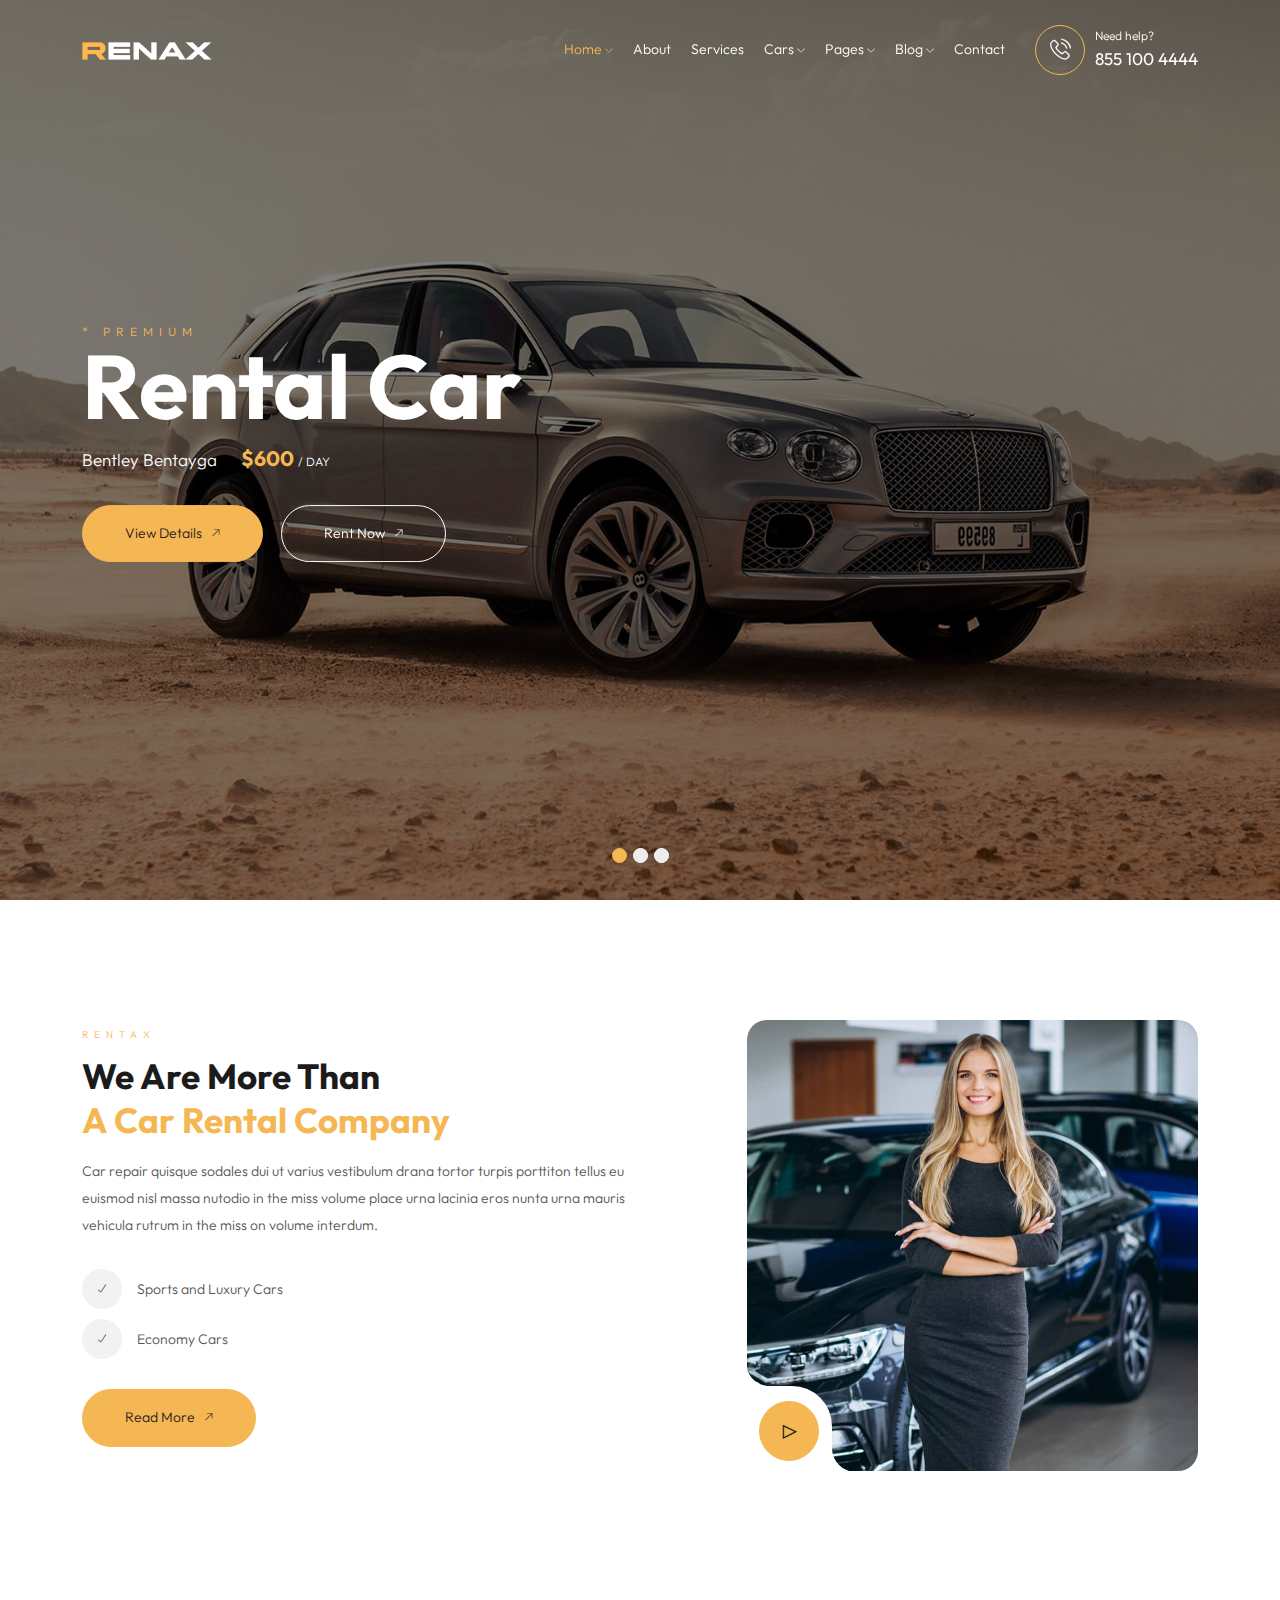
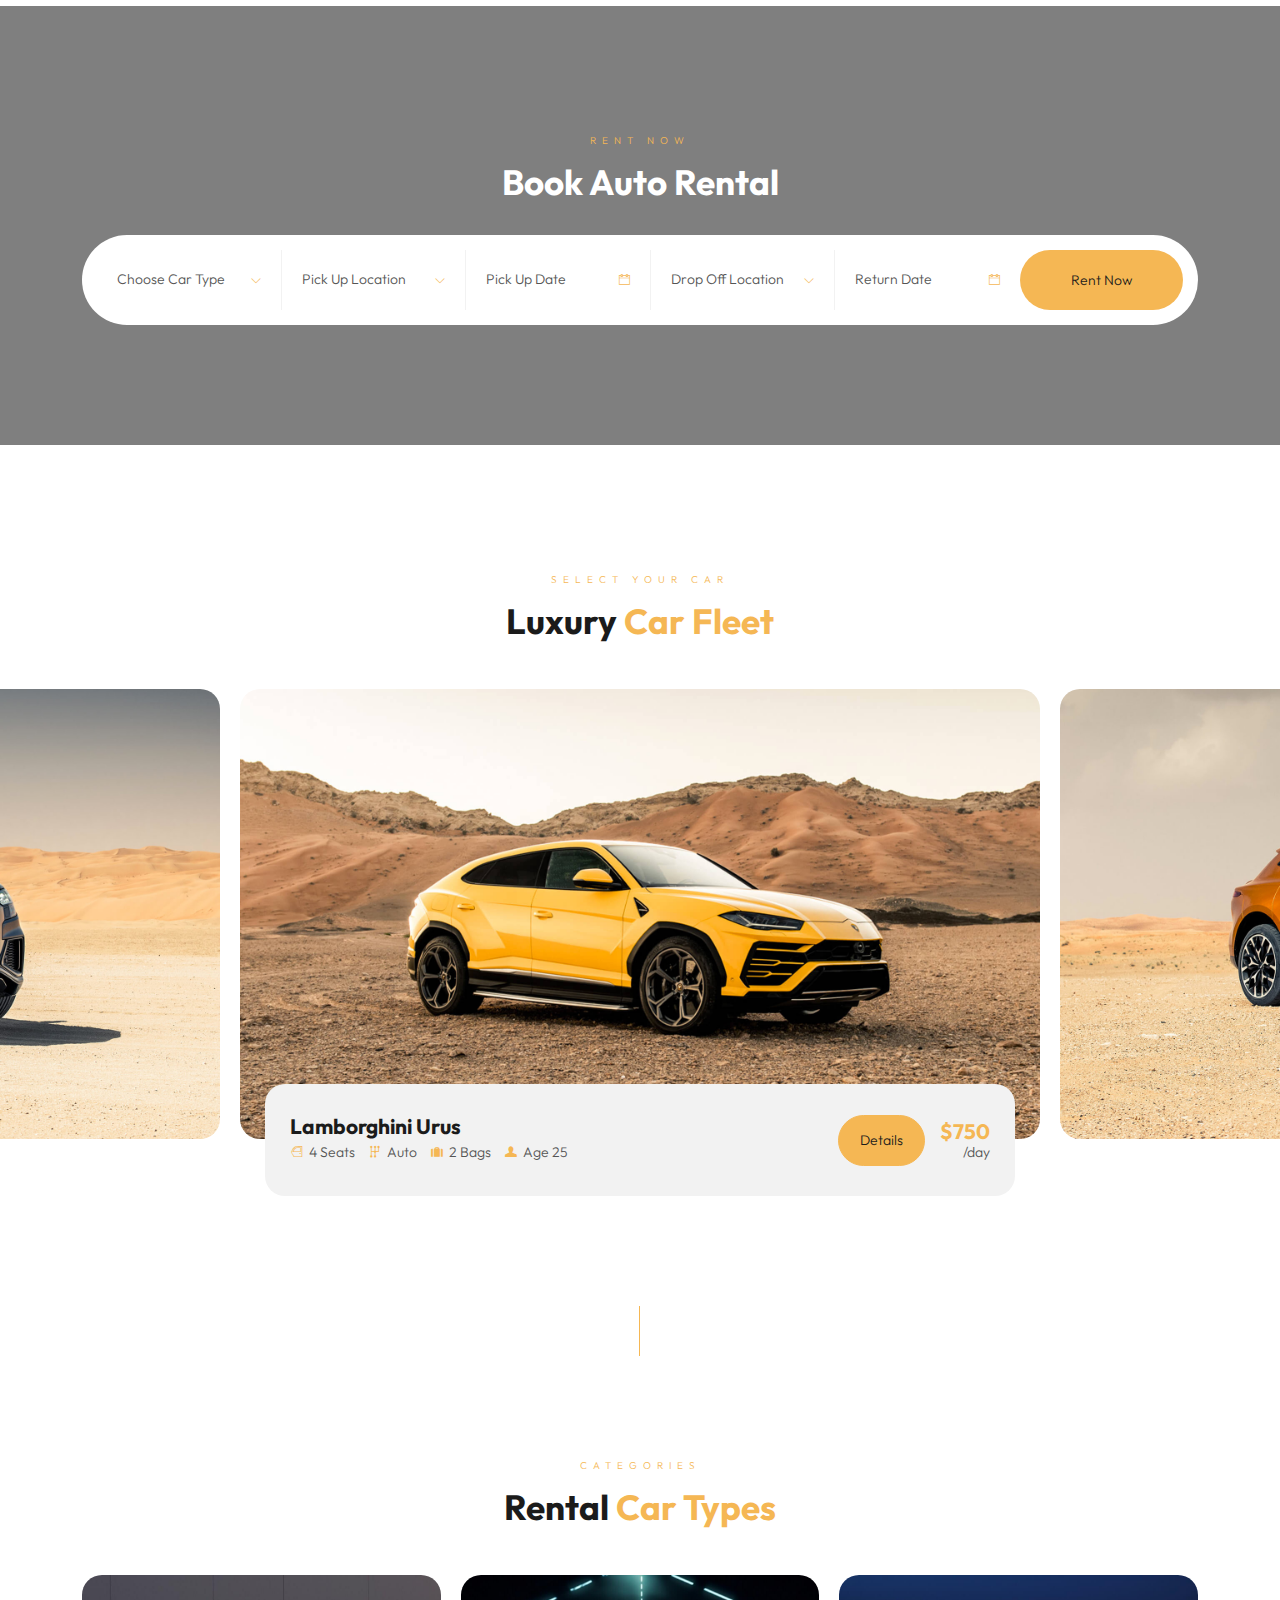
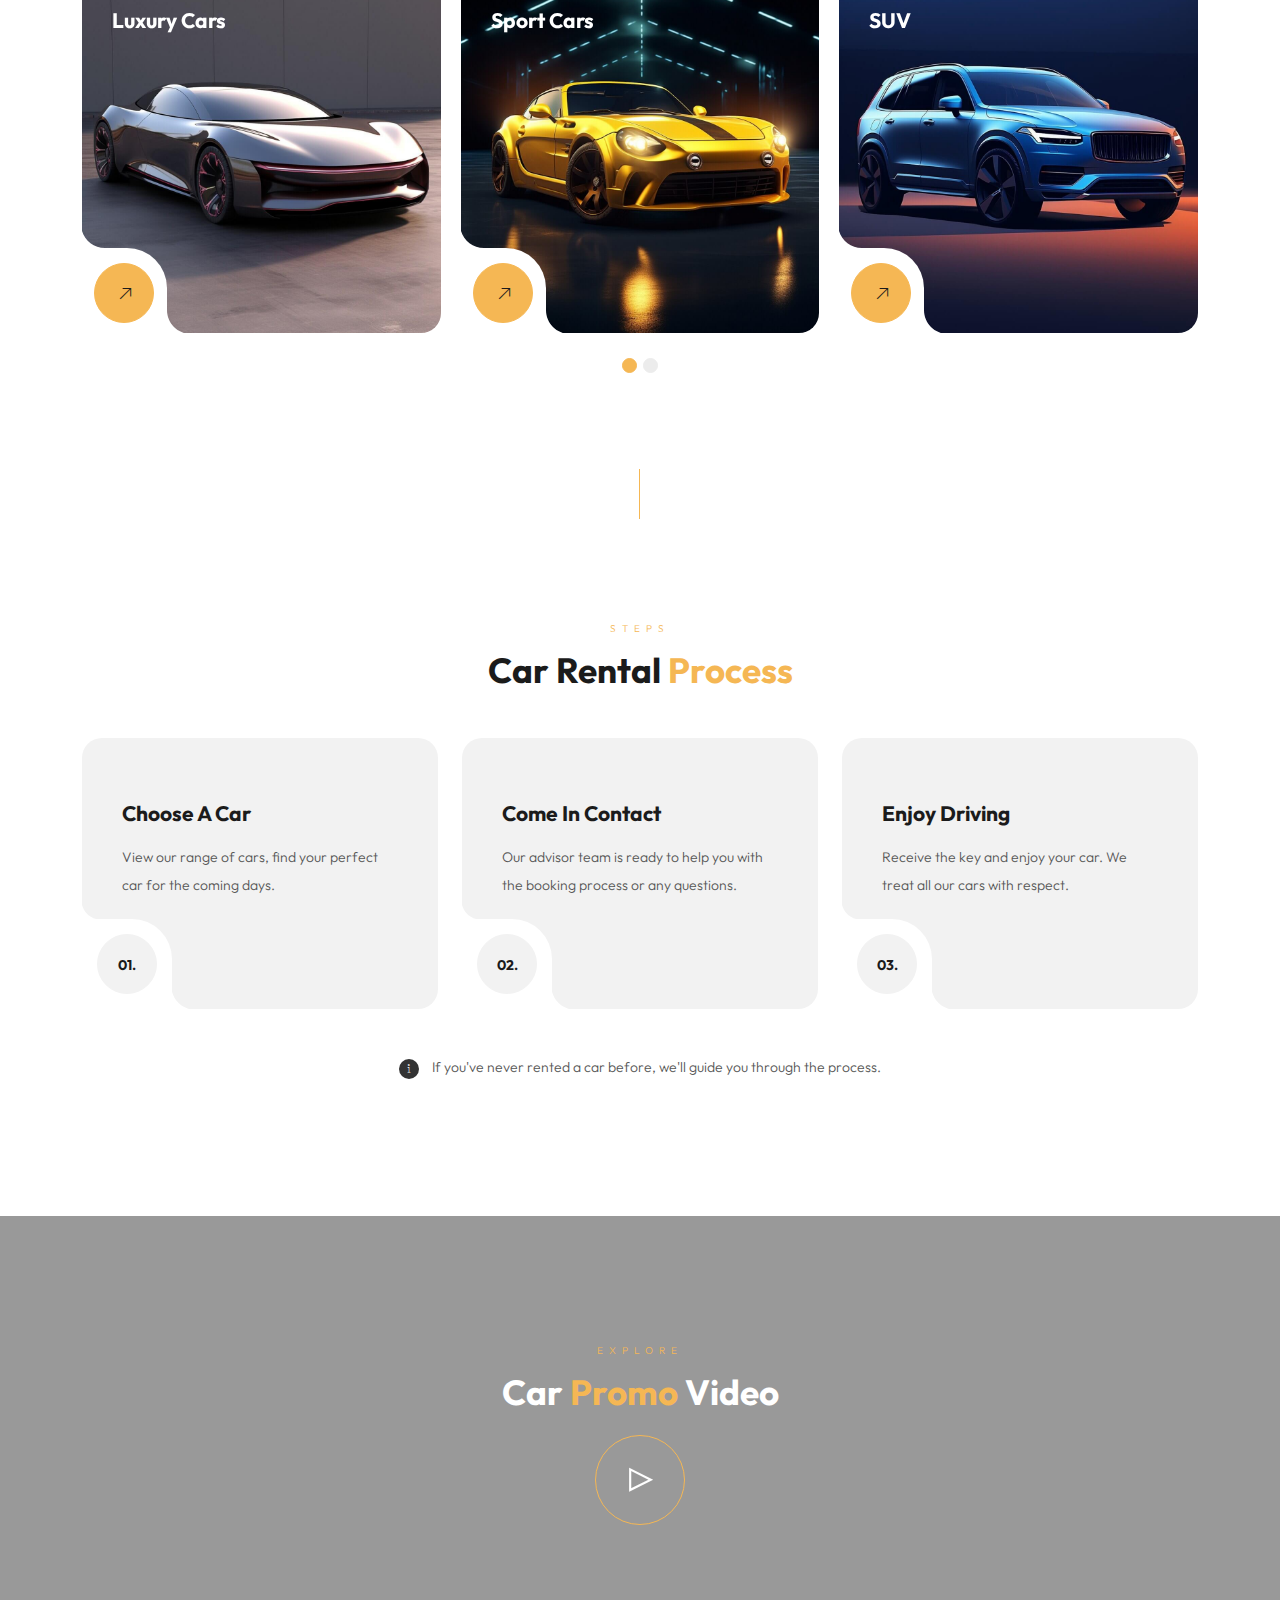
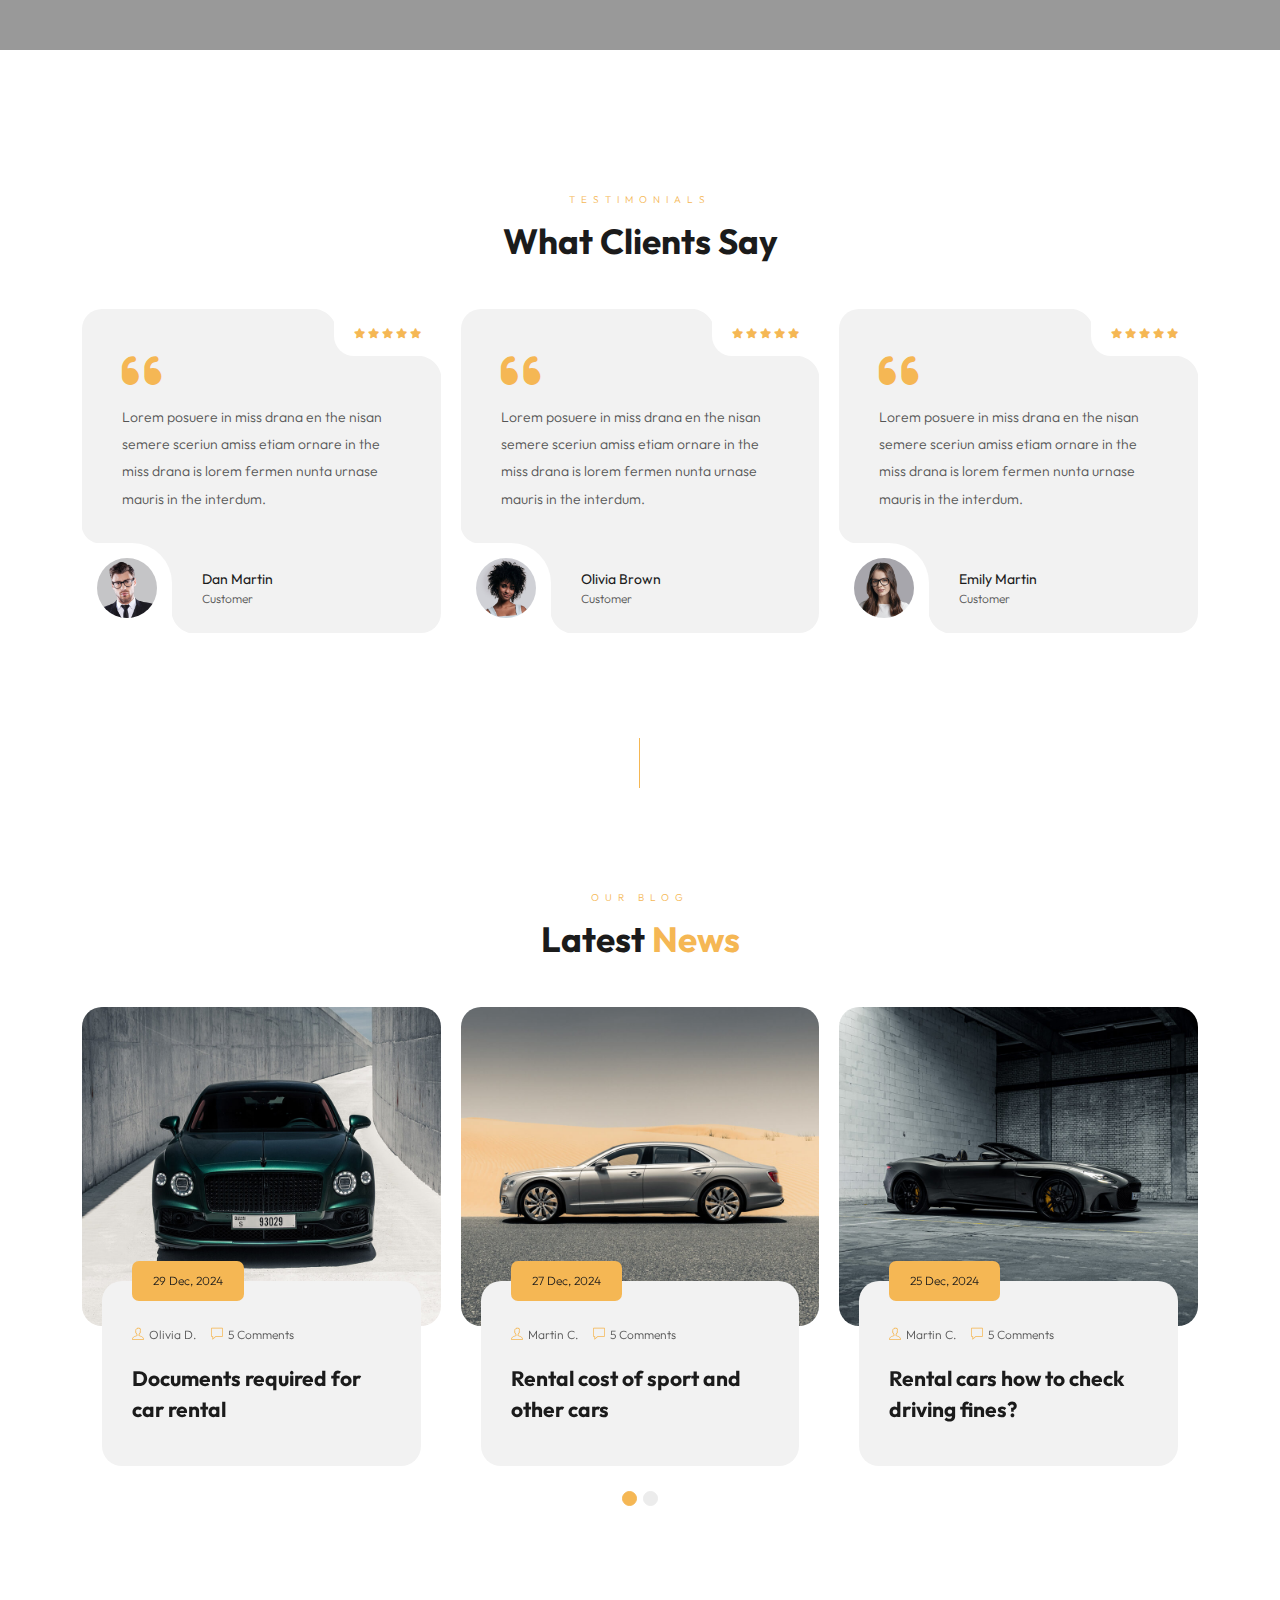
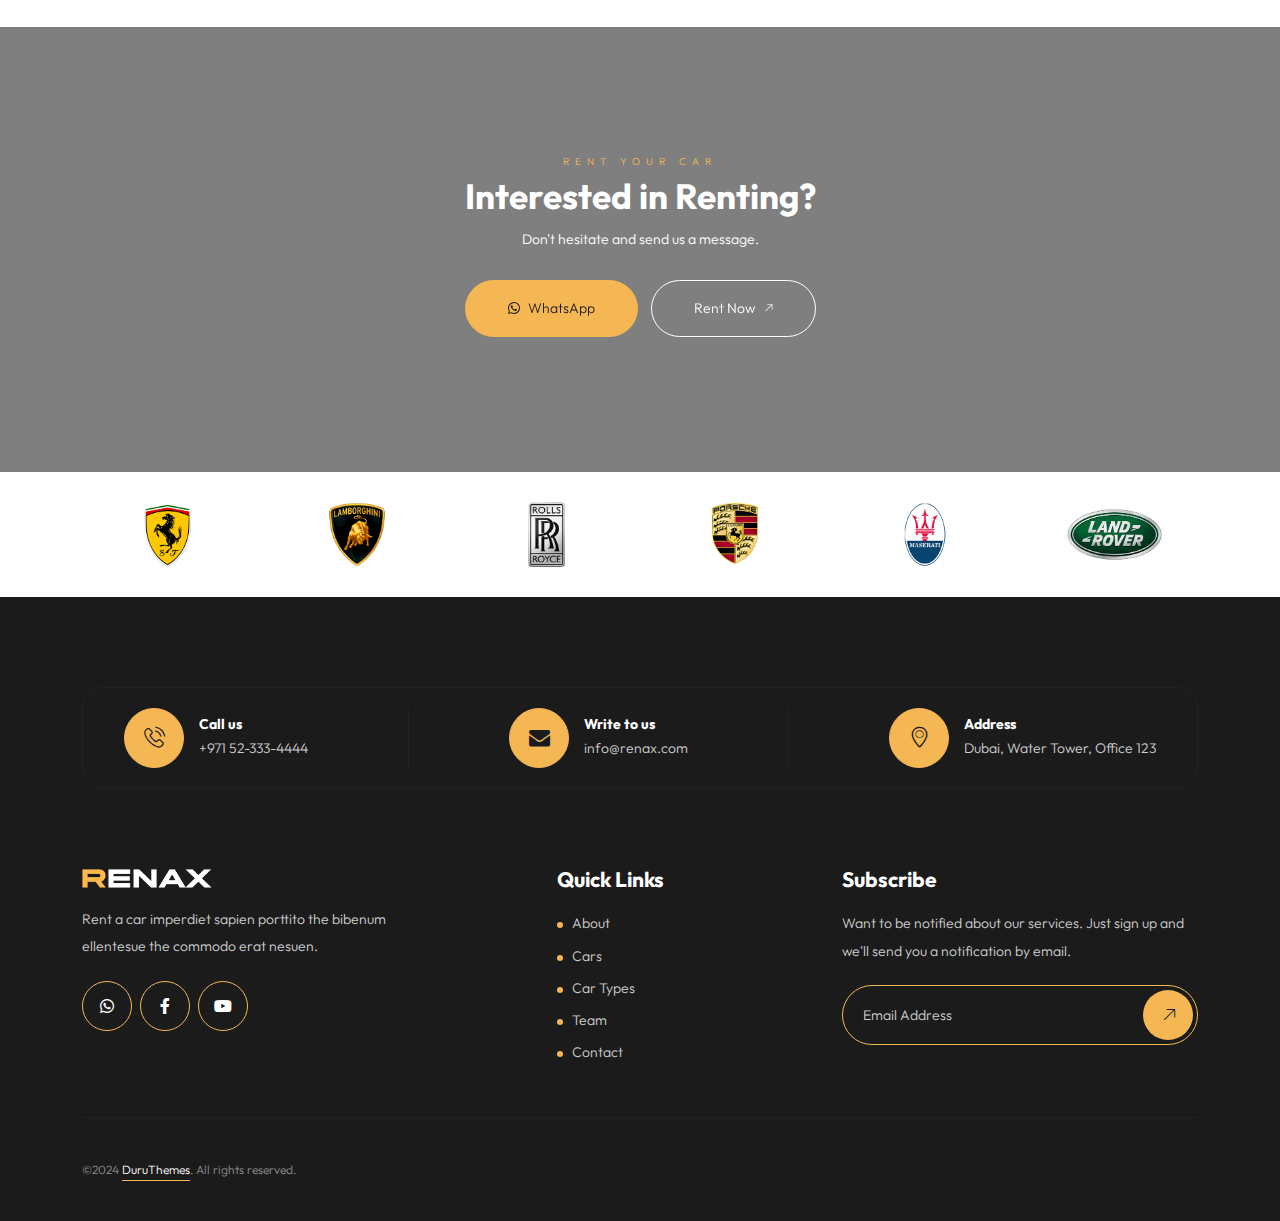
<file: index.html>
<!DOCTYPE html>
<html lang="zxx">

<head>
   <meta charset="utf-8">
   <meta http-equiv="X-UA-Compatible" content="IE=edge" />
   <meta name="viewport" content="width=device-width, initial-scale=1, maximum-scale=1" />
   <title>RENAX</title>
   <link rel="shortcut icon" href="img/favicon.png" />
   <link rel="stylesheet"
      href="https://fonts.googleapis.com/css2?family=Outfit:wght@300;400;500;600;700;800;900&display=swap">
   <link rel="stylesheet" href="css/plugins.css" />
   <link rel="stylesheet" href="css/style.css" />
</head>

<body>
   <!-- Preloader -->
   <div class="preloader-bg"></div>
   <div id="preloader">
      <div id="preloader-status">
         <div class="preloader-position loader"> <span></span> </div>
      </div>
   </div>
   <!-- Progress scroll totop -->
   <div class="progress-wrap cursor-pointer">
      <svg class="progress-circle svg-content" width="100%" height="100%" viewBox="-1 -1 102 102">
         <path d="M50,1 a49,49 0 0,1 0,98 a49,49 0 0,1 0,-98" />
      </svg>
   </div>
   <!-- Navbar -->
   <nav class="navbar navbar-expand-lg">
      <div class="container">
         <!-- Logo -->
         <div class="logo-wrapper">
            <a class="logo" href="index.html"> <img src="img/logo-light.png" class="logo-img" alt=""> </a>
            <!-- <a class="logo" href="index.html"><h2>Renta<span>x</span></h2></a> -->
         </div>
         <!-- Button -->
         <button class="navbar-toggler" type="button" data-bs-toggle="collapse" data-bs-target="#navbar"
            aria-controls="navbar" aria-expanded="false" aria-label="Toggle navigation"> <span
               class="navbar-toggler-icon"><i class="fa-solid fa-bars"></i></span> </button>
         <!-- Menu -->
         <div class="collapse navbar-collapse" id="navbar">
            <ul class="navbar-nav ms-auto">
               <li class="nav-item dropdown"> <a class="nav-link active dropdown-toggle" href="#" role="button"
                     data-bs-toggle="dropdown" data-bs-auto-close="outside" aria-expanded="false">Home <i
                        class="ti-angle-down"></i></a>
                  <ul class="dropdown-menu">
                     <li><a href="index.html" class="dropdown-item active"><span>Slider</span></a></li>
                     <li><a href="index2.html" class="dropdown-item"><span>Image</span></a></li>
                     <li><a href="index3.html" class="dropdown-item"><span>Video</span></a></li>
                     <li><a href="index4.html" class="dropdown-item"><span>Slideshow</span></a></li>
                     <li class="dropdown-submenu dropdown"> <a class="dropdown-item dropdown-toggle"
                           data-bs-toggle="dropdown" data-bs-auto-close="outside" aria-expanded="false"
                           href="#"><span>Onepage <i class="ti-angle-right"></i></span></a>
                        <ul class="dropdown-menu">
                           <li><a href="onepage-slider.html" class="dropdown-item"><span>Slider</span></a></li>
                           <li><a href="onepage-image.html" class="dropdown-item"><span>Image</span></a></li>
                           <li><a href="onepage-video.html" class="dropdown-item"><span>Video</span></a></li>
                           <li><a href="onepage-slideshow.html" class="dropdown-item"><span>Slideshow</span></a></li>
                        </ul>
                     </li>
                  </ul>
               </li>
               <li class="nav-item"><a class="nav-link" href="about.html">About</a></li>
               <li class="nav-item"><a class="nav-link" href="services.html">Services</a></li>
               <li class="nav-item dropdown"> <a class="nav-link dropdown-toggle" href="#" role="button"
                     data-bs-toggle="dropdown" data-bs-auto-close="outside" aria-expanded="false">Cars <i
                        class="ti-angle-down"></i></a>
                  <ul class="dropdown-menu">
                     <li><a href="cars.html" class="dropdown-item"><span>Car Grid</span></a></li>
                     <li><a href="cars2.html" class="dropdown-item"><span>Car Listing</span></a></li>
                     <li><a href="car-types.html" class="dropdown-item"><span>Car Types 01</span></a></li>
                     <li><a href="car-types2.html" class="dropdown-item"><span>Car Types 02</span></a></li>
                     <li><a href="car-details.html" class="dropdown-item"><span>Car Details 01</span></a></li>
                     <li><a href="car-details2.html" class="dropdown-item"><span>Car Details 02</span></a></li>
                  </ul>
               </li>
               <li class="nav-item dropdown"> <a class="nav-link dropdown-toggle" href="#" role="button"
                     data-bs-toggle="dropdown" data-bs-auto-close="outside" aria-expanded="false">Pages <i
                        class="ti-angle-down"></i></a>
                  <ul class="dropdown-menu">
                     <li><a href="team.html" class="dropdown-item"><span>Team</span></a></li>
                     <li><a href="gallery-image.html" class="dropdown-item"><span>Image Gallery</span></a></li>
                     <li><a href="gallery-video.html" class="dropdown-item"><span>Video Gallery</span></a></li>
                     <li><a href="price.html" class="dropdown-item"><span>Pricing Plan</span></a></li>
                     <li><a href="faq.html" class="dropdown-item"><span>FAQ</span></a></li>
                     <li><a href="testiominals.html" class="dropdown-item"><span>Testiominals</span></a></li>
                     <li><a href="team-single.html" class="dropdown-item"><span>Team Single</span></a></li>
                     <li><a href="404.html" class="dropdown-item"><span>404 Page</span></a></li>
                  </ul>
               </li>
               <li class="nav-item dropdown"> <a class="nav-link dropdown-toggle" href="#" role="button"
                     data-bs-toggle="dropdown" data-bs-auto-close="outside" aria-expanded="false">Blog <i
                        class="ti-angle-down"></i></a>
                  <ul class="dropdown-menu">
                     <li><a href="blog.html" class="dropdown-item"><span>Blog Grid</span></a></li>
                     <li><a href="blog2.html" class="dropdown-item"><span>Blog List</span></a></li>
                     <li><a href="post.html" class="dropdown-item"><span>Post Single</span></a></li>
                  </ul>
               </li>
               <li class="nav-item"><a class="nav-link" href="contact.html">Contact</a></li>
            </ul>
            <div class="navbar-right">
               <div class="wrap">
                  <div class="icon"> <i class="flaticon-phone-call"></i> </div>
                  <div class="text">
                     <p>Need help?</p>
                     <h5><a href="tel:8551004444">855 100 4444</a></h5>
                  </div>
               </div>
            </div>
         </div>
      </div>
   </nav>
   <!-- Slider -->
   <header class="header slider-fade">
      <div class="owl-carousel owl-theme">
         <!-- The opacity on the image is made with "data-overlay-dark="number". You can change it using the numbers 0-9. -->
         <div class="item bg-img" data-overlay-dark="5" data-background="img/slider/11.jpg">
            <div class="v-middle caption">
               <div class="container">
                  <div class="row">
                     <div class="col-lg-12 col-md-12 mb-30">
                        <div class="v-middle">
                           <h6>* Premium</h6>
                           <h1>Rental Car</h1>
                           <h5>Bentley Bentayga <span>$600 <i>/ day</i></span></h5> <a href="#0"
                              class="button-1 mt-15 mb-15">View Details <span class="ti-arrow-top-right"></span></a> <a
                              href="#" data-scroll-nav="1" class="button-2 mt-15 mb-15">Rent Now <span
                                 class="ti-arrow-top-right"></span></a>
                        </div>
                     </div>
                  </div>
               </div>
            </div>
         </div>
         <div class="item bg-img" data-overlay-dark="5" data-background="img/slider/12.jpg">
            <div class="v-middle caption">
               <div class="container">
                  <div class="row">
                     <div class="col-lg-12 col-md-12 mb-30">
                        <div class="v-middle">
                           <h6>* Premium</h6>
                           <h1>Rental Car</h1>
                           <h5>Rolls Royce Cullinan <span>$900 <i>/ day</i></span></h5> <a href="#0"
                              class="button-1 mt-15 mb-15">View Details <span class="ti-arrow-top-right"></span></a> <a
                              href="#" data-scroll-nav="1" class="button-2 mt-15 mb-15">Rent Now <span
                                 class="ti-arrow-top-right"></span></a>
                        </div>
                     </div>
                  </div>
               </div>
            </div>
         </div>
         <div class="item bg-img" data-overlay-dark="5" data-background="img/slider/14.jpg">
            <div class="v-middle caption">
               <div class="container">
                  <div class="row">
                     <div class="col-lg-12 col-md-12 mb-30">
                        <div class="v-middle">
                           <h6>* Premium</h6>
                           <h1>Rental Car</h1>
                           <h5>Audi RS7 Sportback <span>$450 <i>/ day</i></span></h5> <a href="#0"
                              class="button-1 mt-15 mb-15">View Details <span class="ti-arrow-top-right"></span></a> <a
                              href="#" data-scroll-nav="1" class="button-2 mt-15 mb-15">Rent Now <span
                                 class="ti-arrow-top-right"></span></a>
                        </div>
                     </div>
                  </div>
               </div>
            </div>
         </div>
      </div>
   </header>
   <!-- About -->
   <section class="about section-padding">
      <div class="container">
         <div class="row">
            <div class="col-lg-6 col-md-12 mb-30">
               <div class="content">
                  <div class="section-subtitle">Rentax</div>
                  <div class="section-title">We Are More Than <span>A Car Rental Company</span></div>
                  <p class="mb-30">Car repair quisque sodales dui ut varius vestibulum drana tortor turpis porttiton
                     tellus eu euismod nisl massa nutodio in the miss volume place urna lacinia eros nunta urna mauris
                     vehicula rutrum in the miss on volume interdum.</p>
                  <ul class="list-unstyled list mb-30">
                     <li>
                        <div class="list-icon"> <span class="ti-check"></span> </div>
                        <div class="list-text">
                           <p>Sports and Luxury Cars</p>
                        </div>
                     </li>
                     <li>
                        <div class="list-icon"> <span class="ti-check"></span> </div>
                        <div class="list-text">
                           <p>Economy Cars</p>
                        </div>
                     </li>
                  </ul> <a href="about.html" class="button-4">Read More <span class="ti-arrow-top-right"></span></a>
               </div>
            </div>
            <div class="col-lg-5 offset-lg-1 col-md-12">
               <div class="item"> <img src="img/about.jpg" class="img-fluid" alt="">
                  <div class="curv-butn icon-bg">
                     <a href="https://youtu.be/1LxcTt1adfY" class="vid">
                        <div class="icon"> <i class="ti-control-play"></i> </div>
                     </a>
                     <div class="br-left-top">
                        <svg viewBox="0 0 11 11" fill="none" xmlns="http://www.w3.org/2000/svg" class="w-11 h-11">
                           <path
                              d="M11 1.54972e-06L0 0L2.38419e-07 11C1.65973e-07 4.92487 4.92487 1.62217e-06 11 1.54972e-06Z"
                              fill="#fff"></path>
                        </svg>
                     </div>
                     <div class="br-right-bottom">
                        <svg viewBox="0 0 11 11" fill="none" xmlns="http://www.w3.org/2000/svg" class="w-11 h-11">
                           <path
                              d="M11 1.54972e-06L0 0L2.38419e-07 11C1.65973e-07 4.92487 4.92487 1.62217e-06 11 1.54972e-06Z"
                              fill="#fff"></path>
                        </svg>
                     </div>
                  </div>
               </div>
            </div>
         </div>
      </div>
   </section>
   <!-- Booking Search -->
   <section data-scroll-index="1" class="background bg-img bg-fixed section-padding" data-overlay-dark="5"
      data-background="img/slider/2.jpg">
      <div class="container">
         <div class="row">
            <div class="col-md-12 text-center mb-15">
               <div class="section-subtitle">Rent Now</div>
               <div class="section-title white">Book Auto Rental</div>
            </div>
         </div>
         <div class="booking-inner clearfix">
            <form action="#0" class="form1 brdr clearfix">
               <div class="col2 c3">
                  <div class="select1_wrapper">
                     <label>Choose Car Type</label>
                     <div class="select1_inner">
                        <select class="select2 select" style="width: 100%">
                           <option value="0">Choose Car Type</option>
                           <option value="1">All</option>
                           <option value="2">Luxury Cars</option>
                           <option value="3">Sport Cars</option>
                           <option value="4">SUVs</option>
                           <option value="5">Convertible</option>
                        </select>
                     </div>
                  </div>
               </div>
               <div class="col2 c4">
                  <div class="select1_wrapper">
                     <label>Pick Up Location</label>
                     <div class="select1_inner">
                        <select class="select2 select" style="width: 100%">
                           <option value="0">Pick Up Location</option>
                           <option value="1">Dubai</option>
                           <option value="2">Abu Dhabi</option>
                           <option value="3">Sharjah</option>
                           <option value="4">Alain</option>
                        </select>
                     </div>
                  </div>
               </div>
               <div class="col1 c1">
                  <div class="input1_wrapper">
                     <label>Pick Up Date</label>
                     <div class="input1_inner">
                        <input type="text" class="form-control input datepicker" placeholder="Pick Up Date" required>
                     </div>
                  </div>
               </div>
               <div class="col2 c5">
                  <div class="select1_wrapper">
                     <label>Drop Off Location</label>
                     <div class="select1_inner">
                        <select class="select2 select" style="width: 100%">
                           <option value="0">Drop Off Location</option>
                           <option value="1">Alain</option>
                           <option value="2">Sharjah</option>
                           <option value="3">Abu Dhabi</option>
                           <option value="4">Dubai</option>
                        </select>
                     </div>
                  </div>
               </div>
               <div class="col1 c2">
                  <div class="input1_wrapper">
                     <label>Return Date</label>
                     <div class="input1_inner">
                        <input type="text" class="form-control input datepicker" placeholder="Return Date">
                     </div>
                  </div>
               </div>
               <div class="col3 c6">
                  <button type="submit" class="booking-button">Rent Now</button>
               </div>
            </form>
         </div>
      </div>
   </section>
   <!-- Cars 1 -->
   <section class="cars1 section-padding">
      <div class="container">
         <div class="row">
            <div class="col-md-12 text-center mb-30">
               <div class="section-subtitle">Select Your Car</div>
               <div class="section-title">Luxury <span>Car Fleet</span></div>
            </div>
         </div>
         <div class="cars1-carousel owl-theme owl-carousel">
            <div class="item">
               <div class="img"> <img src="img/slider/7.jpg" alt=""> </div>
               <div class="con opacity-1">
                  <div class="row">
                     <div class="col-md-7">
                        <div class="title"><a href="#">Lamborghini Urus</a></div>
                        <div class="details"> <span><i class="omfi-door"></i> 4 Seats</span> <span><i
                                 class="omfi-transmission"></i> Auto</span> <span><i class="omfi-luggage"></i> 2
                              Bags</span> <span><i class="omfi-age"></i> Age 25</span> </div>
                     </div>
                     <div class="col-md-5">
                        <div class="book">
                           <div><a href="car-details.html" class="btn"><span>Details</span></a></div>
                           <div><span class="price">$750</span><span>/day</span></div>
                        </div>
                     </div>
                  </div>
               </div>
            </div>
            <div class="item">
               <div class="img"> <img src="img/slider/8.jpg" alt=""> </div>
               <div class="con opacity-1">
                  <div class="row">
                     <div class="col-md-7">
                        <div class="title"><a href="#">Aston Martin DBX</a></div>
                        <div class="details"> <span><i class="omfi-door"></i> 4 Seats</span> <span><i
                                 class="omfi-transmission"></i> Auto</span> <span><i class="omfi-luggage"></i> 2
                              Bags</span> <span><i class="omfi-age"></i> Age 25</span></div>
                     </div>
                     <div class="col-md-5">
                        <div class="book">
                           <div><a href="car-details.html" class="btn"><span>Details</span></a></div>
                           <div><span class="price">$500</span><span>/day</span></div>
                        </div>
                     </div>
                  </div>
               </div>
            </div>
            <div class="item">
               <div class="img"> <img src="img/slider/9.jpg" alt=""> </div>
               <div class="con opacity-1">
                  <div class="row">
                     <div class="col-md-7">
                        <div class="title"><a href="#">Bugatti Mistral W16</a></div>
                        <div class="details"> <span><i class="omfi-door"></i> 2 Seats</span> <span><i
                                 class="omfi-transmission"></i> Auto</span> <span><i class="omfi-luggage"></i> 2
                              Bags</span> <span><i class="omfi-age"></i> Age 25</span></div>
                     </div>
                     <div class="col-md-5">
                        <div class="book">
                           <div><a href="car-details.html" class="btn"><span>Details</span></a></div>
                           <div><span class="price">$800</span><span>/day</span></div>
                        </div>
                     </div>
                  </div>
               </div>
            </div>
            <div class="item">
               <div class="img"> <img src="img/slider/11.jpg" alt=""> </div>
               <div class="con opacity-1">
                  <div class="row">
                     <div class="col-md-7">
                        <div class="title"><a href="#">Bentley Bentayga</a></div>
                        <div class="details"> <span><i class="omfi-door"></i> 4 Seats</span> <span><i
                                 class="omfi-transmission"></i> Auto</span> <span><i class="omfi-luggage"></i> 2
                              Bags</span> <span><i class="omfi-age"></i> Age 25</span></div>
                     </div>
                     <div class="col-md-5">
                        <div class="book">
                           <div><a href="car-details.html" class="btn"><span>Details</span></a></div>
                           <div><span class="price">$600</span><span>/day</span></div>
                        </div>
                     </div>
                  </div>
               </div>
            </div>
            <div class="item">
               <div class="img"> <img src="img/slider/12.jpg" alt=""> </div>
               <div class="con opacity-1">
                  <div class="row">
                     <div class="col-md-7">
                        <div class="title"><a href="#">Rolls Royce Cullinan</a></div>
                        <div class="details"> <span><i class="omfi-door"></i> 4 Seats</span> <span><i
                                 class="omfi-transmission"></i> Auto</span> <span><i class="omfi-luggage"></i> 4
                              Bags</span> <span><i class="omfi-age"></i> Age 25</span></div>
                     </div>
                     <div class="col-md-5">
                        <div class="book">
                           <div><a href="car-details.html" class="btn"><span>Details</span></a></div>
                           <div><span class="price">$900</span><span>/day</span></div>
                        </div>
                     </div>
                  </div>
               </div>
            </div>
            <div class="item">
               <div class="img"> <img src="img/slider/13.jpg" alt=""> </div>
               <div class="con opacity-1">
                  <div class="row">
                     <div class="col-md-7">
                        <div class="title"><a href="#">Bentley Continental</a></div>
                        <div class="details"> <span><i class="omfi-door"></i> 4 Seats</span> <span><i
                                 class="omfi-transmission"></i> Auto</span> <span><i class="omfi-luggage"></i> 2
                              Bags</span> <span><i class="omfi-age"></i> Age 25</span></div>
                     </div>
                     <div class="col-md-5">
                        <div class="book">
                           <div><a href="car-details.html" class="btn"><span>Details</span></a></div>
                           <div><span class="price">$500</span><span>/day</span></div>
                        </div>
                     </div>
                  </div>
               </div>
            </div>
            <div class="item">
               <div class="img"> <img src="img/slider/14.jpg" alt=""> </div>
               <div class="con opacity-1">
                  <div class="row">
                     <div class="col-md-7">
                        <div class="title"><a href="#">Audi RS7 Sportback</a></div>
                        <div class="details"> <span><i class="omfi-door"></i> 4 Seats</span> <span><i
                                 class="omfi-transmission"></i> Auto</span> <span><i class="omfi-luggage"></i> 2
                              Bags</span> <span><i class="omfi-age"></i> Age 25</span></div>
                     </div>
                     <div class="col-md-5">
                        <div class="book">
                           <div><a href="car-details.html" class="btn"><span>Details</span></a></div>
                           <div><span class="price">$450</span><span>/day</span></div>
                        </div>
                     </div>
                  </div>
               </div>
            </div>
            <div class="item">
               <div class="img"> <img src="img/slider/15.jpg" alt=""> </div>
               <div class="con opacity-1">
                  <div class="row">
                     <div class="col-md-7">
                        <div class="title"><a href="#">AUDI Q8</a></div>
                        <div class="details"> <span><i class="omfi-door"></i> 4 Seats</span> <span><i
                                 class="omfi-transmission"></i> Auto</span> <span><i class="omfi-luggage"></i> 3
                              Bags</span> <span><i class="omfi-age"></i> Age 25</span></div>
                     </div>
                     <div class="col-md-5">
                        <div class="book">
                           <div><a href="car-details.html" class="btn"><span>Details</span></a></div>
                           <div><span class="price">$450</span><span>/day</span></div>
                        </div>
                     </div>
                  </div>
               </div>
            </div>
         </div>
      </div>
   </section>
   <!-- divider line -->
   <div class="line-vr-section"></div>
   <!-- Car Category -->
   <section class="car-types1 section-padding">
      <div class="container">
         <div class="row">
            <div class="col-md-12 text-center mb-30">
               <div class="section-subtitle">Categories</div>
               <div class="section-title">Rental <span>Car Types</span></div>
            </div>
         </div>
         <div class="row">
            <div class="col-md-12">
               <div class="owl-carousel owl-theme">
                  <div class="item"> <img src="img/cars/03.jpg" class="img-fluid" alt="">
                     <div class="title">
                        <h4>Luxury Cars</h4>
                     </div>
                     <div class="curv-butn icon-bg">
                        <a href="car-details.html" class="vid">
                           <div class="icon"> <i class="ti-arrow-top-right"></i> </div>
                        </a>
                        <div class="br-left-top">
                           <svg viewBox="0 0 11 11" fill="none" xmlns="http://www.w3.org/2000/svg" class="w-11 h-11">
                              <path
                                 d="M11 1.54972e-06L0 0L2.38419e-07 11C1.65973e-07 4.92487 4.92487 1.62217e-06 11 1.54972e-06Z"
                                 fill="#fff"></path>
                           </svg>
                        </div>
                        <div class="br-right-bottom">
                           <svg viewBox="0 0 11 11" fill="none" xmlns="http://www.w3.org/2000/svg" class="w-11 h-11">
                              <path
                                 d="M11 1.54972e-06L0 0L2.38419e-07 11C1.65973e-07 4.92487 4.92487 1.62217e-06 11 1.54972e-06Z"
                                 fill="#fff"></path>
                           </svg>
                        </div>
                     </div>
                  </div>
                  <div class="item"> <img src="img/cars/04.jpg" class="img-fluid" alt="">
                     <div class="title">
                        <h4>Sport Cars</h4>
                     </div>
                     <div class="curv-butn icon-bg">
                        <a href="car-details.html" class="vid">
                           <div class="icon"> <i class="ti-arrow-top-right"></i> </div>
                        </a>
                        <div class="br-left-top">
                           <svg viewBox="0 0 11 11" fill="none" xmlns="http://www.w3.org/2000/svg" class="w-11 h-11">
                              <path
                                 d="M11 1.54972e-06L0 0L2.38419e-07 11C1.65973e-07 4.92487 4.92487 1.62217e-06 11 1.54972e-06Z"
                                 fill="#fff"></path>
                           </svg>
                        </div>
                        <div class="br-right-bottom">
                           <svg viewBox="0 0 11 11" fill="none" xmlns="http://www.w3.org/2000/svg" class="w-11 h-11">
                              <path
                                 d="M11 1.54972e-06L0 0L2.38419e-07 11C1.65973e-07 4.92487 4.92487 1.62217e-06 11 1.54972e-06Z"
                                 fill="#fff"></path>
                           </svg>
                        </div>
                     </div>
                  </div>
                  <div class="item"> <img src="img/cars/02.jpg" class="img-fluid" alt="">
                     <div class="title">
                        <h4>SUV</h4>
                     </div>
                     <div class="curv-butn icon-bg">
                        <a href="car-details.html" class="vid">
                           <div class="icon"> <i class="ti-arrow-top-right"></i> </div>
                        </a>
                        <div class="br-left-top">
                           <svg viewBox="0 0 11 11" fill="none" xmlns="http://www.w3.org/2000/svg" class="w-11 h-11">
                              <path
                                 d="M11 1.54972e-06L0 0L2.38419e-07 11C1.65973e-07 4.92487 4.92487 1.62217e-06 11 1.54972e-06Z"
                                 fill="#fff"></path>
                           </svg>
                        </div>
                        <div class="br-right-bottom">
                           <svg viewBox="0 0 11 11" fill="none" xmlns="http://www.w3.org/2000/svg" class="w-11 h-11">
                              <path
                                 d="M11 1.54972e-06L0 0L2.38419e-07 11C1.65973e-07 4.92487 4.92487 1.62217e-06 11 1.54972e-06Z"
                                 fill="#fff"></path>
                           </svg>
                        </div>
                     </div>
                  </div>
                  <div class="item"> <img src="img/cars/01.jpg" class="img-fluid" alt="">
                     <div class="title">
                        <h4>Convertible</h4>
                     </div>
                     <div class="curv-butn icon-bg">
                        <a href="car-details.html" class="vid">
                           <div class="icon"> <i class="ti-arrow-top-right"></i> </div>
                        </a>
                        <div class="br-left-top">
                           <svg viewBox="0 0 11 11" fill="none" xmlns="http://www.w3.org/2000/svg" class="w-11 h-11">
                              <path
                                 d="M11 1.54972e-06L0 0L2.38419e-07 11C1.65973e-07 4.92487 4.92487 1.62217e-06 11 1.54972e-06Z"
                                 fill="#fff"></path>
                           </svg>
                        </div>
                        <div class="br-right-bottom">
                           <svg viewBox="0 0 11 11" fill="none" xmlns="http://www.w3.org/2000/svg" class="w-11 h-11">
                              <path
                                 d="M11 1.54972e-06L0 0L2.38419e-07 11C1.65973e-07 4.92487 4.92487 1.62217e-06 11 1.54972e-06Z"
                                 fill="#fff"></path>
                           </svg>
                        </div>
                     </div>
                  </div>
                  <div class="item"> <img src="img/cars/05.jpg" class="img-fluid" alt="">
                     <div class="title">
                        <h4>Sedan</h4>
                     </div>
                     <div class="curv-butn icon-bg">
                        <a href="car-details.html" class="vid">
                           <div class="icon"> <i class="ti-arrow-top-right"></i> </div>
                        </a>
                        <div class="br-left-top">
                           <svg viewBox="0 0 11 11" fill="none" xmlns="http://www.w3.org/2000/svg" class="w-11 h-11">
                              <path
                                 d="M11 1.54972e-06L0 0L2.38419e-07 11C1.65973e-07 4.92487 4.92487 1.62217e-06 11 1.54972e-06Z"
                                 fill="#fff"></path>
                           </svg>
                        </div>
                        <div class="br-right-bottom">
                           <svg viewBox="0 0 11 11" fill="none" xmlns="http://www.w3.org/2000/svg" class="w-11 h-11">
                              <path
                                 d="M11 1.54972e-06L0 0L2.38419e-07 11C1.65973e-07 4.92487 4.92487 1.62217e-06 11 1.54972e-06Z"
                                 fill="#fff"></path>
                           </svg>
                        </div>
                     </div>
                  </div>
                  <div class="item"> <img src="img/cars/06.jpg" class="img-fluid" alt="">
                     <div class="title">
                        <h4>Small Cars</h4>
                     </div>
                     <div class="curv-butn icon-bg">
                        <a href="car-details.html" class="vid">
                           <div class="icon"> <i class="ti-arrow-top-right"></i> </div>
                        </a>
                        <div class="br-left-top">
                           <svg viewBox="0 0 11 11" fill="none" xmlns="http://www.w3.org/2000/svg" class="w-11 h-11">
                              <path
                                 d="M11 1.54972e-06L0 0L2.38419e-07 11C1.65973e-07 4.92487 4.92487 1.62217e-06 11 1.54972e-06Z"
                                 fill="#fff"></path>
                           </svg>
                        </div>
                        <div class="br-right-bottom">
                           <svg viewBox="0 0 11 11" fill="none" xmlns="http://www.w3.org/2000/svg" class="w-11 h-11">
                              <path
                                 d="M11 1.54972e-06L0 0L2.38419e-07 11C1.65973e-07 4.92487 4.92487 1.62217e-06 11 1.54972e-06Z"
                                 fill="#fff"></path>
                           </svg>
                        </div>
                     </div>
                  </div>
               </div>
            </div>
         </div>
      </div>
   </section>
   <!-- divider line -->
   <div class="line-vr-section"></div>
   <!-- Process -->
   <section class="process section-padding">
      <div class="container">
         <div class="row justify-content-center">
            <div class="col-md-12 text-center mb-30">
               <div class="section-subtitle">Steps</div>
               <div class="section-title">Car Rental <span>Process</span></div>
            </div>
         </div>
         <div class="row">
            <div class="col-md-4 mb-30">
               <div class="item">
                  <div class="text">
                     <h5>Choose A Car</h5>
                     <p>View our range of cars, find your perfect car for the coming days.</p>
                  </div>
                  <div class="numb">
                     <div class="numb-curv">
                        <div class="number">01.</div>
                        <div class="shap-left-top">
                           <svg viewBox="0 0 11 11" fill="none" xmlns="http://www.w3.org/2000/svg" class="w-11 h-11">
                              <path
                                 d="M11 1.54972e-06L0 0L2.38419e-07 11C1.65973e-07 4.92487 4.92487 1.62217e-06 11 1.54972e-06Z"
                                 fill="#fff"></path>
                           </svg>
                        </div>
                        <div class="shap-right-bottom">
                           <svg viewBox="0 0 11 11" fill="none" xmlns="http://www.w3.org/2000/svg" class="w-11 h-11">
                              <path
                                 d="M11 1.54972e-06L0 0L2.38419e-07 11C1.65973e-07 4.92487 4.92487 1.62217e-06 11 1.54972e-06Z"
                                 fill="#fff"></path>
                           </svg>
                        </div>
                     </div>
                  </div>
               </div>
            </div>
            <div class="col-md-4 mb-30">
               <div class="item">
                  <div class="text">
                     <h5>Come In Contact</h5>
                     <p>Our advisor team is ready to help you with the booking process or any questions.</p>
                  </div>
                  <div class="numb">
                     <div class="numb-curv">
                        <div class="number">02.</div>
                        <div class="shap-left-top">
                           <svg viewBox="0 0 11 11" fill="none" xmlns="http://www.w3.org/2000/svg" class="w-11 h-11">
                              <path
                                 d="M11 1.54972e-06L0 0L2.38419e-07 11C1.65973e-07 4.92487 4.92487 1.62217e-06 11 1.54972e-06Z"
                                 fill="#fff"></path>
                           </svg>
                        </div>
                        <div class="shap-right-bottom">
                           <svg viewBox="0 0 11 11" fill="none" xmlns="http://www.w3.org/2000/svg" class="w-11 h-11">
                              <path
                                 d="M11 1.54972e-06L0 0L2.38419e-07 11C1.65973e-07 4.92487 4.92487 1.62217e-06 11 1.54972e-06Z"
                                 fill="#fff"></path>
                           </svg>
                        </div>
                     </div>
                  </div>
               </div>
            </div>
            <div class="col-md-4 mb-30">
               <div class="item">
                  <div class="text">
                     <h5>Enjoy Driving</h5>
                     <p>Receive the key and enjoy your car. We treat all our cars with respect.</p>
                  </div>
                  <div class="numb">
                     <div class="numb-curv">
                        <div class="number">03.</div>
                        <div class="shap-left-top">
                           <svg viewBox="0 0 11 11" fill="none" xmlns="http://www.w3.org/2000/svg" class="w-11 h-11">
                              <path
                                 d="M11 1.54972e-06L0 0L2.38419e-07 11C1.65973e-07 4.92487 4.92487 1.62217e-06 11 1.54972e-06Z"
                                 fill="#fff"></path>
                           </svg>
                        </div>
                        <div class="shap-right-bottom">
                           <svg viewBox="0 0 11 11" fill="none" xmlns="http://www.w3.org/2000/svg" class="w-11 h-11">
                              <path
                                 d="M11 1.54972e-06L0 0L2.38419e-07 11C1.65973e-07 4.92487 4.92487 1.62217e-06 11 1.54972e-06Z"
                                 fill="#fff"></path>
                           </svg>
                        </div>
                     </div>
                  </div>
               </div>
            </div>
         </div>
         <div class="row justify-content-center">
            <div class="col-md-12 text-center mt-15">
               <p><span class="ti-info"></span> If you've never rented a car before, we'll guide you through the
                  process.</p>
            </div>
         </div>
      </div>
   </section>
   <!-- Video -->
   <section class="video-wrapper video section-padding bg-img bg-fixed" data-overlay-dark="4"
      data-background="img/slider/1.jpg">
      <div class="container">
         <div class="row">
            <div class="col-md-12 text-center">
               <div class="section-subtitle">Explore</div>
               <div class="section-title white">Car <span>Promo</span> Video</div>
            </div>
         </div>
         <div class="row">
            <div class="text-center col-md-12">
               <a class="vid" href="https://youtu.be/1LxcTt1adfY">
                  <div class="vid-butn"> <span class="icon"> <i class="ti-control-play"></i> </span> </div>
               </a>
            </div>
         </div>
      </div>
   </section>
   <!-- Testimonials -->
   <section class="testimonials section-padding mt-15">
      <div class="container">
         <div class="row">
            <div class="col-md-12 text-center mb-30">
               <div class="section-subtitle">Testimonials</div>
               <div class="section-title">What Clients Say</div>
            </div>
            <div class="col-md-12">
               <div class="owl-carousel owl-theme">
                  <div class="item">
                     <div class="stars"> <span class="rate">
                           <i class="fa-solid fa-star"></i>
                           <i class="fa-solid fa-star"></i>
                           <i class="fa-solid fa-star"></i>
                           <i class="fa-solid fa-star"></i>
                           <i class="fa-solid fa-star"></i>
                        </span>
                        <div class="shap-left-top">
                           <svg viewBox="0 0 11 11" fill="none" xmlns="http://www.w3.org/2000/svg" class="w-11 h-11">
                              <path
                                 d="M11 1.54972e-06L0 0L2.38419e-07 11C1.65973e-07 4.92487 4.92487 1.62217e-06 11 1.54972e-06Z"
                                 fill="#fff"></path>
                           </svg>
                        </div>
                        <div class="shap-right-bottom">
                           <svg viewBox="0 0 11 11" fill="none" xmlns="http://www.w3.org/2000/svg" class="w-11 h-11">
                              <path
                                 d="M11 1.54972e-06L0 0L2.38419e-07 11C1.65973e-07 4.92487 4.92487 1.62217e-06 11 1.54972e-06Z"
                                 fill="#fff"></path>
                           </svg>
                        </div>
                     </div> <i class="fa-solid fa-quote-left"></i>
                     <div class="text">
                        <p>Lorem posuere in miss drana en the nisan semere sceriun amiss etiam ornare in the miss drana
                           is lorem fermen nunta urnase mauris in the interdum.</p>
                     </div>
                     <div class="info mt-30">
                        <div class="img-curv">
                           <div class="img"> <img src="img/team/1.jpg" alt=""> </div>
                           <div class="shap-left-top">
                              <svg viewBox="0 0 11 11" fill="none" xmlns="http://www.w3.org/2000/svg" class="w-11 h-11">
                                 <path
                                    d="M11 1.54972e-06L0 0L2.38419e-07 11C1.65973e-07 4.92487 4.92487 1.62217e-06 11 1.54972e-06Z"
                                    fill="#fff"></path>
                              </svg>
                           </div>
                           <div class="shap-right-bottom">
                              <svg viewBox="0 0 11 11" fill="none" xmlns="http://www.w3.org/2000/svg" class="w-11 h-11">
                                 <path
                                    d="M11 1.54972e-06L0 0L2.38419e-07 11C1.65973e-07 4.92487 4.92487 1.62217e-06 11 1.54972e-06Z"
                                    fill="#fff"></path>
                              </svg>
                           </div>
                        </div>
                        <div class="ml-30">
                           <h6>Dan Martin</h6>
                           <p>Customer</p>
                        </div>
                     </div>
                  </div>
                  <div class="item">
                     <div class="stars"> <span class="rate">
                           <i class="fa-solid fa-star"></i>
                           <i class="fa-solid fa-star"></i>
                           <i class="fa-solid fa-star"></i>
                           <i class="fa-solid fa-star"></i>
                           <i class="fa-solid fa-star"></i>
                        </span>
                        <div class="shap-left-top">
                           <svg viewBox="0 0 11 11" fill="none" xmlns="http://www.w3.org/2000/svg" class="w-11 h-11">
                              <path
                                 d="M11 1.54972e-06L0 0L2.38419e-07 11C1.65973e-07 4.92487 4.92487 1.62217e-06 11 1.54972e-06Z"
                                 fill="#fff"></path>
                           </svg>
                        </div>
                        <div class="shap-right-bottom">
                           <svg viewBox="0 0 11 11" fill="none" xmlns="http://www.w3.org/2000/svg" class="w-11 h-11">
                              <path
                                 d="M11 1.54972e-06L0 0L2.38419e-07 11C1.65973e-07 4.92487 4.92487 1.62217e-06 11 1.54972e-06Z"
                                 fill="#fff"></path>
                           </svg>
                        </div>
                     </div> <i class="fa-solid fa-quote-left"></i>
                     <div class="text">
                        <p>Lorem posuere in miss drana en the nisan semere sceriun amiss etiam ornare in the miss drana
                           is lorem fermen nunta urnase mauris in the interdum.</p>
                     </div>
                     <div class="info mt-30">
                        <div class="img-curv">
                           <div class="img"> <img src="img/team/4.jpg" alt=""> </div>
                           <div class="shap-left-top">
                              <svg viewBox="0 0 11 11" fill="none" xmlns="http://www.w3.org/2000/svg" class="w-11 h-11">
                                 <path
                                    d="M11 1.54972e-06L0 0L2.38419e-07 11C1.65973e-07 4.92487 4.92487 1.62217e-06 11 1.54972e-06Z"
                                    fill="#fff"></path>
                              </svg>
                           </div>
                           <div class="shap-right-bottom">
                              <svg viewBox="0 0 11 11" fill="none" xmlns="http://www.w3.org/2000/svg" class="w-11 h-11">
                                 <path
                                    d="M11 1.54972e-06L0 0L2.38419e-07 11C1.65973e-07 4.92487 4.92487 1.62217e-06 11 1.54972e-06Z"
                                    fill="#fff"></path>
                              </svg>
                           </div>
                        </div>
                        <div class="ml-30">
                           <h6>Olivia Brown</h6>
                           <p>Customer</p>
                        </div>
                     </div>
                  </div>
                  <div class="item">
                     <div class="stars"> <span class="rate">
                           <i class="fa-solid fa-star"></i>
                           <i class="fa-solid fa-star"></i>
                           <i class="fa-solid fa-star"></i>
                           <i class="fa-solid fa-star"></i>
                           <i class="fa-solid fa-star"></i>
                        </span>
                        <div class="shap-left-top">
                           <svg viewBox="0 0 11 11" fill="none" xmlns="http://www.w3.org/2000/svg" class="w-11 h-11">
                              <path
                                 d="M11 1.54972e-06L0 0L2.38419e-07 11C1.65973e-07 4.92487 4.92487 1.62217e-06 11 1.54972e-06Z"
                                 fill="#fff"></path>
                           </svg>
                        </div>
                        <div class="shap-right-bottom">
                           <svg viewBox="0 0 11 11" fill="none" xmlns="http://www.w3.org/2000/svg" class="w-11 h-11">
                              <path
                                 d="M11 1.54972e-06L0 0L2.38419e-07 11C1.65973e-07 4.92487 4.92487 1.62217e-06 11 1.54972e-06Z"
                                 fill="#fff"></path>
                           </svg>
                        </div>
                     </div> <i class="fa-solid fa-quote-left"></i>
                     <div class="text">
                        <p>Lorem posuere in miss drana en the nisan semere sceriun amiss etiam ornare in the miss drana
                           is lorem fermen nunta urnase mauris in the interdum.</p>
                     </div>
                     <div class="info mt-30">
                        <div class="img-curv">
                           <div class="img"> <img src="img/team/6.jpg" alt=""> </div>
                           <div class="shap-left-top">
                              <svg viewBox="0 0 11 11" fill="none" xmlns="http://www.w3.org/2000/svg" class="w-11 h-11">
                                 <path
                                    d="M11 1.54972e-06L0 0L2.38419e-07 11C1.65973e-07 4.92487 4.92487 1.62217e-06 11 1.54972e-06Z"
                                    fill="#fff"></path>
                              </svg>
                           </div>
                           <div class="shap-right-bottom">
                              <svg viewBox="0 0 11 11" fill="none" xmlns="http://www.w3.org/2000/svg" class="w-11 h-11">
                                 <path
                                    d="M11 1.54972e-06L0 0L2.38419e-07 11C1.65973e-07 4.92487 4.92487 1.62217e-06 11 1.54972e-06Z"
                                    fill="#fff"></path>
                              </svg>
                           </div>
                        </div>
                        <div class="ml-30">
                           <h6>Emily Martin</h6>
                           <p>Customer</p>
                        </div>
                     </div>
                  </div>
               </div>
            </div>
         </div>
      </div>
   </section>
   <!-- divider line -->
   <div class="line-vr-section"></div>
   <!-- Blog 1 -->
   <section class="blog1 section-padding">
      <div class="container">
         <div class="row">
            <div class="col-md-12 text-center mb-30">
               <div class="section-subtitle">Our Blog</div>
               <div class="section-title">Latest <span>News</span></div>
            </div>
         </div>
         <div class="row">
            <div class="col-md-12">
               <div class="owl-carousel owl-theme">
                  <div class="item">
                     <div class="img"> <img src="img/blog/03.jpg" alt=""> </div>
                     <div class="wrapper">
                        <div class="date"> <a href="#">29 Dec, 2024</a> </div>
                        <div class="con">
                           <div class="category"> <a href="#"><i class="ti-user"></i>Olivia D.</a> <a href="#"><i
                                    class="ti-comment"></i>5 Comments</a> </div>
                           <div class="text"> <a href="post.html">Documents required for car rental</a> </div> <a
                              href="post.html" class="icon-btn"><i class="ti-arrow-top-right"></i></a>
                        </div>
                     </div>
                  </div>
                  <div class="item">
                     <div class="img"> <img src="img/blog/04.jpg" alt=""> </div>
                     <div class="wrapper">
                        <div class="date"> <a href="#">27 Dec, 2024</a> </div>
                        <div class="con">
                           <div class="category"> <a href="#"><i class="ti-user"></i>Martin C.</a> <a href="#"><i
                                    class="ti-comment"></i>5 Comments</a> </div>
                           <div class="text"> <a href="post.html">Rental cost of sport and other cars</a> </div> <a
                              href="post.html" class="icon-btn"><i class="ti-arrow-top-right"></i></a>
                        </div>
                     </div>
                  </div>
                  <div class="item">
                     <div class="img"> <img src="img/blog/05.jpg" alt=""> </div>
                     <div class="wrapper">
                        <div class="date"> <a href="#">25 Dec, 2024</a> </div>
                        <div class="con">
                           <div class="category"> <a href="#"><i class="ti-user"></i>Martin C.</a> <a href="#"><i
                                    class="ti-comment"></i>5 Comments</a> </div>
                           <div class="text"> <a href="post.html">Rental cars how to check driving fines?</a> </div> <a
                              href="post.html" class="icon-btn"><i class="ti-arrow-top-right"></i></a>
                        </div>
                     </div>
                  </div>
                  <div class="item">
                     <div class="img"> <img src="img/blog/06.jpg" alt=""> </div>
                     <div class="wrapper">
                        <div class="date"> <a href="#">23 Dec, 2024</a> </div>
                        <div class="con">
                           <div class="category"> <a href="#"><i class="ti-user"></i>Arya T.</a> <a href="#"><i
                                    class="ti-comment"></i>5 Comments</a> </div>
                           <div class="text"> <a href="post.html">How to Rent a Car at the Airport Terminal?</a> </div>
                           <a href="post.html" class="icon-btn"><i class="ti-arrow-top-right"></i></a>
                        </div>
                     </div>
                  </div>
                  <div class="item">
                     <div class="img"> <img src="img/blog/01.jpg" alt=""> </div>
                     <div class="wrapper">
                        <div class="date"> <a href="blog1.html">22 Dec, 2024</a> </div>
                        <div class="con">
                           <div class="category"> <a href="#"><i class="ti-user"></i>Micheal B.</a> <a href="#"><i
                                    class="ti-comment"></i>5 Comments</a> </div>
                           <div class="text"> <a href="post.html">Penalties for violating the rules in rental cars</a>
                           </div> <a href="post.html" class="icon-btn"><i class="ti-arrow-top-right"></i></a>
                        </div>
                     </div>
                  </div>
                  <div class="item">
                     <div class="img"> <img src="img/blog/02.jpg" alt=""> </div>
                     <div class="wrapper">
                        <div class="date"> <a href="#">21 Dec, 2024</a> </div>
                        <div class="con">
                           <div class="category"> <a href="#"><i class="ti-user"></i>Daniel K.</a> <a href="#"><i
                                    class="ti-comment"></i>5 Comments</a> </div>
                           <div class="text"> <a href="post.html">How to check a car before renting?</a> </div> <a
                              href="post.html" class="icon-btn"><i class="ti-arrow-top-right"></i></a>
                        </div>
                     </div>
                  </div>
               </div>
            </div>
         </div>
      </div>
   </section>
   <!-- Lets Talk -->
   <section class="lets-talk bg-img bg-fixed section-padding" data-overlay-dark="5" data-background="img/slider/3.jpg">
      <div class="container">
         <div class="row">
            <div class="col-md-12 text-center">
               <h6>Rent Your Car</h6>
               <h5>Interested in Renting?</h5>
               <p>Don't hesitate and send us a message.</p> <a href="tel:+8001234567"
                  class="button-1 mt-15 mb-15 mr-10"><i class="fa-brands fa-whatsapp"></i> WhatsApp</a> <a
                  data-bs-toggle="modal" data-bs-target="#exampleModal" data-bs-whatever="@mdo" href="#0"
                  class="button-2 mt-15 mb-15">Rent Now <span class="ti-arrow-top-right"></span></a>
            </div>
         </div>
      </div>
   </section>
   <!-- Clients -->
   <section class="clients">
      <div class="container">
         <div class="row">
            <div class="col-lg-12 col-md-12">
               <div class="owl-carousel owl-theme">
                  <div class="clients-logo">
                     <a href="#0"><img src="img/clients/1.png" alt=""></a>
                  </div>
                  <div class="clients-logo">
                     <a href="#0"><img src="img/clients/2.png" alt=""></a>
                  </div>
                  <div class="clients-logo">
                     <a href="#0"><img src="img/clients/3.png" alt=""></a>
                  </div>
                  <div class="clients-logo">
                     <a href="#0"><img src="img/clients/4.png" alt=""></a>
                  </div>
                  <div class="clients-logo">
                     <a href="#0"><img src="img/clients/5.png" alt=""></a>
                  </div>
                  <div class="clients-logo">
                     <a href="#0"><img src="img/clients/6.png" alt=""></a>
                  </div>
                  <div class="clients-logo">
                     <a href="#0"><img src="img/clients/7.png" alt=""></a>
                  </div>
                  <div class="clients-logo">
                     <a href="#0"><img src="img/clients/8.png" alt=""></a>
                  </div>
               </div>
            </div>
         </div>
      </div>
   </section>
   <!-- Footer -->
   <footer class="footer clearfix">
      <div class="container">
         <!-- first footer -->
         <div class="first-footer">
            <div class="row">
               <div class="col-md-12">
                  <div class="links dark footer-contact-links">
                     <div class="footer-contact-links-wrapper">
                        <div class="footer-contact-link-wrapper">
                           <div class="image-wrapper footer-contact-link-icon">
                              <div class="icon-footer"> <i class="flaticon-phone-call"></i> </div>
                           </div>
                           <div class="footer-contact-link-content">
                              <h6>Call us</h6>
                              <p>+971 52-333-4444</p>
                           </div>
                        </div>
                        <div class="footer-contact-links-divider"></div>
                        <div class="footer-contact-link-wrapper">
                           <div class="image-wrapper footer-contact-link-icon">
                              <div class="icon-footer"> <i class="omfi-envelope"></i> </div>
                           </div>
                           <div class="footer-contact-link-content">
                              <h6>Write to us</h6>
                              <p>info@renax.com</p>
                           </div>
                        </div>
                        <div class="footer-contact-links-divider"></div>
                        <div class="footer-contact-link-wrapper">
                           <div class="image-wrapper footer-contact-link-icon">
                              <div class="icon-footer"> <i class="omfi-location"></i> </div>
                           </div>
                           <div class="footer-contact-link-content">
                              <h6>Address</h6>
                              <p>Dubai, Water Tower, Office 123</p>
                           </div>
                        </div>
                     </div>
                  </div>
               </div>
            </div>
         </div>
         <!-- second footer -->
         <div class="second-footer">
            <div class="row">
               <!-- about & social icons -->
               <div class="col-md-4 widget-area">
                  <div class="widget clearfix">
                     <div class="footer-logo"><img src="img/logo-light.png" alt=""></div>
                     <!-- <div class="footer-logo"><h2>CARE<span>X</span></h2></div> -->
                     <div class="widget-text">
                        <p>Rent a car imperdiet sapien porttito the bibenum ellentesue the commodo erat nesuen.</p>
                        <div class="social-icons">
                           <ul class="list-inline">
                              <li><a href="#"><i class="fa-brands fa-whatsapp"></i></a></li>
                              <li><a href="#"><i class="fa-brands fa-facebook-f"></i></a></li>
                              <li><a href="#"><i class="fa-brands fa-youtube"></i></a></li>
                           </ul>
                        </div>
                     </div>
                  </div>
               </div>
               <!-- quick links -->
               <div class="col-md-3 offset-md-1 widget-area">
                  <div class="widget clearfix usful-links">
                     <h3 class="widget-title">Quick Links</h3>
                     <ul>
                        <li><a href="about.html">About</a></li>
                        <li><a href="cars.html">Cars</a></li>
                        <li><a href="car-types.html">Car Types</a></li>
                        <li><a href="team.html">Team</a></li>
                        <li><a href="contact.html">Contact</a></li>
                     </ul>
                  </div>
               </div>
               <!-- subscribe -->
               <div class="col-md-4 widget-area">
                  <div class="widget clearfix">
                     <h3 class="widget-title">Subscribe</h3>
                     <p>Want to be notified about our services. Just sign up and we'll send you a notification by email.
                     </p>
                     <div class="widget-newsletter">
                        <form action="#">
                           <input type="email" placeholder="Email Address" required>
                           <button type="submit"><i class="ti-arrow-top-right"></i></button>
                        </form>
                     </div>
                  </div>
               </div>
            </div>
         </div>
         <!-- bottom footer -->
         <div class="bottom-footer-text">
            <div class="row copyright">
               <div class="col-md-12">
                  <p class="mb-0">&copy;2024 <a href="#">DuruThemes</a>. All rights reserved.</p>
               </div>
            </div>
         </div>
      </div>
   </footer>
   <!-- RentNow Popup -->
   <div class="modal fade" id="exampleModal" tabindex="-1" aria-labelledby="exampleModalLabel" aria-hidden="true">
      <div class="modal-dialog modal-lg">
         <div class="modal-content">
            <div class="modal-header">
               <h5 class="modal-title" id="exampleModalLabel">Booking Form</h5>
               <button type="button" class="btn-close" data-bs-dismiss="modal" aria-label="Close"></button>
            </div>
            <div class="modal-body">
               <div class="booking-box">
                  <div class="booking-inner clearfix">
                     <form method="post" action="#0" class="form1 contact__form clearfix">
                        <!-- form message -->
                        <div class="row">
                           <div class="col-12">
                              <div class="alert alert-success contact__msg" style="display: none" role="alert"> Your
                                 message was sent successfully. </div>
                           </div>
                        </div>
                        <!-- form elements -->
                        <div class="row">
                           <div class="col-lg-6 col-md-12">
                              <input name="name" type="text" placeholder="Full Name *" required>
                           </div>
                           <div class="col-lg-6 col-md-12">
                              <input name="email" type="email" placeholder="Email *" required>
                           </div>
                           <div class="col-lg-6 col-md-12">
                              <input name="phone" type="text" placeholder="Phone *" required>
                           </div>
                           <div class="col-lg-6 col-md-12">
                              <div class="select1_wrapper">
                                 <label>Choose Car Type</label>
                                 <div class="select1_inner">
                                    <select class="select2 select" style="width: 100%">
                                       <option value="0">Choose Car Type</option>
                                       <option value="1">All</option>
                                       <option value="2">Luxury Cars</option>
                                       <option value="3">Sport Cars</option>
                                       <option value="4">SUVs</option>
                                       <option value="5">Convertible</option>
                                    </select>
                                 </div>
                              </div>
                           </div>
                           <div class="col-lg-6 col-md-12">
                              <div class="select1_wrapper">
                                 <label>Pick Up Location</label>
                                 <div class="select1_inner">
                                    <select class="select2 select" style="width: 100%">
                                       <option value="0">Pick Up Location</option>
                                       <option value="1">Dubai</option>
                                       <option value="2">Abu Dhabi</option>
                                       <option value="3">Sharjah</option>
                                       <option value="4">Alain</option>
                                    </select>
                                 </div>
                              </div>
                           </div>
                           <div class="col-lg-6 col-md-12">
                              <div class="input1_wrapper">
                                 <label>Pick Up Date</label>
                                 <div class="input1_inner">
                                    <input type="text" class="form-control input datepicker" placeholder="Pick Up Date"
                                       required>
                                 </div>
                              </div>
                           </div>
                           <div class="col-lg-6 col-md-12">
                              <div class="select1_wrapper">
                                 <label>Drop Off Location</label>
                                 <div class="select1_inner">
                                    <select class="select2 select" style="width: 100%">
                                       <option value="0">Drop Off Location</option>
                                       <option value="1">Alain</option>
                                       <option value="2">Sharjah</option>
                                       <option value="3">Abu Dhabi</option>
                                       <option value="4">Dubai</option>
                                    </select>
                                 </div>
                              </div>
                           </div>
                           <div class="col-lg-6 col-md-12">
                              <div class="input1_wrapper">
                                 <label>Return Date</label>
                                 <div class="input1_inner">
                                    <input type="text" class="form-control input datepicker" placeholder="Return Date">
                                 </div>
                              </div>
                           </div>
                           <div class="col-lg-12 col-md-12 form-group">
                              <textarea name="message" id="message" cols="30" rows="4"
                                 placeholder="Additional Note"></textarea>
                           </div>
                           <div class="col-lg-12 col-md-12">
                              <button type="submit" class="booking-button mt-15">Rent Now</button>
                           </div>
                        </div>
                     </form>
                  </div>
               </div>
            </div>
         </div>
      </div>
   </div>
   <!-- jQuery -->
   <script src="js/jquery-3.7.1.min.js"></script>
   <script src="js/jquery-migrate-3.4.1.min.js"></script>
   <script src="js/modernizr-2.6.2.min.js"></script>
   <script src="js/imagesloaded.pkgd.min.js"></script>
   <script src="js/jquery.isotope.v3.0.2.js"></script>
   <script src="js/popper.min.js"></script>
   <script src="js/bootstrap.min.js"></script>
   <script src="js/scrollIt.min.js"></script>
   <script src="js/jquery.waypoints.min.js"></script>
   <script src="js/owl.carousel.min.js"></script>
   <script src="js/jquery.stellar.min.js"></script>
   <script src="js/jquery.magnific-popup.js"></script>
   <script src="js/select2.js"></script>
   <script src="js/datepicker.js"></script>
   <script src="js/YouTubePopUp.js"></script>
   <script src="js/custom.js"></script>
</body>

</html>
</file>
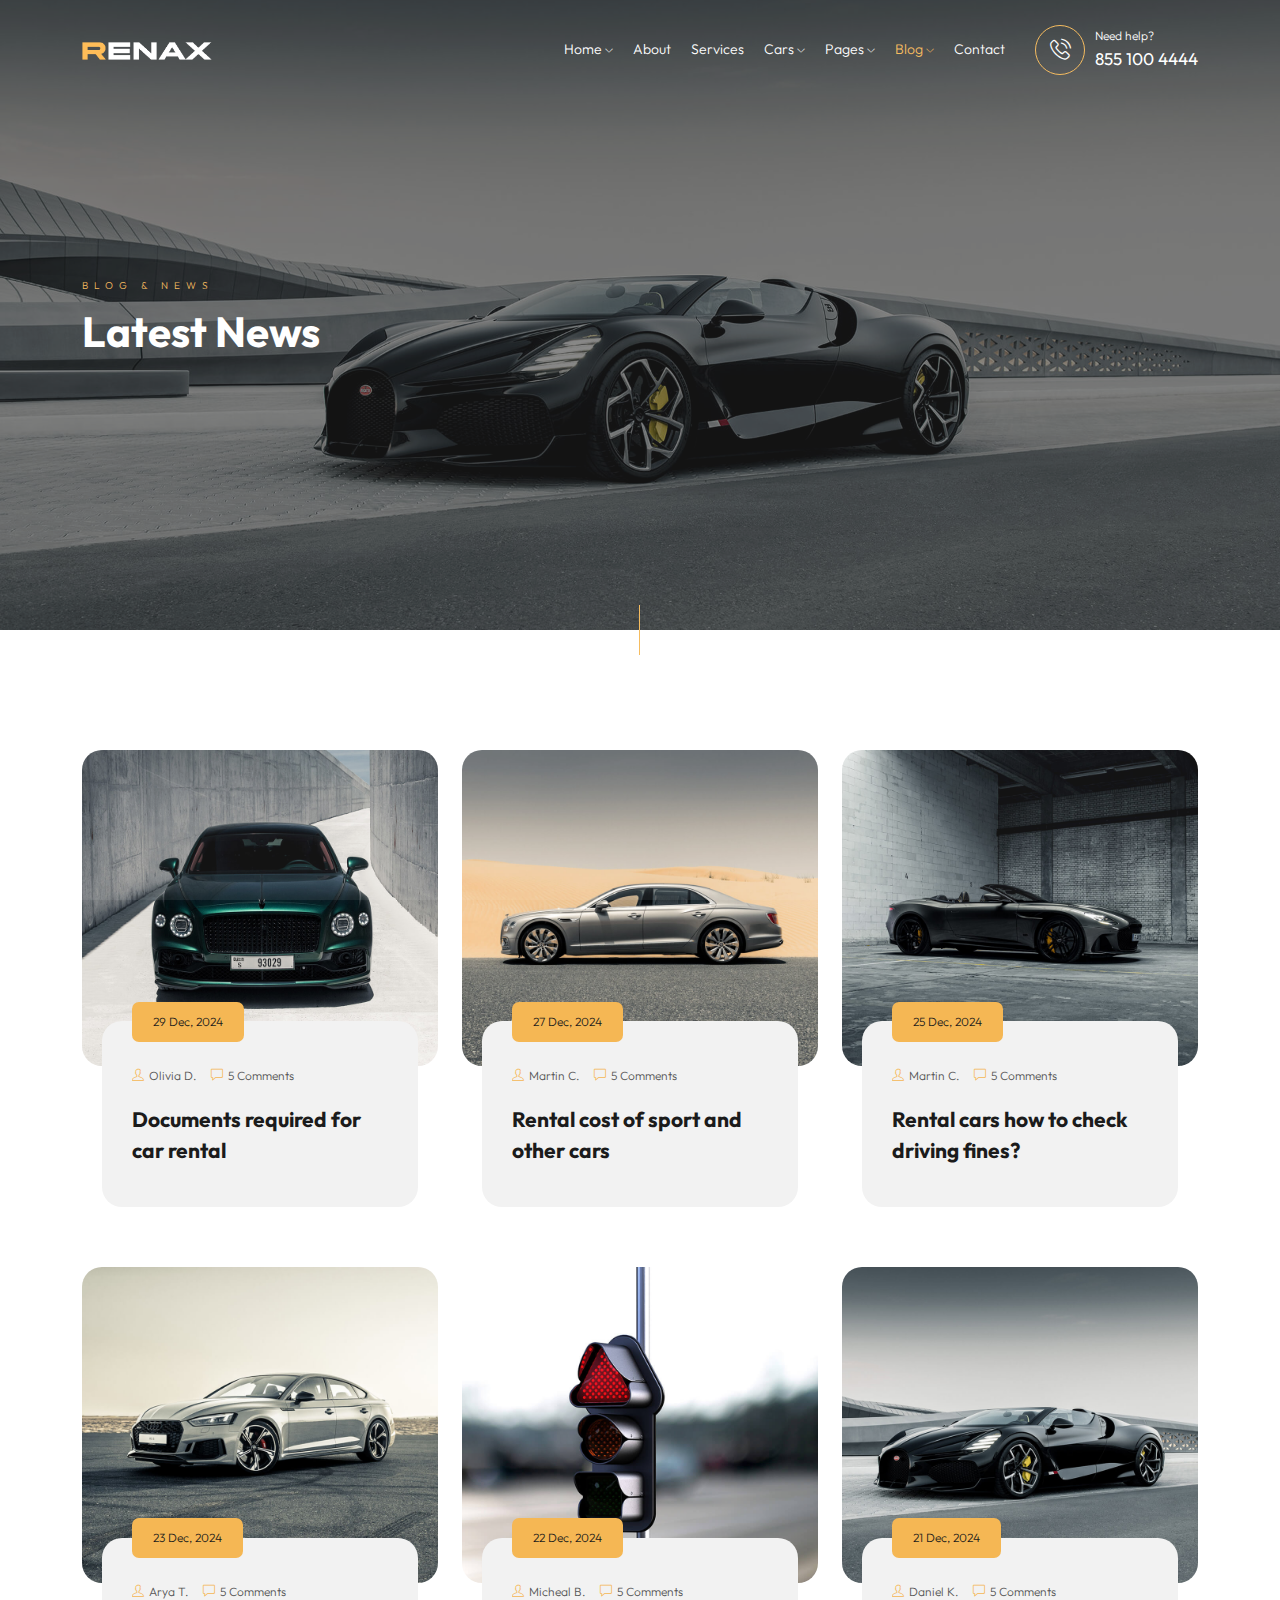
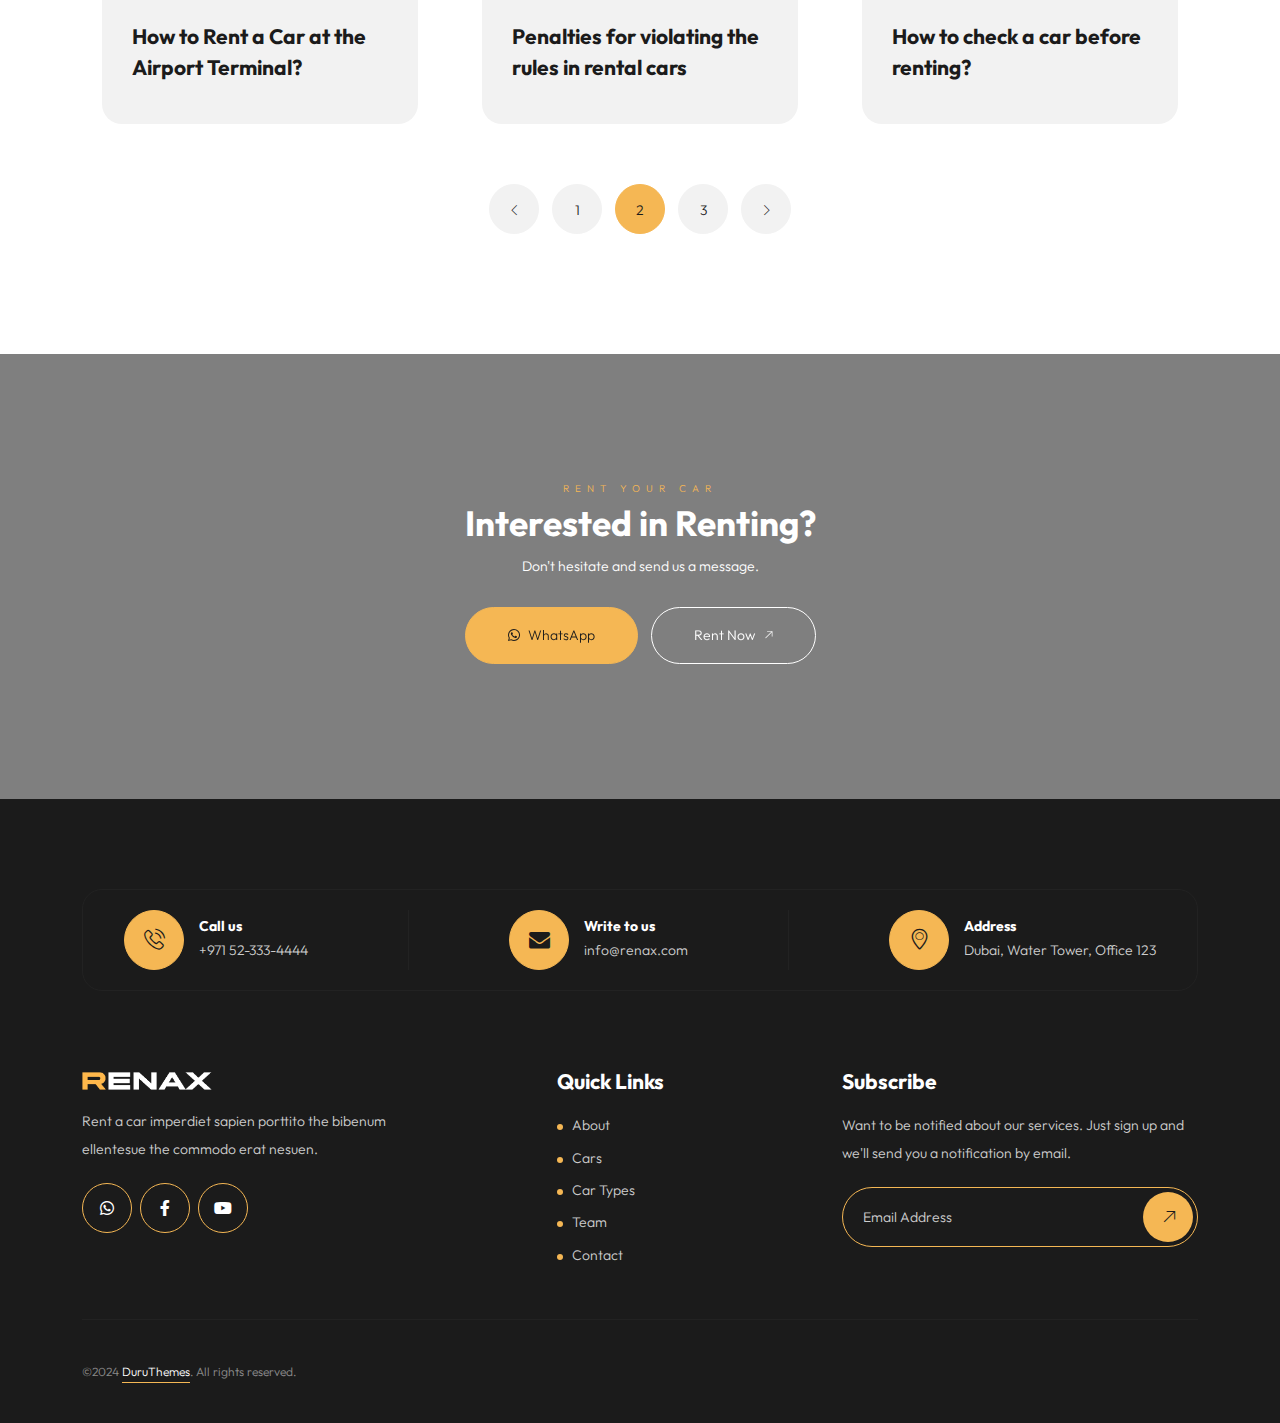
<file: blog.html>
<!DOCTYPE html>
<html lang="zxx">
<head>
    <meta charset="utf-8">
    <meta http-equiv="X-UA-Compatible" content="IE=edge" />
    <meta name="viewport" content="width=device-width, initial-scale=1, maximum-scale=1" />
    <title>RENAX</title>
    <link rel="shortcut icon" href="img/favicon.png" />
    <link rel="stylesheet" href="https://fonts.googleapis.com/css2?family=Outfit:wght@300;400;500;600;700;800;900&display=swap">
    <link rel="stylesheet" href="css/plugins.css" />
    <link rel="stylesheet" href="css/style.css" />
</head>
<body>
    <!-- Preloader -->
    <div class="preloader-bg"></div>
    <div id="preloader">
        <div id="preloader-status">
            <div class="preloader-position loader"> <span></span> </div>
        </div>
    </div>
    <!-- Progress scroll totop -->
    <div class="progress-wrap cursor-pointer">
        <svg class="progress-circle svg-content" width="100%" height="100%" viewBox="-1 -1 102 102">
            <path d="M50,1 a49,49 0 0,1 0,98 a49,49 0 0,1 0,-98" />
        </svg>
    </div>
    <!-- Navbar -->
    <nav class="navbar navbar-expand-lg">
        <div class="container">
            <!-- Logo -->
            <div class="logo-wrapper">
                <a class="logo" href="index.html"> <img src="img/logo-light.png" class="logo-img" alt=""> </a>
                <!-- <a class="logo" href="index.html"><h2>Renta<span>x</span></h2></a> -->
            </div>
            <!-- Button -->
            <button class="navbar-toggler" type="button" data-bs-toggle="collapse" data-bs-target="#navbar" aria-controls="navbar" aria-expanded="false" aria-label="Toggle navigation"> <span class="navbar-toggler-icon"><i class="fa-solid fa-bars"></i></span> </button>
            <!-- Menu -->
            <div class="collapse navbar-collapse" id="navbar">
                <ul class="navbar-nav ms-auto">
                    <li class="nav-item dropdown"> <a class="nav-link dropdown-toggle" href="#" role="button" data-bs-toggle="dropdown" data-bs-auto-close="outside" aria-expanded="false">Home <i class="ti-angle-down"></i></a>
                        <ul class="dropdown-menu">
                            <li><a href="index.html" class="dropdown-item"><span>Slider</span></a></li>
                            <li><a href="index2.html" class="dropdown-item"><span>Image</span></a></li>
                            <li><a href="index3.html" class="dropdown-item"><span>Video</span></a></li>
                            <li><a href="index4.html" class="dropdown-item"><span>Slideshow</span></a></li>
                            <li class="dropdown-submenu dropdown"> <a class="dropdown-item dropdown-toggle" data-bs-toggle="dropdown" data-bs-auto-close="outside" aria-expanded="false" href="#"><span>Onepage <i class="ti-angle-right"></i></span></a>
                                <ul class="dropdown-menu">
                                    <li><a href="onepage-slider.html" class="dropdown-item"><span>Slider</span></a></li>
                                    <li><a href="onepage-image.html" class="dropdown-item"><span>Image</span></a></li>
                                    <li><a href="onepage-video.html" class="dropdown-item"><span>Video</span></a></li>
                                    <li><a href="onepage-slideshow.html" class="dropdown-item"><span>Slideshow</span></a></li>
                                </ul>
                            </li>
                        </ul>
                    </li>
                    <li class="nav-item"><a class="nav-link" href="about.html">About</a></li>
                    <li class="nav-item"><a class="nav-link" href="services.html">Services</a></li>
                    <li class="nav-item dropdown"> <a class="nav-link dropdown-toggle" href="#" role="button" data-bs-toggle="dropdown" data-bs-auto-close="outside" aria-expanded="false">Cars <i class="ti-angle-down"></i></a>
                        <ul class="dropdown-menu">
                            <li><a href="cars.html" class="dropdown-item"><span>Car Grid</span></a></li>
                            <li><a href="cars2.html" class="dropdown-item"><span>Car Listing</span></a></li>
                            <li><a href="car-types.html" class="dropdown-item"><span>Car Types 01</span></a></li>
                            <li><a href="car-types2.html" class="dropdown-item"><span>Car Types 02</span></a></li>
                            <li><a href="car-details.html" class="dropdown-item"><span>Car Details 01</span></a></li>
                            <li><a href="car-details2.html" class="dropdown-item"><span>Car Details 02</span></a></li>
                        </ul>
                    </li>
                    <li class="nav-item dropdown"> <a class="nav-link dropdown-toggle" href="#" role="button" data-bs-toggle="dropdown" data-bs-auto-close="outside" aria-expanded="false">Pages <i class="ti-angle-down"></i></a>
                        <ul class="dropdown-menu">
                            <li><a href="team.html" class="dropdown-item"><span>Team</span></a></li>
                            <li><a href="gallery-image.html" class="dropdown-item"><span>Image Gallery</span></a></li>
                            <li><a href="gallery-video.html" class="dropdown-item"><span>Video Gallery</span></a></li>
                            <li><a href="price.html" class="dropdown-item"><span>Pricing Plan</span></a></li>
                            <li><a href="faq.html" class="dropdown-item"><span>FAQ</span></a></li>
                            <li><a href="testiominals.html" class="dropdown-item"><span>Testiominals</span></a></li>
                            <li><a href="team-single.html" class="dropdown-item"><span>Team Single</span></a></li>
                            <li><a href="404.html" class="dropdown-item"><span>404 Page</span></a></li>
                        </ul>
                    </li>
                    <li class="nav-item dropdown"> <a class="nav-link active dropdown-toggle" href="#" role="button" data-bs-toggle="dropdown" data-bs-auto-close="outside" aria-expanded="false">Blog <i class="ti-angle-down"></i></a>
                        <ul class="dropdown-menu">
                            <li><a href="blog.html" class="dropdown-item active"><span>Blog Grid</span></a></li>
                            <li><a href="blog2.html" class="dropdown-item"><span>Blog List</span></a></li>
                            <li><a href="post.html" class="dropdown-item"><span>Post Single</span></a></li>
                        </ul>
                    </li>
                    <li class="nav-item"><a class="nav-link" href="contact.html">Contact</a></li>
                </ul>
                <div class="navbar-right">
                    <div class="wrap">
                        <div class="icon"> <i class="flaticon-phone-call"></i> </div>
                        <div class="text">
                            <p>Need help?</p>
                            <h5><a href="tel:8551004444">855 100 4444</a></h5>
                        </div>
                    </div>
                </div>
            </div>
        </div>
    </nav>
    <!-- Header Banner -->
    <section class="banner-header section-padding bg-img" data-overlay-dark="5" data-background="img/slider/1.jpg">
        <div class="v-middle">
            <div class="container">
                <div class="row">
                    <div class="col-md-12">
                        <h6>Blog & News</h6>
                        <h1>Latest News</h1>
                    </div>
                </div>
            </div>
        </div>
    </section>
    <!-- divider line -->
    <div class="line-vr-section"></div>
    <!-- Blog -->
    <section class="blog1 section-padding">
        <div class="container">
            <div class="row">
                <div class="col-lg-4 col-md-6 mb-45">
                    <div class="item">
                        <div class="img"> <img src="img/blog/03.jpg" alt=""> </div>
                        <div class="wrapper">
                            <div class="date"> <a href="#">29 Dec, 2024</a> </div>
                            <div class="con">
                                <div class="category"> <a href="#"><i class="ti-user"></i>Olivia D.</a> <a href="#"><i class="ti-comment"></i>5 Comments</a> </div>
                                <div class="text"> <a href="post.html">Documents required for car rental</a> </div> <a href="post.html" class="icon-btn"><i class="ti-arrow-top-right"></i></a>
                            </div>
                        </div>
                    </div>
                </div>
                <div class="col-lg-4 col-md-6 mb-45">
                    <div class="item">
                        <div class="img"> <img src="img/blog/04.jpg" alt=""> </div>
                        <div class="wrapper">
                            <div class="date"> <a href="#">27 Dec, 2024</a> </div>
                            <div class="con">
                                <div class="category"> <a href="#"><i class="ti-user"></i>Martin C.</a> <a href="#"><i class="ti-comment"></i>5 Comments</a> </div>
                                <div class="text"> <a href="post.html">Rental cost of sport and other cars</a> </div> <a href="post.html" class="icon-btn"><i class="ti-arrow-top-right"></i></a>
                            </div>
                        </div>
                    </div>
                </div>
                <div class="col-lg-4 col-md-6 mb-45">
                    <div class="item">
                        <div class="img"> <img src="img/blog/05.jpg" alt=""> </div>
                        <div class="wrapper">
                            <div class="date"> <a href="#">25 Dec, 2024</a> </div>
                            <div class="con">
                                <div class="category"> <a href="#"><i class="ti-user"></i>Martin C.</a> <a href="#"><i class="ti-comment"></i>5 Comments</a> </div>
                                <div class="text"> <a href="post.html">Rental cars how to check driving fines?</a> </div> <a href="post.html" class="icon-btn"><i class="ti-arrow-top-right"></i></a>
                            </div>
                        </div>
                    </div>
                </div>
                <div class="col-lg-4 col-md-6 mb-45">
                    <div class="item">
                        <div class="img"> <img src="img/blog/06.jpg" alt=""> </div>
                        <div class="wrapper">
                            <div class="date"> <a href="#">23 Dec, 2024</a> </div>
                            <div class="con">
                                <div class="category"> <a href="#"><i class="ti-user"></i>Arya T.</a> <a href="#"><i class="ti-comment"></i>5 Comments</a> </div>
                                <div class="text"> <a href="post.html">How to Rent a Car at the Airport Terminal?</a> </div> <a href="post.html" class="icon-btn"><i class="ti-arrow-top-right"></i></a>
                            </div>
                        </div>
                    </div>
                </div>
                <div class="col-lg-4 col-md-6 mb-45">
                    <div class="item">
                        <div class="img"> <img src="img/blog/01.jpg" alt=""> </div>
                        <div class="wrapper">
                            <div class="date"> <a href="blog1.html">22 Dec, 2024</a> </div>
                            <div class="con">
                                <div class="category"> <a href="#"><i class="ti-user"></i>Micheal B.</a> <a href="#"><i class="ti-comment"></i>5 Comments</a> </div>
                                <div class="text"> <a href="post.html">Penalties for violating the rules in rental cars</a> </div> <a href="post.html" class="icon-btn"><i class="ti-arrow-top-right"></i></a>
                            </div>
                        </div>
                    </div>
                </div>
                <div class="col-lg-4 col-md-6 mb-45">
                    <div class="item">
                        <div class="img"> <img src="img/blog/02.jpg" alt=""> </div>
                        <div class="wrapper">
                            <div class="date"> <a href="#">21 Dec, 2024</a> </div>
                            <div class="con">
                                <div class="category"> <a href="#"><i class="ti-user"></i>Daniel K.</a> <a href="#"><i class="ti-comment"></i>5 Comments</a> </div>
                                <div class="text"> <a href="post.html">How to check a car before renting?</a> </div> <a href="post.html" class="icon-btn"><i class="ti-arrow-top-right"></i></a>
                            </div>
                        </div>
                    </div>
                </div>
            </div>
            <!-- Pagination -->
            <div class="row">
                <div class="col-md-12 text-center">
                    <ul class="pagination-wrap">
                        <li><a href="blog2.html#"><i class="ti-angle-left"></i></a></li>
                        <li><a href="blog2.html#">1</a></li>
                        <li><a href="blog2.html#" class="active">2</a></li>
                        <li><a href="blog2.html#">3</a></li>
                        <li><a href="blog2.html#"><i class="ti-angle-right"></i></a></li>
                    </ul>
                </div>
            </div>
        </div>
    </section>
    <!-- Lets Talk -->
    <section class="lets-talk bg-img bg-fixed section-padding" data-overlay-dark="5" data-background="img/slider/3.jpg">
        <div class="container">
            <div class="row">
                <div class="col-md-12 text-center">
                    <h6>Rent Your Car</h6>
                    <h5>Interested in Renting?</h5>
                    <p>Don't hesitate and send us a message.</p> <a href="tel:+8001234567" class="button-1 mt-15 mb-15 mr-10"><i class="fa-brands fa-whatsapp"></i> WhatsApp</a> <a data-bs-toggle="modal" data-bs-target="#exampleModal" data-bs-whatever="@mdo" href="#0" class="button-2 mt-15 mb-15">Rent Now <span class="ti-arrow-top-right"></span></a>
                </div>
            </div>
        </div>
    </section>
    <!-- Footer -->
    <footer class="footer clearfix">
        <div class="container">
            <!-- first footer -->
            <div class="first-footer">
                <div class="row">
                    <div class="col-md-12">
                        <div class="links dark footer-contact-links">
                            <div class="footer-contact-links-wrapper">
                                <div class="footer-contact-link-wrapper">
                                    <div class="image-wrapper footer-contact-link-icon">
                                        <div class="icon-footer"> <i class="flaticon-phone-call"></i> </div>
                                    </div>
                                    <div class="footer-contact-link-content">
                                        <h6>Call us</h6>
                                        <p>+971 52-333-4444</p>
                                    </div>
                                </div>
                                <div class="footer-contact-links-divider"></div>
                                <div class="footer-contact-link-wrapper">
                                    <div class="image-wrapper footer-contact-link-icon">
                                        <div class="icon-footer"> <i class="omfi-envelope"></i> </div>
                                    </div>
                                    <div class="footer-contact-link-content">
                                        <h6>Write to us</h6>
                                        <p>info@renax.com</p>
                                    </div>
                                </div>
                                <div class="footer-contact-links-divider"></div>
                                <div class="footer-contact-link-wrapper">
                                    <div class="image-wrapper footer-contact-link-icon">
                                        <div class="icon-footer"> <i class="omfi-location"></i> </div>
                                    </div>
                                    <div class="footer-contact-link-content">
                                        <h6>Address</h6>
                                        <p>Dubai, Water Tower, Office 123</p>
                                    </div>
                                </div>
                            </div>
                        </div>
                    </div>
                </div>
            </div>
            <!-- second footer -->
            <div class="second-footer">
                <div class="row">
                    <!-- about & social icons -->
                    <div class="col-md-4 widget-area">
                        <div class="widget clearfix">
                            <div class="footer-logo"><img src="img/logo-light.png" alt=""></div>
                            <!-- <div class="footer-logo"><h2>CARE<span>X</span></h2></div> -->
                            <div class="widget-text">
                                <p>Rent a car imperdiet sapien porttito the bibenum ellentesue the commodo erat nesuen.</p>
                                <div class="social-icons">
                                    <ul class="list-inline">
                                        <li><a href="#"><i class="fa-brands fa-whatsapp"></i></a></li>
                                        <li><a href="#"><i class="fa-brands fa-facebook-f"></i></a></li>
                                        <li><a href="#"><i class="fa-brands fa-youtube"></i></a></li>
                                    </ul>
                                </div>
                            </div>
                        </div>
                    </div>
                    <!-- quick links -->
                    <div class="col-md-3 offset-md-1 widget-area">
                        <div class="widget clearfix usful-links">
                            <h3 class="widget-title">Quick Links</h3>
                            <ul>
                                <li><a href="about.html">About</a></li>
                                <li><a href="cars.html">Cars</a></li>
                                <li><a href="car-types.html">Car Types</a></li>
                                <li><a href="team.html">Team</a></li>
                                <li><a href="contact.html">Contact</a></li>
                            </ul>
                        </div>
                    </div>
                    <!-- subscribe -->
                    <div class="col-md-4 widget-area">
                        <div class="widget clearfix">
                            <h3 class="widget-title">Subscribe</h3>
                            <p>Want to be notified about our services. Just sign up and we'll send you a notification by email.</p>
                            <div class="widget-newsletter">
                                <form action="#">
                                    <input type="email" placeholder="Email Address" required>
                                    <button type="submit"><i class="ti-arrow-top-right"></i></button>
                                </form>
                            </div>
                        </div>
                    </div>
                </div>
            </div>
            <!-- bottom footer -->
            <div class="bottom-footer-text">
                <div class="row copyright">
                    <div class="col-md-12">
                        <p class="mb-0">&copy;2024 <a href="#">DuruThemes</a>. All rights reserved.</p>
                    </div>
                </div>
            </div>
        </div>
    </footer>
    <!-- RentNow Popup -->
    <div class="modal fade" id="exampleModal" tabindex="-1" aria-labelledby="exampleModalLabel" aria-hidden="true">
        <div class="modal-dialog modal-lg">
            <div class="modal-content">
                <div class="modal-header">
                    <h5 class="modal-title" id="exampleModalLabel">Booking Form</h5>
                    <button type="button" class="btn-close" data-bs-dismiss="modal" aria-label="Close"></button>
                </div>
                <div class="modal-body">
                    <div class="booking-box">
                        <div class="booking-inner clearfix">
                            <form method="post" action="#0" class="form1 contact__form clearfix">
                                <!-- form message -->
                                <div class="row">
                                    <div class="col-12">
                                        <div class="alert alert-success contact__msg" style="display: none" role="alert"> Your message was sent successfully. </div>
                                    </div>
                                </div>
                                <!-- form elements -->
                                <div class="row">
                                    <div class="col-lg-6 col-md-12">
                                        <input name="name" type="text" placeholder="Full Name *" required>
                                    </div>
                                    <div class="col-lg-6 col-md-12">
                                        <input name="email" type="email" placeholder="Email *" required>
                                    </div>
                                    <div class="col-lg-6 col-md-12">
                                        <input name="phone" type="text" placeholder="Phone *" required>
                                    </div>
                                    <div class="col-lg-6 col-md-12">
                                        <div class="select1_wrapper">
                                            <label>Choose Car Type</label>
                                            <div class="select1_inner">
                                                <select class="select2 select" style="width: 100%">
                                                    <option value="0">Choose Car Type</option>
                                                    <option value="1">All</option>
                                                    <option value="2">Luxury Cars</option>
                                                    <option value="3">Sport Cars</option>
                                                    <option value="4">SUVs</option>
                                                    <option value="5">Convertible</option>
                                                </select>
                                            </div>
                                        </div>
                                    </div>
                                    <div class="col-lg-6 col-md-12">
                                        <div class="select1_wrapper">
                                            <label>Pick Up Location</label>
                                            <div class="select1_inner">
                                                <select class="select2 select" style="width: 100%">
                                                    <option value="0">Pick Up Location</option>
                                                    <option value="1">Dubai</option>
                                                    <option value="2">Abu Dhabi</option>
                                                    <option value="3">Sharjah</option>
                                                    <option value="4">Alain</option>
                                                </select>
                                            </div>
                                        </div>
                                    </div>
                                    <div class="col-lg-6 col-md-12">
                                        <div class="input1_wrapper">
                                            <label>Pick Up Date</label>
                                            <div class="input1_inner">
                                                <input type="text" class="form-control input datepicker" placeholder="Pick Up Date" required>
                                            </div>
                                        </div>
                                    </div>
                                    <div class="col-lg-6 col-md-12">
                                        <div class="select1_wrapper">
                                            <label>Drop Off Location</label>
                                            <div class="select1_inner">
                                                <select class="select2 select" style="width: 100%">
                                                    <option value="0">Drop Off Location</option>
                                                    <option value="1">Alain</option>
                                                    <option value="2">Sharjah</option>
                                                    <option value="3">Abu Dhabi</option>
                                                    <option value="4">Dubai</option>
                                                </select>
                                            </div>
                                        </div>
                                    </div>
                                    <div class="col-lg-6 col-md-12">
                                        <div class="input1_wrapper">
                                            <label>Return Date</label>
                                            <div class="input1_inner">
                                                <input type="text" class="form-control input datepicker" placeholder="Return Date">
                                            </div>
                                        </div>
                                    </div>
                                    <div class="col-lg-12 col-md-12 form-group">
                                        <textarea name="message" id="message" cols="30" rows="4" placeholder="Additional Note"></textarea>
                                    </div>
                                    <div class="col-lg-12 col-md-12">
                                        <button type="submit" class="booking-button mt-15">Rent Now</button>
                                    </div>
                                </div>
                            </form>
                        </div>
                    </div>
                </div>
            </div>
        </div>
    </div>
    <!-- jQuery -->
    <script src="js/jquery-3.7.1.min.js"></script>
    <script src="js/jquery-migrate-3.4.1.min.js"></script>
    <script src="js/modernizr-2.6.2.min.js"></script>
    <script src="js/imagesloaded.pkgd.min.js"></script>
    <script src="js/jquery.isotope.v3.0.2.js"></script>
    <script src="js/popper.min.js"></script>
    <script src="js/bootstrap.min.js"></script>
    <script src="js/scrollIt.min.js"></script>
    <script src="js/jquery.waypoints.min.js"></script>
    <script src="js/owl.carousel.min.js"></script>
    <script src="js/jquery.stellar.min.js"></script>
    <script src="js/jquery.magnific-popup.js"></script>
    <script src="js/select2.js"></script>
    <script src="js/datepicker.js"></script>
    <script src="js/YouTubePopUp.js"></script>
    <script src="js/custom.js"></script>
</body>
</html>
</file>
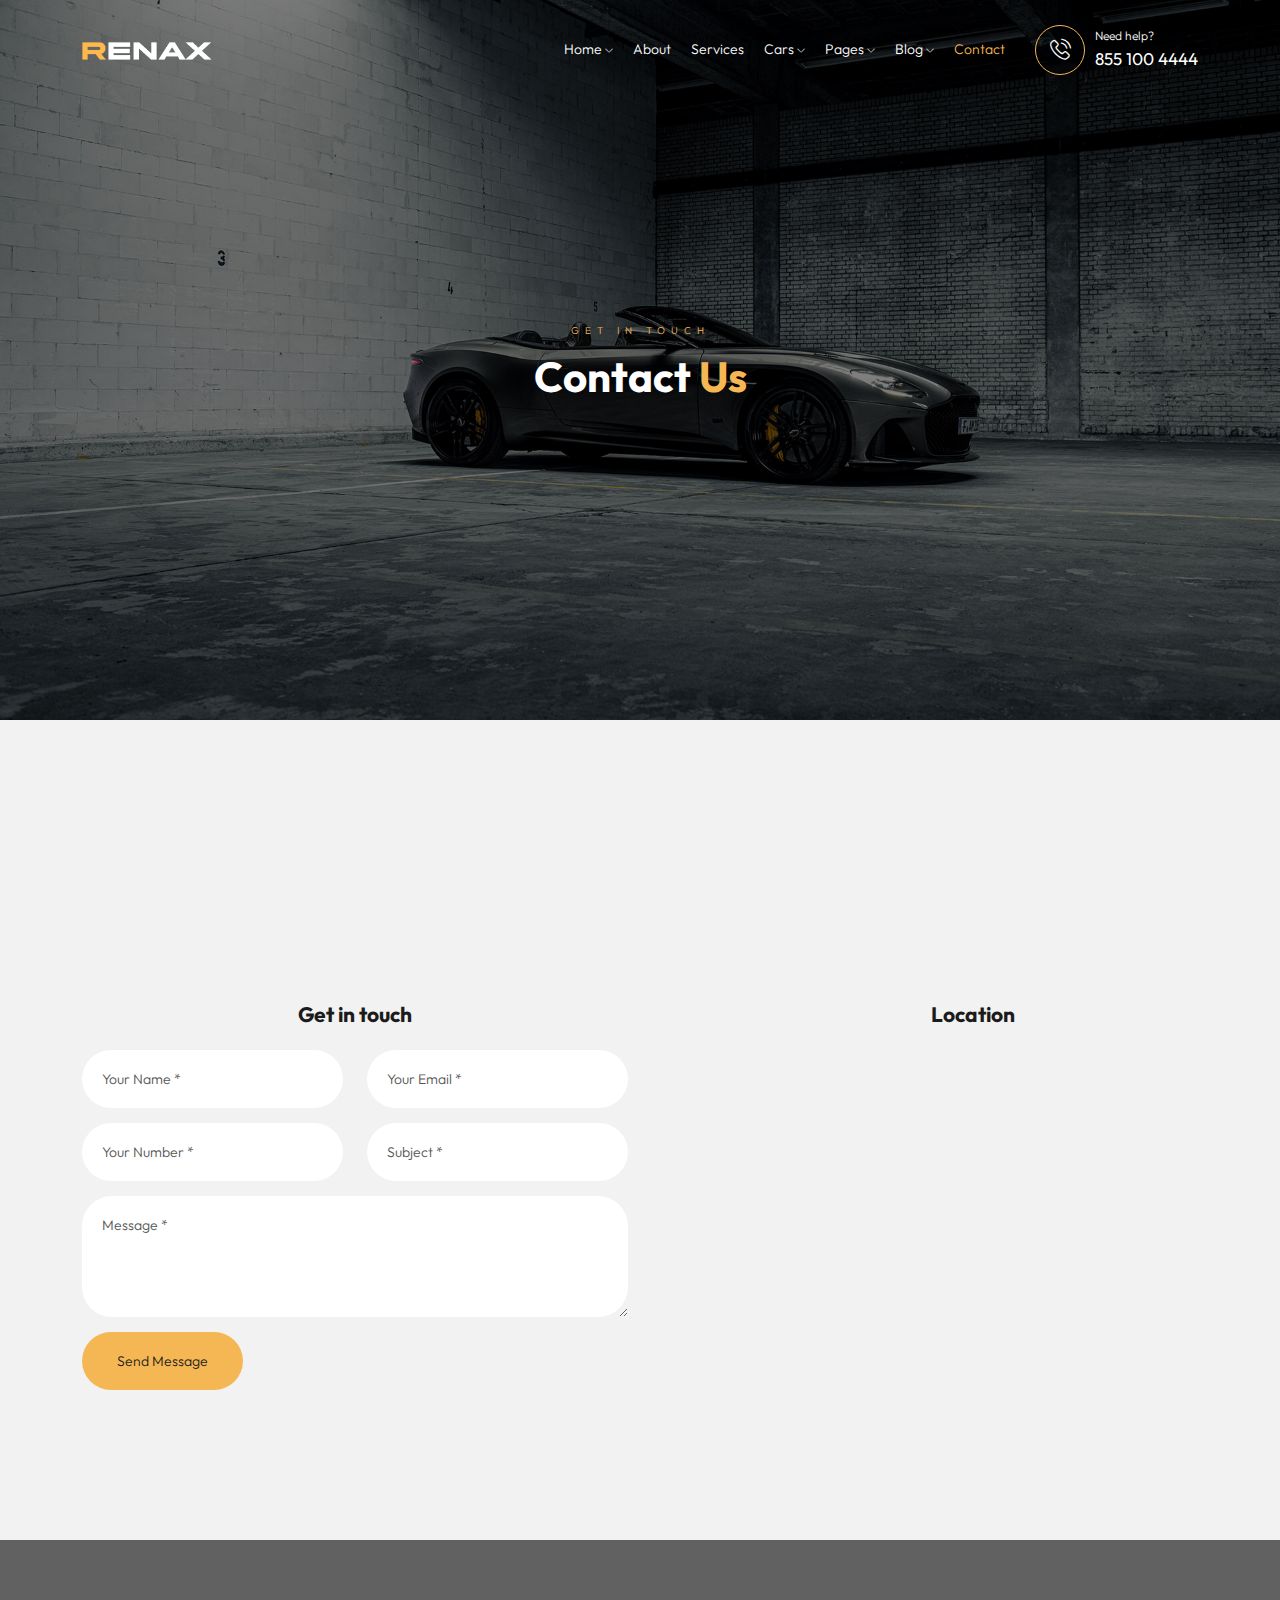
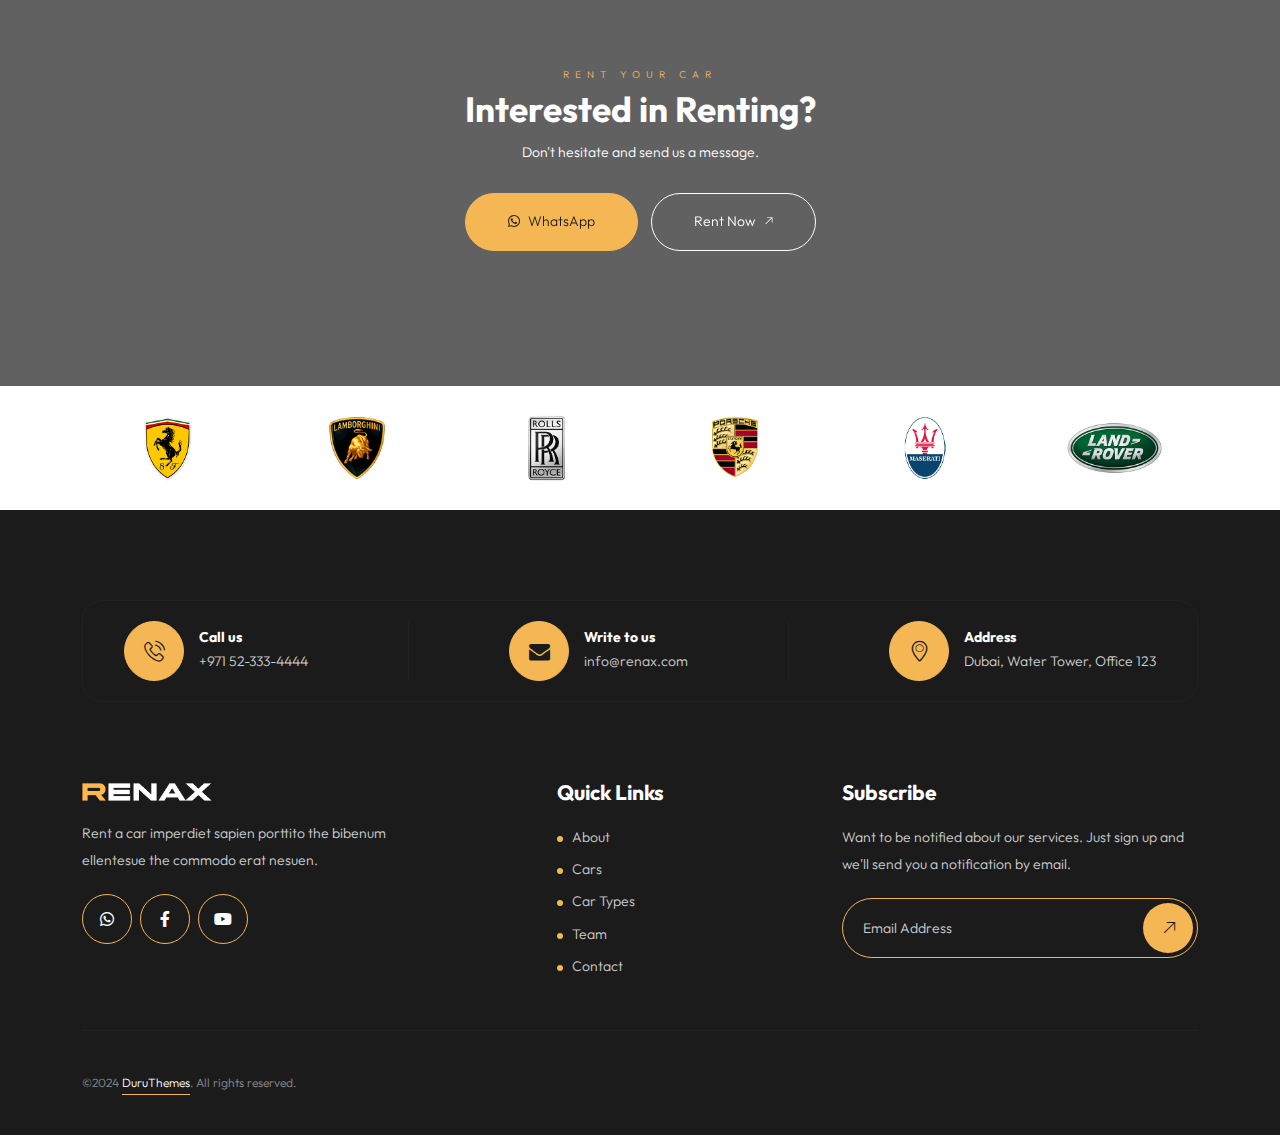
<file: contact.html>
<!DOCTYPE html>
<html lang="zxx">
<head>
    <meta charset="utf-8">
    <meta http-equiv="X-UA-Compatible" content="IE=edge" />
    <meta name="viewport" content="width=device-width, initial-scale=1, maximum-scale=1" />
    <title>RENAX</title>
    <link rel="shortcut icon" href="img/favicon.png" />
    <link rel="stylesheet" href="https://fonts.googleapis.com/css2?family=Outfit:wght@300;400;500;600;700;800;900&display=swap">
    <link rel="stylesheet" href="css/plugins.css" />
    <link rel="stylesheet" href="css/style.css" />
</head>
<body class="bg-gray">
    <!-- Preloader -->
    <div class="preloader-bg"></div>
    <div id="preloader">
        <div id="preloader-status">
            <div class="preloader-position loader"> <span></span> </div>
        </div>
    </div>
    <!-- Progress scroll totop -->
    <div class="progress-wrap cursor-pointer">
        <svg class="progress-circle svg-content" width="100%" height="100%" viewBox="-1 -1 102 102">
            <path d="M50,1 a49,49 0 0,1 0,98 a49,49 0 0,1 0,-98" />
        </svg>
    </div>
    <!-- Navbar -->
    <nav class="navbar navbar-expand-lg">
        <div class="container">
            <!-- Logo -->
            <div class="logo-wrapper">
                <a class="logo" href="index.html"> <img src="img/logo-light.png" class="logo-img" alt=""> </a>
                <!-- <a class="logo" href="index.html"><h2>Renta<span>x</span></h2></a> -->
            </div>
            <!-- Button -->
            <button class="navbar-toggler" type="button" data-bs-toggle="collapse" data-bs-target="#navbar" aria-controls="navbar" aria-expanded="false" aria-label="Toggle navigation"> <span class="navbar-toggler-icon"><i class="fa-solid fa-bars"></i></span> </button>
            <!-- Menu -->
            <div class="collapse navbar-collapse" id="navbar">
                <ul class="navbar-nav ms-auto">
                    <li class="nav-item dropdown"> <a class="nav-link dropdown-toggle" href="#" role="button" data-bs-toggle="dropdown" data-bs-auto-close="outside" aria-expanded="false">Home <i class="ti-angle-down"></i></a>
                        <ul class="dropdown-menu">
                            <li><a href="index.html" class="dropdown-item"><span>Slider</span></a></li>
                            <li><a href="index2.html" class="dropdown-item"><span>Image</span></a></li>
                            <li><a href="index3.html" class="dropdown-item"><span>Video</span></a></li>
                            <li><a href="index4.html" class="dropdown-item"><span>Slideshow</span></a></li>
                            <li class="dropdown-submenu dropdown"> <a class="dropdown-item dropdown-toggle" data-bs-toggle="dropdown" data-bs-auto-close="outside" aria-expanded="false" href="#"><span>Onepage <i class="ti-angle-right"></i></span></a>
                                <ul class="dropdown-menu">
                                    <li><a href="onepage-slider.html" class="dropdown-item"><span>Slider</span></a></li>
                                    <li><a href="onepage-image.html" class="dropdown-item"><span>Image</span></a></li>
                                    <li><a href="onepage-video.html" class="dropdown-item"><span>Video</span></a></li>
                                    <li><a href="onepage-slideshow.html" class="dropdown-item"><span>Slideshow</span></a></li>
                                </ul>
                            </li>
                        </ul>
                    </li>
                    <li class="nav-item"><a class="nav-link" href="about.html">About</a></li>
                    <li class="nav-item"><a class="nav-link" href="services.html">Services</a></li>
                    <li class="nav-item dropdown"> <a class="nav-link dropdown-toggle" href="#" role="button" data-bs-toggle="dropdown" data-bs-auto-close="outside" aria-expanded="false">Cars <i class="ti-angle-down"></i></a>
                        <ul class="dropdown-menu">
                            <li><a href="cars.html" class="dropdown-item"><span>Car Grid</span></a></li>
                            <li><a href="cars2.html" class="dropdown-item"><span>Car Listing</span></a></li>
                            <li><a href="car-types.html" class="dropdown-item"><span>Car Types 01</span></a></li>
                            <li><a href="car-types2.html" class="dropdown-item"><span>Car Types 02</span></a></li>
                            <li><a href="car-details.html" class="dropdown-item"><span>Car Details 01</span></a></li>
                            <li><a href="car-details2.html" class="dropdown-item"><span>Car Details 02</span></a></li>
                        </ul>
                    </li>
                    <li class="nav-item dropdown"> <a class="nav-link dropdown-toggle" href="#" role="button" data-bs-toggle="dropdown" data-bs-auto-close="outside" aria-expanded="false">Pages <i class="ti-angle-down"></i></a>
                        <ul class="dropdown-menu">
                            <li><a href="team.html" class="dropdown-item"><span>Team</span></a></li>
                            <li><a href="gallery-image.html" class="dropdown-item"><span>Image Gallery</span></a></li>
                            <li><a href="gallery-video.html" class="dropdown-item"><span>Video Gallery</span></a></li>
                            <li><a href="price.html" class="dropdown-item"><span>Pricing Plan</span></a></li>
                            <li><a href="faq.html" class="dropdown-item"><span>FAQ</span></a></li>
                            <li><a href="testiominals.html" class="dropdown-item"><span>Testiominals</span></a></li>
                            <li><a href="team-single.html" class="dropdown-item"><span>Team Single</span></a></li>
                            <li><a href="404.html" class="dropdown-item"><span>404 Page</span></a></li>
                        </ul>
                    </li>
                    <li class="nav-item dropdown"> <a class="nav-link dropdown-toggle" href="#" role="button" data-bs-toggle="dropdown" data-bs-auto-close="outside" aria-expanded="false">Blog <i class="ti-angle-down"></i></a>
                        <ul class="dropdown-menu">
                            <li><a href="blog.html" class="dropdown-item"><span>Blog Grid</span></a></li>
                            <li><a href="blog2.html" class="dropdown-item"><span>Blog List</span></a></li>
                            <li><a href="post.html" class="dropdown-item"><span>Post Single</span></a></li>
                        </ul>
                    </li>
                    <li class="nav-item"><a class="nav-link active" href="contact.html">Contact</a></li>
                </ul>
                <div class="navbar-right">
                    <div class="wrap">
                        <div class="icon"> <i class="flaticon-phone-call"></i> </div>
                        <div class="text">
                            <p>Need help?</p>
                            <h5><a href="tel:8551004444">855 100 4444</a></h5>
                        </div>
                    </div>
                </div>
            </div>
        </div>
    </nav>
    <!-- Header Banner -->
    <section class="banner-header middle-height section-padding bg-img" data-overlay-dark="5" data-background="img/slider/3.jpg">
        <div class="v-middle">
            <div class="container">
                <div class="row">
                    <div class="col-md-12 text-center">
                        <h6>Get in touch</h6>
                        <h1>Contact <span>Us</span></h1>
                    </div>
                </div>
            </div>
        </div>
    </section>
    <!-- Contact Box -->
    <div class="contact-box">
        <div class="container">
            <div class="row">
                <div class="col-lg-3 col-md-6 animate-box" data-animate-effect="fadeInUp">
                    <div class="item"> <span class="icon omfi-envelope"></span>
                        <h5>Email us</h5>
                        <p>info@renax.com</p> <i class="numb omfi-envelope"></i>
                    </div>
                </div>
                <div class="col-lg-3 col-md-6 animate-box" data-animate-effect="fadeInUp">
                    <div class="item"> <span class="icon omfi-location"></span>
                        <h5>Our address</h5>
                        <p>Dubai, Water Tower, Office 123</p> <i class="numb omfi-location"></i>
                    </div>
                </div>
                <div class="col-lg-3 col-md-6 animate-box" data-animate-effect="fadeInUp">
                    <div class="item"> <span class="icon ti-time"></span>
                        <h5>Opening Hours</h5>
                        <p>Mon-Sun: 8 AM - 7 PM</p> <i class="numb ti-time"></i>
                    </div>
                </div>
                <div class="col-lg-3 col-md-6 animate-box" data-animate-effect="fadeInUp">
                    <div class="item active"> <span class="icon omfi-phone"></span>
                        <h5>Call us</h5>
                        <p>+971 52-333-4444</p> <i class="numb omfi-phone"></i>
                    </div>
                </div>
            </div>
        </div>
    </div>
    <!-- Contact -->
    <section class="contact section-padding">
        <div class="container">
            <div class="row">
                <!-- Form -->
                <div class="col-lg-6 col-md-12 mb-30">
                    <div class="form-box">
                        <h5>Get in touch</h5>
                        <form method="post" class="contact__form" action="mail.php">
                            <!-- form message -->
                            <div class="row">
                                <div class="col-12">
                                    <div class="alert alert-success contact__msg" style="display: none" role="alert"> Your message was sent successfully. </div>
                                </div>
                            </div>
                            <!-- form elements -->
                            <div class="row">
                                <div class="col-md-6 form-group">
                                    <input name="name" type="text" placeholder="Your Name *" required>
                                </div>
                                <div class="col-md-6 form-group">
                                    <input name="email" type="email" placeholder="Your Email *" required>
                                </div>
                                <div class="col-md-6 form-group">
                                    <input name="phone" type="text" placeholder="Your Number *" required>
                                </div>
                                <div class="col-md-6 form-group">
                                    <input name="subject" type="text" placeholder="Subject *" required>
                                </div>
                                <div class="col-md-12 form-group">
                                    <textarea name="message" id="message" cols="30" rows="4" placeholder="Message *" required></textarea>
                                </div>
                                <div class="col-md-12">
                                    <input name="submit" type="submit" value="Send Message">
                                </div>
                            </div>
                        </form>
                    </div>
                </div>
                <!-- Map -->
                <div class="col-lg-5 offset-lg-1 col-md-12">
                    <h5>Location</h5>
                    <div class="google-map">
                              <iframe src="https://www.google.com/maps/embed?pb=!1m18!1m12!1m3!1d4313.309197982825!2d75.8497389600696!3d30.90133325120216!2m3!1f0!2f0!3f0!3m2!1i1024!2i768!4f13.1!3m3!1m2!1s0x391a837462345a7d%3A0x681102348ec60610!2sLudhiana%2C%20Punjab!5e0!3m2!1sen!2sin!4v1715075420461!5m2!1sen!2sin" width="600" height="450" style="border:0;" allowfullscreen="" loading="lazy" referrerpolicy="no-referrer-when-downgrade"></iframe>     </div>
            </div>
        </div>
    </section>
    <!-- Lets Talk -->
    <section class="lets-talk bg-img bg-fixed section-padding" data-overlay-dark="6" data-background="img/slider/3.jpg">
        <div class="container">
            <div class="row">
                <div class="col-md-12 text-center">
                    <h6>Rent Your Car</h6>
                    <h5>Interested in Renting?</h5>
                    <p>Don't hesitate and send us a message.</p> <a href="tel:+8001234567" class="button-1 mt-15 mb-15 mr-10"><i class="fa-brands fa-whatsapp"></i> WhatsApp</a> <a data-bs-toggle="modal" data-bs-target="#exampleModal" data-bs-whatever="@mdo" href="#0" class="button-2 mt-15 mb-15">Rent Now <span class="ti-arrow-top-right"></span></a>
                </div>
            </div>
        </div>
    </section>
    <!-- Clients -->
    <section class="clients">
        <div class="container">
            <div class="row">
                <div class="col-lg-12 col-md-12">
                    <div class="owl-carousel owl-theme">
                        <div class="clients-logo">
                            <a href="#0"><img src="img/clients/1.png" alt=""></a>
                        </div>
                        <div class="clients-logo">
                            <a href="#0"><img src="img/clients/2.png" alt=""></a>
                        </div>
                        <div class="clients-logo">
                            <a href="#0"><img src="img/clients/3.png" alt=""></a>
                        </div>
                        <div class="clients-logo">
                            <a href="#0"><img src="img/clients/4.png" alt=""></a>
                        </div>
                        <div class="clients-logo">
                            <a href="#0"><img src="img/clients/5.png" alt=""></a>
                        </div>
                        <div class="clients-logo">
                            <a href="#0"><img src="img/clients/6.png" alt=""></a>
                        </div>
                        <div class="clients-logo">
                            <a href="#0"><img src="img/clients/7.png" alt=""></a>
                        </div>
                        <div class="clients-logo">
                            <a href="#0"><img src="img/clients/8.png" alt=""></a>
                        </div>
                    </div>
                </div>
            </div>
        </div>
    </section>
    <!-- Footer -->
    <footer class="footer clearfix">
        <div class="container">
            <!-- first footer -->
            <div class="first-footer">
                <div class="row">
                    <div class="col-md-12">
                        <div class="links dark footer-contact-links">
                            <div class="footer-contact-links-wrapper">
                                <div class="footer-contact-link-wrapper">
                                    <div class="image-wrapper footer-contact-link-icon">
                                        <div class="icon-footer"> <i class="flaticon-phone-call"></i> </div>
                                    </div>
                                    <div class="footer-contact-link-content">
                                        <h6>Call us</h6>
                                        <p>+971 52-333-4444</p>
                                    </div>
                                </div>
                                <div class="footer-contact-links-divider"></div>
                                <div class="footer-contact-link-wrapper">
                                    <div class="image-wrapper footer-contact-link-icon">
                                        <div class="icon-footer"> <i class="omfi-envelope"></i> </div>
                                    </div>
                                    <div class="footer-contact-link-content">
                                        <h6>Write to us</h6>
                                        <p>info@renax.com</p>
                                    </div>
                                </div>
                                <div class="footer-contact-links-divider"></div>
                                <div class="footer-contact-link-wrapper">
                                    <div class="image-wrapper footer-contact-link-icon">
                                        <div class="icon-footer"> <i class="omfi-location"></i> </div>
                                    </div>
                                    <div class="footer-contact-link-content">
                                        <h6>Address</h6>
                                        <p>Dubai, Water Tower, Office 123</p>
                                    </div>
                                </div>
                            </div>
                        </div>
                    </div>
                </div>
            </div>
            <!-- second footer -->
            <div class="second-footer">
                <div class="row">
                    <!-- about & social icons -->
                    <div class="col-md-4 widget-area">
                        <div class="widget clearfix">
                            <div class="footer-logo"><img src="img/logo-light.png" alt=""></div>
                            <!-- <div class="footer-logo"><h2>CARE<span>X</span></h2></div> -->
                            <div class="widget-text">
                                <p>Rent a car imperdiet sapien porttito the bibenum ellentesue the commodo erat nesuen.</p>
                                <div class="social-icons">
                                    <ul class="list-inline">
                                        <li><a href="#"><i class="fa-brands fa-whatsapp"></i></a></li>
                                        <li><a href="#"><i class="fa-brands fa-facebook-f"></i></a></li>
                                        <li><a href="#"><i class="fa-brands fa-youtube"></i></a></li>
                                    </ul>
                                </div>
                            </div>
                        </div>
                    </div>
                    <!-- quick links -->
                    <div class="col-md-3 offset-md-1 widget-area">
                        <div class="widget clearfix usful-links">
                            <h3 class="widget-title">Quick Links</h3>
                            <ul>
                                <li><a href="about.html">About</a></li>
                                <li><a href="cars.html">Cars</a></li>
                                <li><a href="car-types.html">Car Types</a></li>
                                <li><a href="team.html">Team</a></li>
                                <li><a href="contact.html">Contact</a></li>
                            </ul>
                        </div>
                    </div>
                    <!-- subscribe -->
                    <div class="col-md-4 widget-area">
                        <div class="widget clearfix">
                            <h3 class="widget-title">Subscribe</h3>
                            <p>Want to be notified about our services. Just sign up and we'll send you a notification by email.</p>
                            <div class="widget-newsletter">
                                <form action="#">
                                    <input type="email" placeholder="Email Address" required>
                                    <button type="submit"><i class="ti-arrow-top-right"></i></button>
                                </form>
                            </div>
                        </div>
                    </div>
                </div>
            </div>
            <!-- bottom footer -->
            <div class="bottom-footer-text">
                <div class="row copyright">
                    <div class="col-md-12">
                        <p class="mb-0">&copy;2024 <a href="#">DuruThemes</a>. All rights reserved.</p>
                    </div>
                </div>
            </div>
        </div>
    </footer>
    <!-- RentNow Popup -->
    <div class="modal fade" id="exampleModal" tabindex="-1" aria-labelledby="exampleModalLabel" aria-hidden="true">
        <div class="modal-dialog modal-lg">
            <div class="modal-content">
                <div class="modal-header">
                    <h5 class="modal-title" id="exampleModalLabel">Booking Form</h5>
                    <button type="button" class="btn-close" data-bs-dismiss="modal" aria-label="Close"></button>
                </div>
                <div class="modal-body">
                    <div class="booking-box">
                        <div class="booking-inner clearfix">
                            <form method="post" action="#0" class="form1 contact__form clearfix">
                                <!-- form message -->
                                <div class="row">
                                    <div class="col-12">
                                        <div class="alert alert-success contact__msg" style="display: none" role="alert"> Your message was sent successfully. </div>
                                    </div>
                                </div>
                                <!-- form elements -->
                                <div class="row">
                                    <div class="col-lg-6 col-md-12">
                                        <input name="name" type="text" placeholder="Full Name *" required>
                                    </div>
                                    <div class="col-lg-6 col-md-12">
                                        <input name="email" type="email" placeholder="Email *" required>
                                    </div>
                                    <div class="col-lg-6 col-md-12">
                                        <input name="phone" type="text" placeholder="Phone *" required>
                                    </div>
                                    <div class="col-lg-6 col-md-12">
                                        <div class="select1_wrapper">
                                            <label>Choose Car Type</label>
                                            <div class="select1_inner">
                                                <select class="select2 select" style="width: 100%">
                                                    <option value="0">Choose Car Type</option>
                                                    <option value="1">All</option>
                                                    <option value="2">Luxury Cars</option>
                                                    <option value="3">Sport Cars</option>
                                                    <option value="4">SUVs</option>
                                                    <option value="5">Convertible</option>
                                                </select>
                                            </div>
                                        </div>
                                    </div>
                                    <div class="col-lg-6 col-md-12">
                                        <div class="select1_wrapper">
                                            <label>Pick Up Location</label>
                                            <div class="select1_inner">
                                                <select class="select2 select" style="width: 100%">
                                                    <option value="0">Pick Up Location</option>
                                                    <option value="1">Dubai</option>
                                                    <option value="2">Abu Dhabi</option>
                                                    <option value="3">Sharjah</option>
                                                    <option value="4">Alain</option>
                                                </select>
                                            </div>
                                        </div>
                                    </div>
                                    <div class="col-lg-6 col-md-12">
                                        <div class="input1_wrapper">
                                            <label>Pick Up Date</label>
                                            <div class="input1_inner">
                                                <input type="text" class="form-control input datepicker" placeholder="Pick Up Date" required>
                                            </div>
                                        </div>
                                    </div>
                                    <div class="col-lg-6 col-md-12">
                                        <div class="select1_wrapper">
                                            <label>Drop Off Location</label>
                                            <div class="select1_inner">
                                                <select class="select2 select" style="width: 100%">
                                                    <option value="0">Drop Off Location</option>
                                                    <option value="1">Alain</option>
                                                    <option value="2">Sharjah</option>
                                                    <option value="3">Abu Dhabi</option>
                                                    <option value="4">Dubai</option>
                                                </select>
                                            </div>
                                        </div>
                                    </div>
                                    <div class="col-lg-6 col-md-12">
                                        <div class="input1_wrapper">
                                            <label>Return Date</label>
                                            <div class="input1_inner">
                                                <input type="text" class="form-control input datepicker" placeholder="Return Date">
                                            </div>
                                        </div>
                                    </div>
                                    <div class="col-lg-12 col-md-12 form-group">
                                        <textarea name="message" id="message" cols="30" rows="4" placeholder="Additional Note"></textarea>
                                    </div>
                                    <div class="col-lg-12 col-md-12">
                                        <button type="submit" class="booking-button mt-15">Rent Now</button>
                                    </div>
                                </div>
                            </form>
                        </div>
                    </div>
                </div>
            </div>
        </div>
    </div>
    <!-- jQuery -->
    <script src="js/jquery-3.7.1.min.js"></script>
    <script src="js/jquery-migrate-3.4.1.min.js"></script>
    <script src="js/modernizr-2.6.2.min.js"></script>
    <script src="js/imagesloaded.pkgd.min.js"></script>
    <script src="js/jquery.isotope.v3.0.2.js"></script>
    <script src="js/popper.min.js"></script>
    <script src="js/bootstrap.min.js"></script>
    <script src="js/scrollIt.min.js"></script>
    <script src="js/jquery.waypoints.min.js"></script>
    <script src="js/owl.carousel.min.js"></script>
    <script src="js/jquery.stellar.min.js"></script>
    <script src="js/jquery.magnific-popup.js"></script>
    <script src="js/select2.js"></script>
    <script src="js/datepicker.js"></script>
    <script src="js/YouTubePopUp.js"></script>
    <script src="js/custom.js"></script>
</body>
</html>
</file>
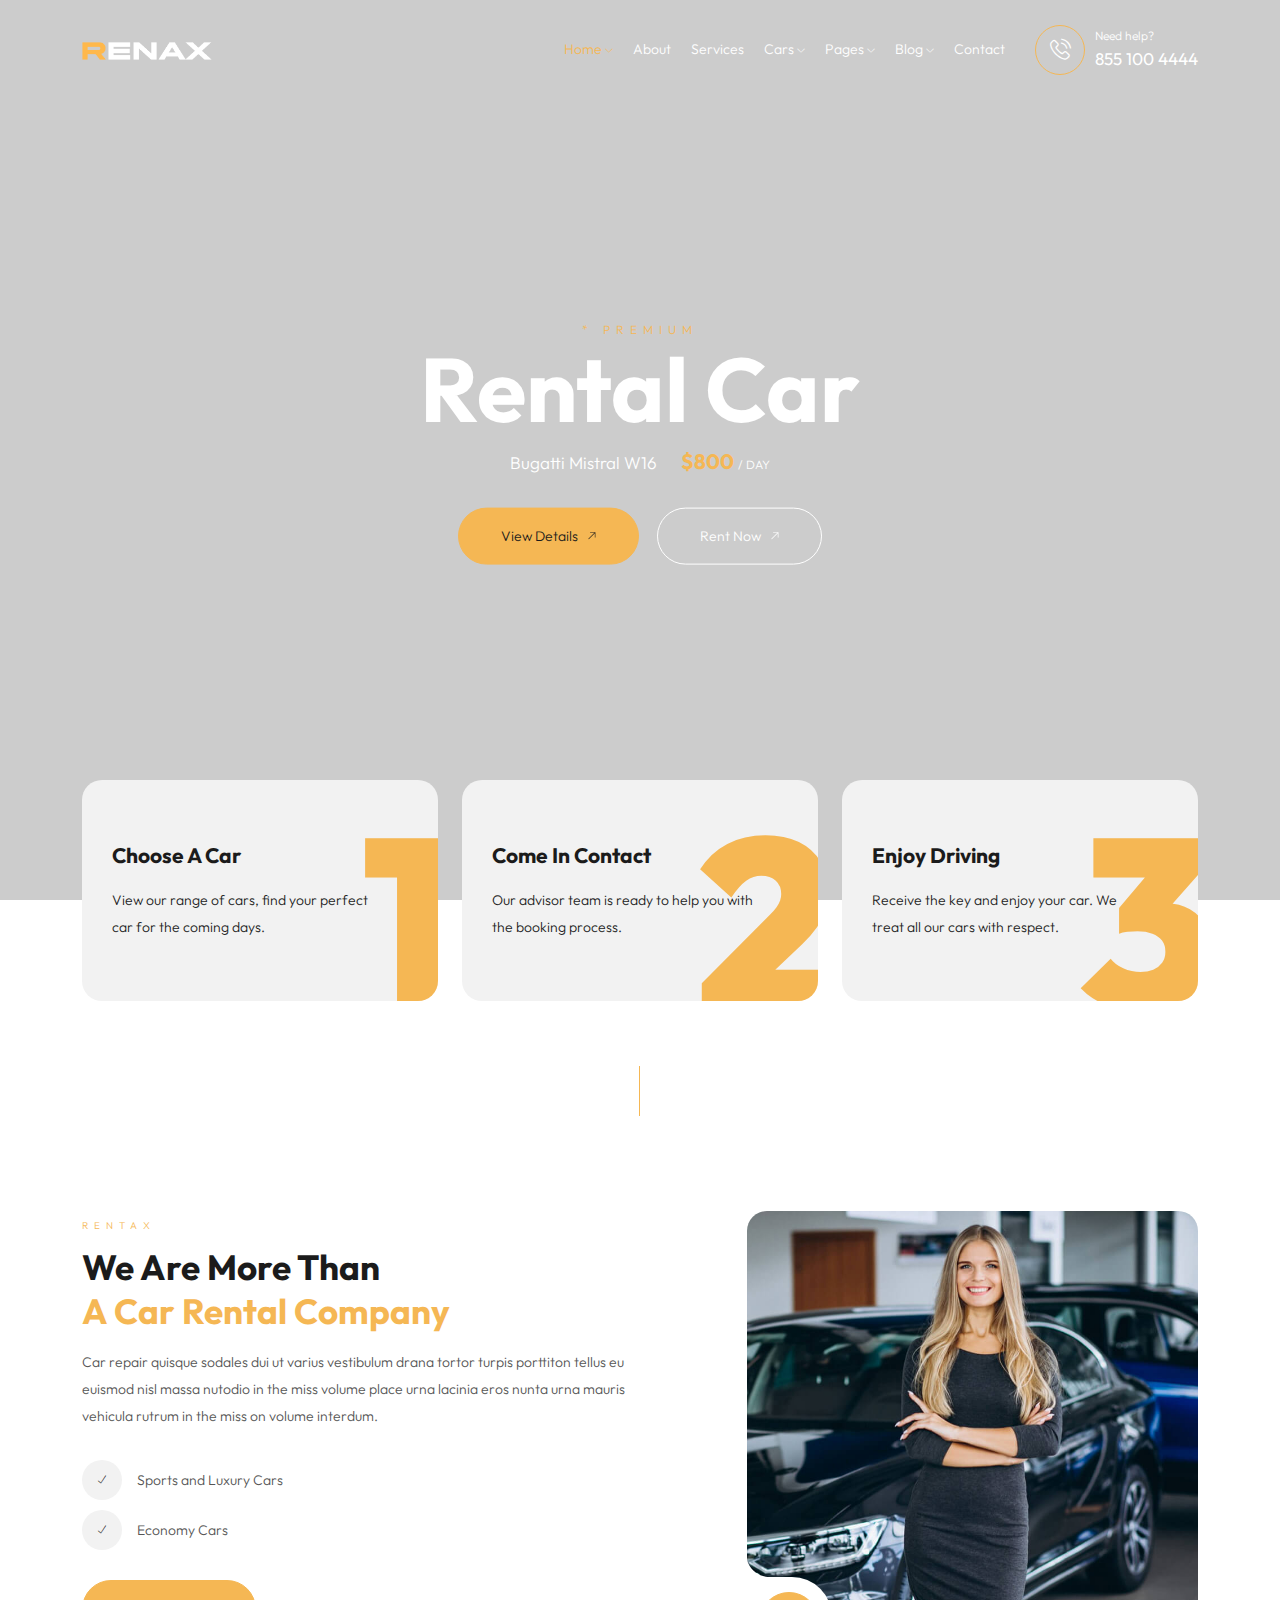
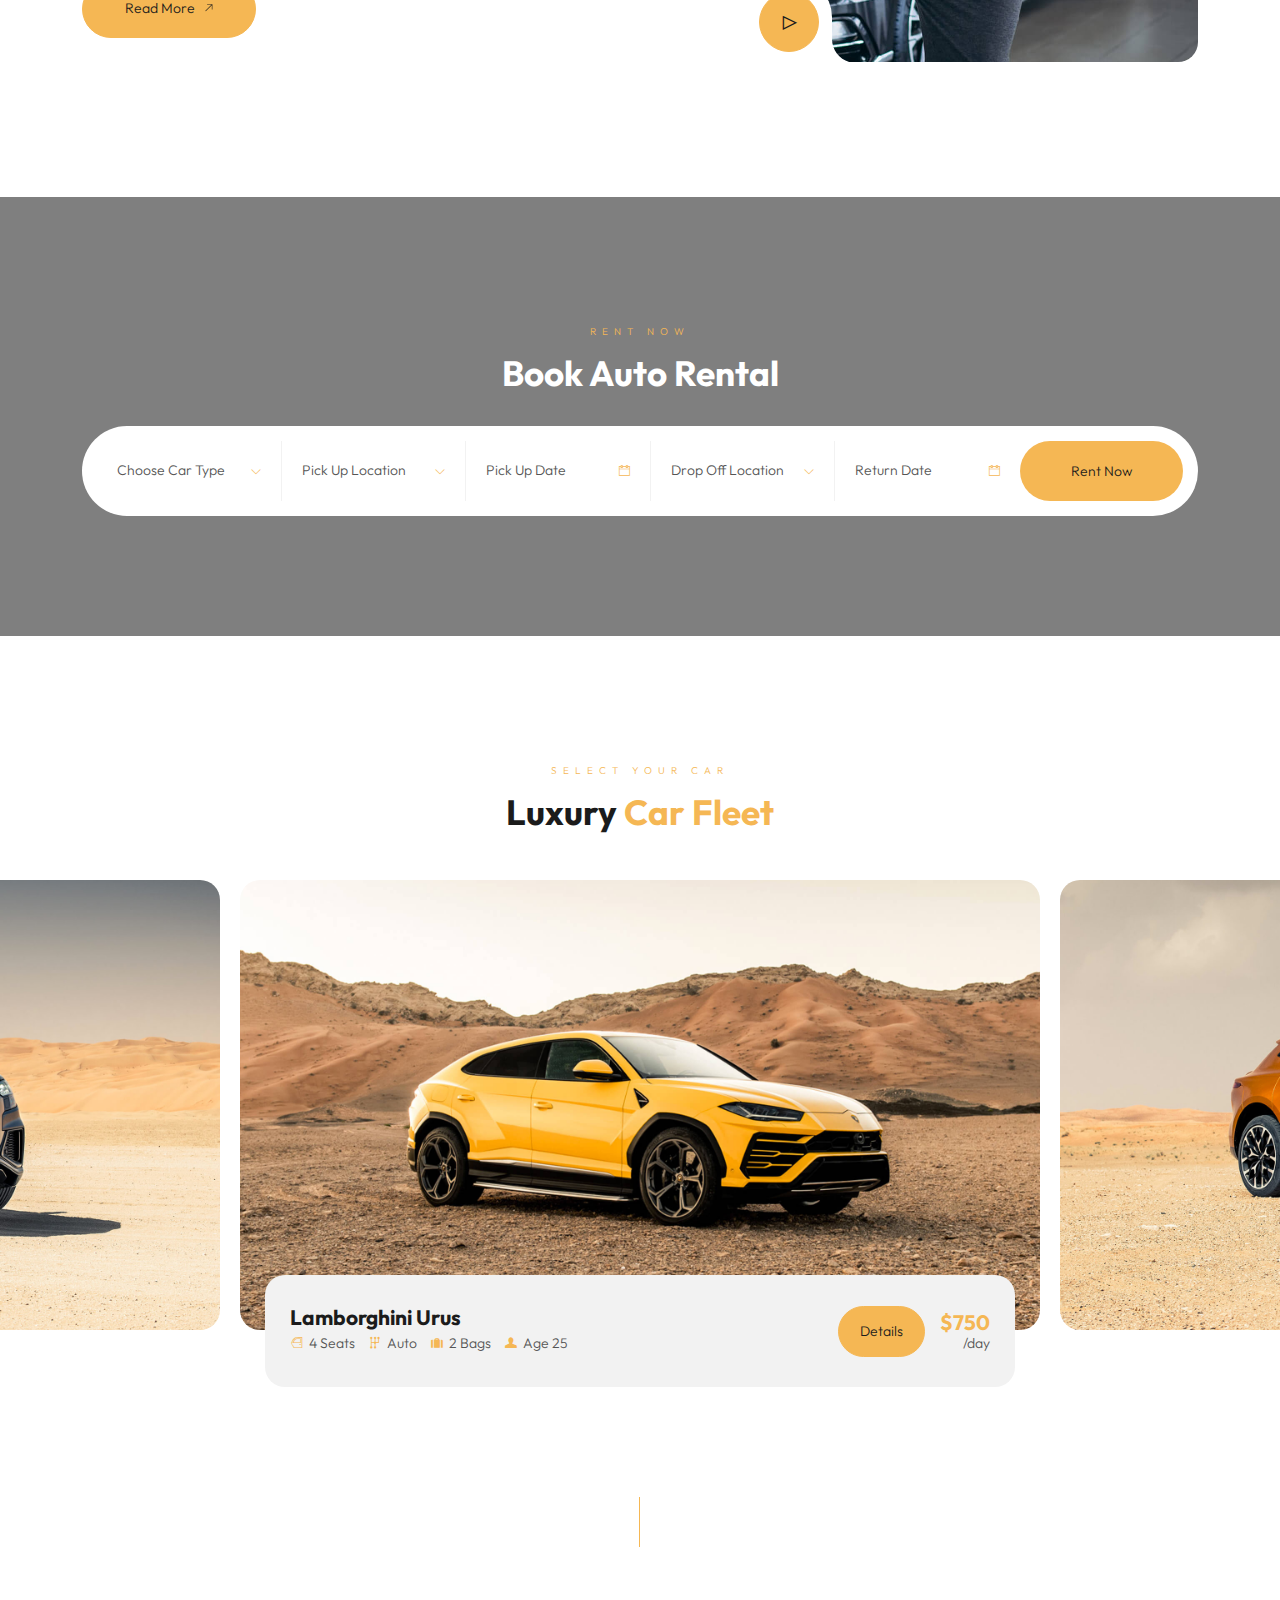
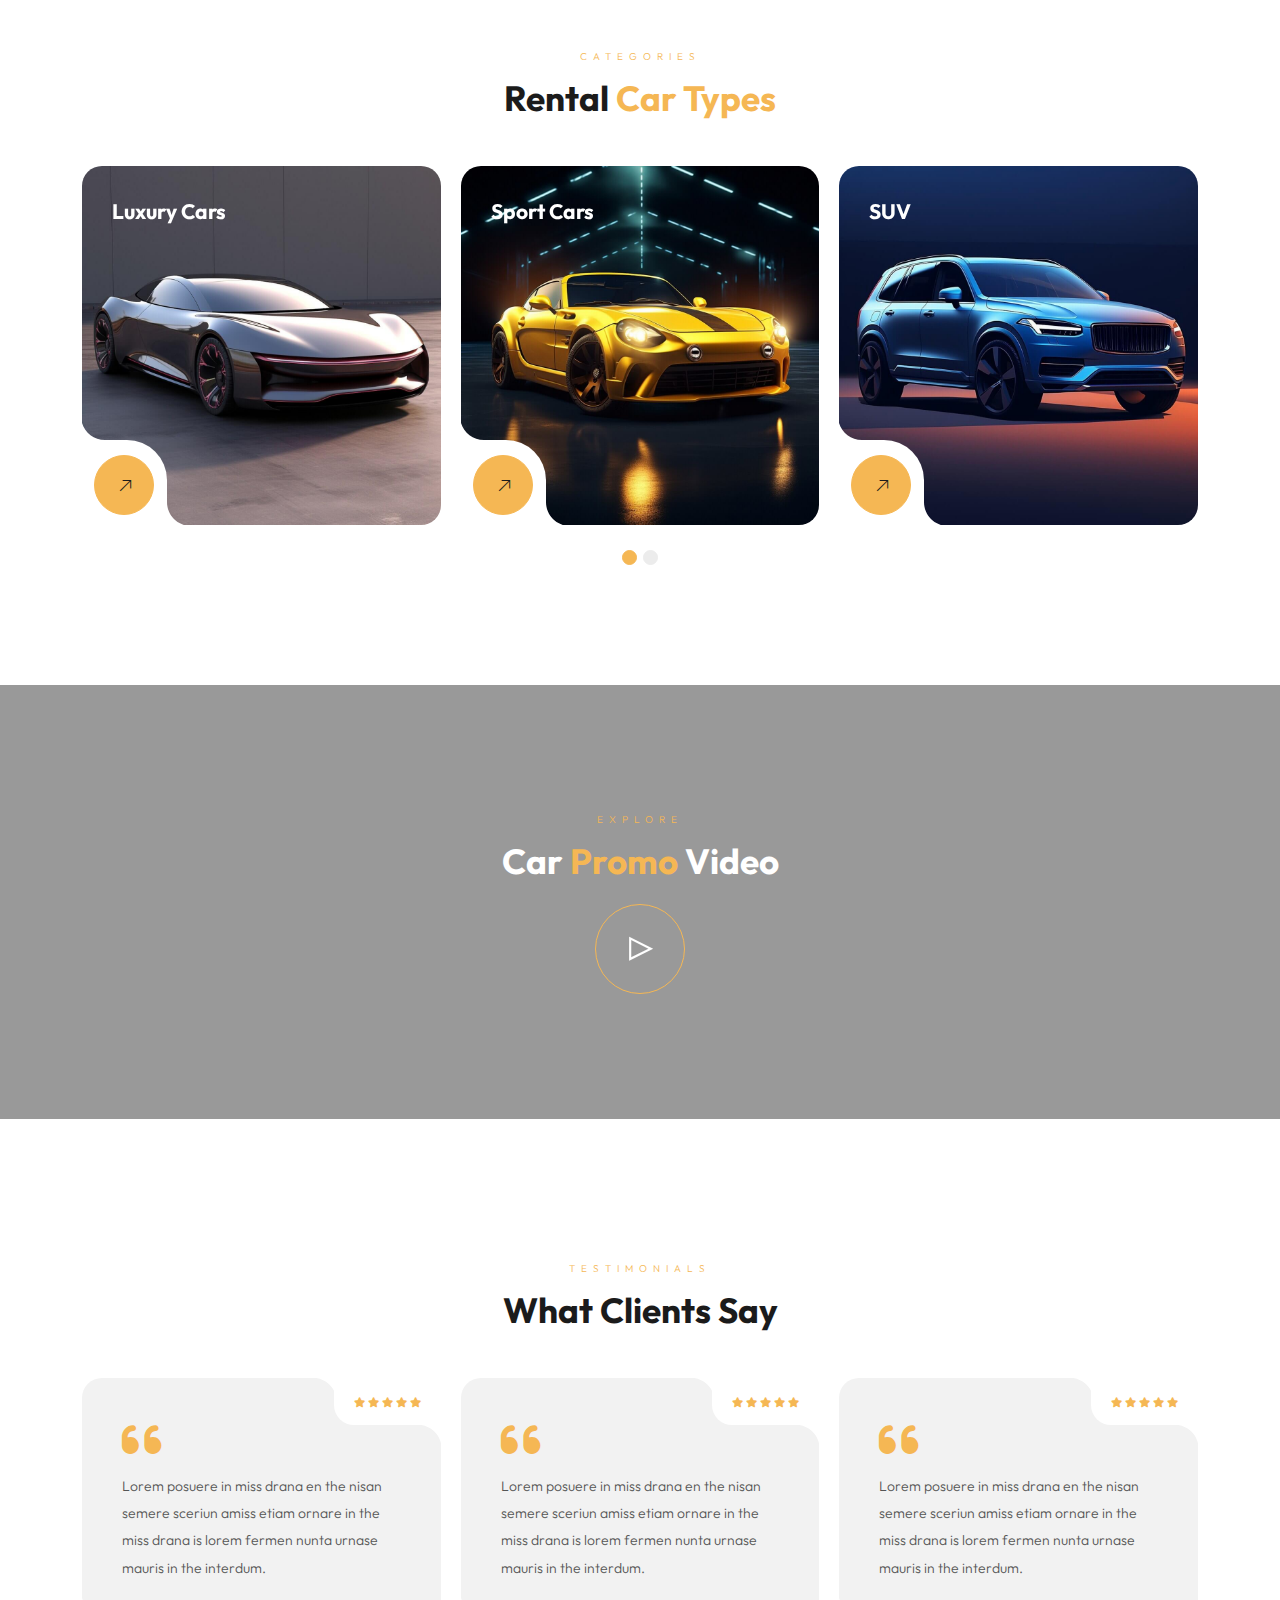
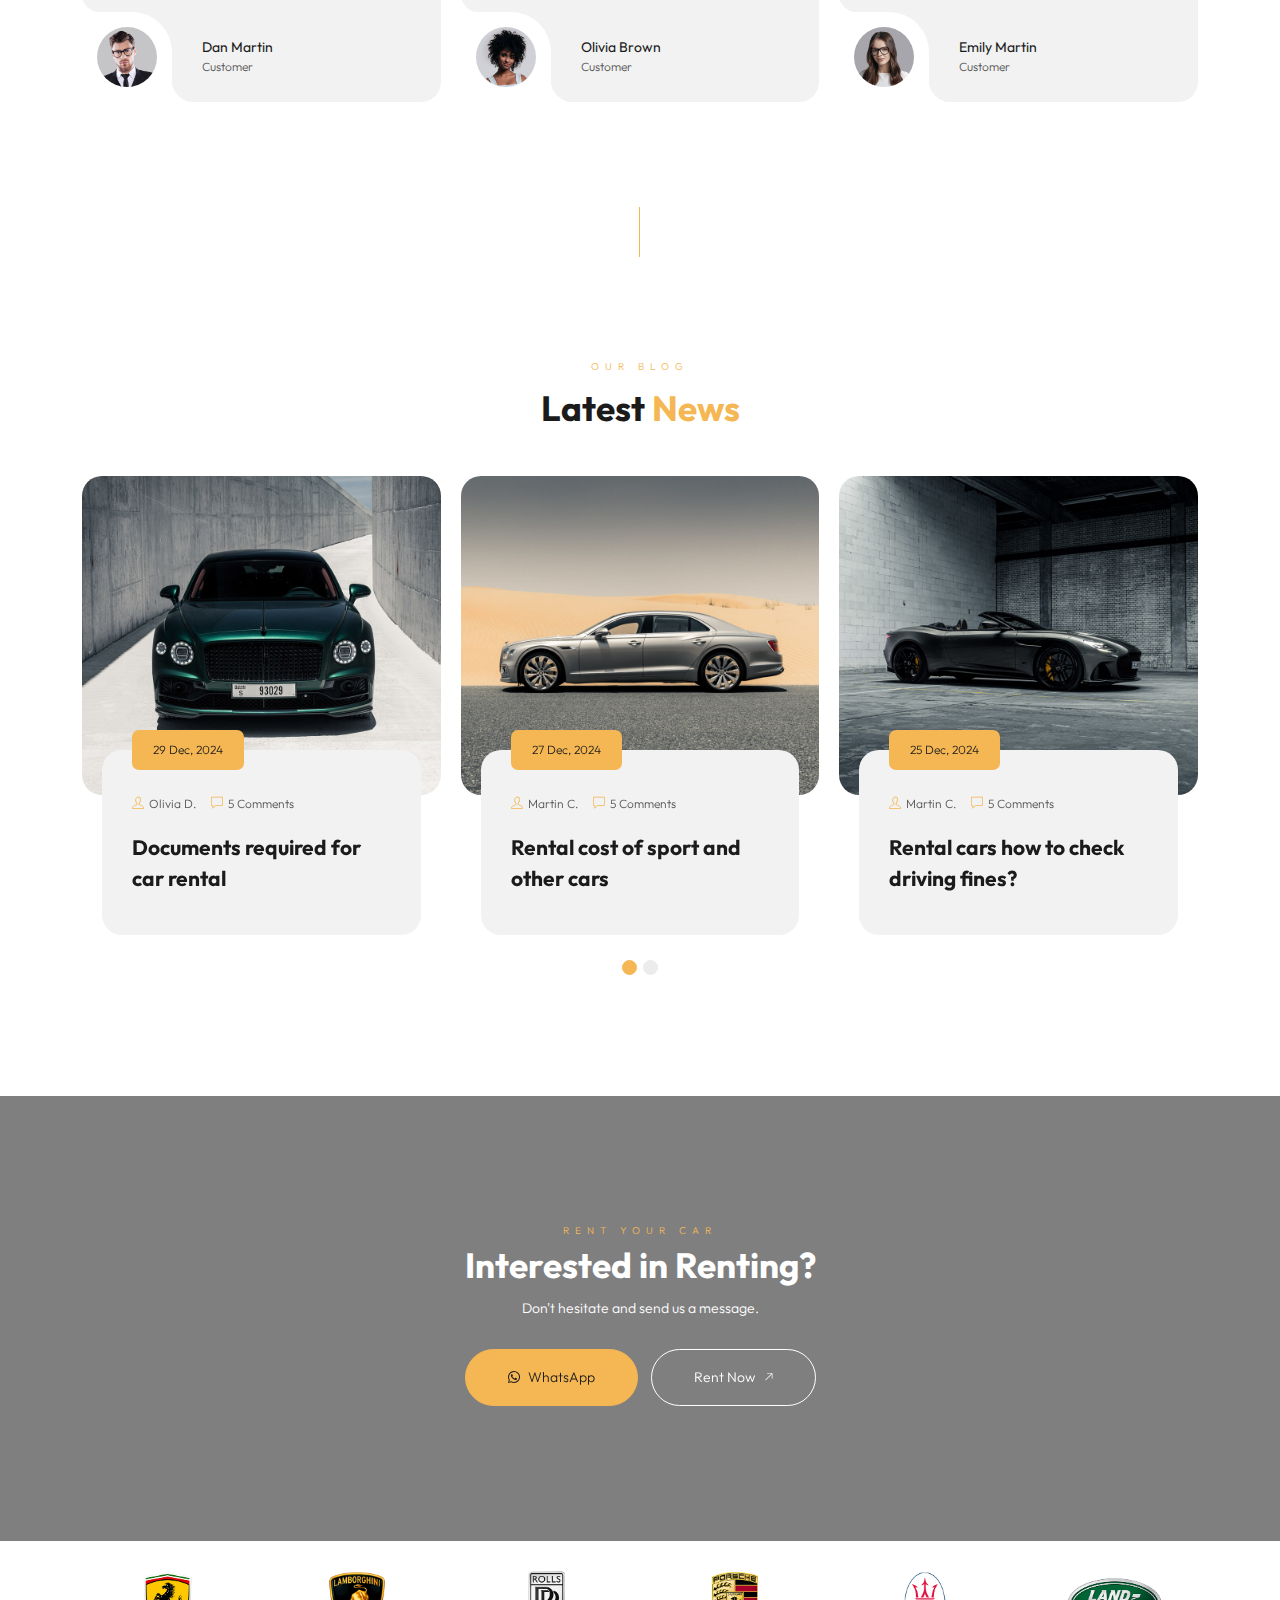
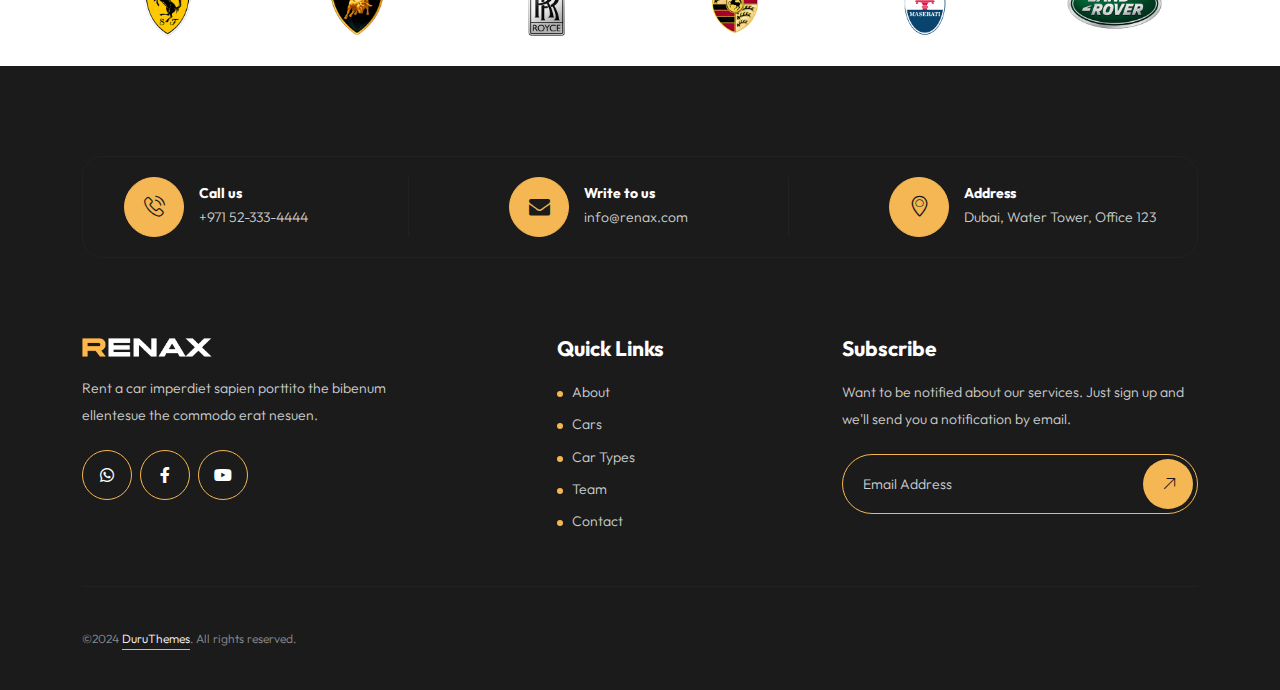
<file: index3.html>
<!DOCTYPE html>
<html lang="zxx">
<head>
    <meta charset="utf-8">
    <meta http-equiv="X-UA-Compatible" content="IE=edge" />
    <meta name="viewport" content="width=device-width, initial-scale=1, maximum-scale=1" />
    <title>RENAX</title>
    <link rel="shortcut icon" href="img/favicon.png" />
    <link rel="stylesheet" href="https://fonts.googleapis.com/css2?family=Outfit:wght@300;400;500;600;700;800;900&display=swap">
    <link rel="stylesheet" href="css/plugins.css" />
    <link rel="stylesheet" href="css/style.css" />
</head>
<body>
    <!-- Preloader -->
    <div class="preloader-bg"></div>
    <div id="preloader">
        <div id="preloader-status">
            <div class="preloader-position loader"> <span></span> </div>
        </div>
    </div>
    <!-- Progress scroll totop -->
    <div class="progress-wrap cursor-pointer">
        <svg class="progress-circle svg-content" width="100%" height="100%" viewBox="-1 -1 102 102">
            <path d="M50,1 a49,49 0 0,1 0,98 a49,49 0 0,1 0,-98" />
        </svg>
    </div>
    <!-- Navbar -->
    <nav class="navbar navbar-expand-lg">
        <div class="container">
            <!-- Logo -->
            <div class="logo-wrapper">
                <a class="logo" href="index.html"> <img src="img/logo-light.png" class="logo-img" alt=""> </a>
                <!-- <a class="logo" href="index.html"><h2>Renta<span>x</span></h2></a> -->
            </div>
            <!-- Button -->
            <button class="navbar-toggler" type="button" data-bs-toggle="collapse" data-bs-target="#navbar" aria-controls="navbar" aria-expanded="false" aria-label="Toggle navigation"> <span class="navbar-toggler-icon"><i class="fa-solid fa-bars"></i></span> </button>
            <!-- Menu -->
            <div class="collapse navbar-collapse" id="navbar">
                <ul class="navbar-nav ms-auto">
                    <li class="nav-item dropdown"> <a class="nav-link active dropdown-toggle" href="#" role="button" data-bs-toggle="dropdown" data-bs-auto-close="outside" aria-expanded="false">Home <i class="ti-angle-down"></i></a>
                        <ul class="dropdown-menu">
                            <li><a href="index.html" class="dropdown-item"><span>Slider</span></a></li>
                            <li><a href="index2.html" class="dropdown-item"><span>Image</span></a></li>
                            <li><a href="index3.html" class="dropdown-item active"><span>Video</span></a></li>
                            <li><a href="index4.html" class="dropdown-item"><span>Slideshow</span></a></li>
                            <li class="dropdown-submenu dropdown"> <a class="dropdown-item dropdown-toggle" data-bs-toggle="dropdown" data-bs-auto-close="outside" aria-expanded="false" href="#"><span>Onepage <i class="ti-angle-right"></i></span></a>
                                <ul class="dropdown-menu">
                                    <li><a href="onepage-slider.html" class="dropdown-item"><span>Slider</span></a></li>
                                    <li><a href="onepage-image.html" class="dropdown-item"><span>Image</span></a></li>
                                    <li><a href="onepage-video.html" class="dropdown-item"><span>Video</span></a></li>
                                    <li><a href="onepage-slideshow.html" class="dropdown-item"><span>Slideshow</span></a></li>
                                </ul>
                            </li>
                        </ul>
                    </li>
                    <li class="nav-item"><a class="nav-link" href="about.html">About</a></li>
                    <li class="nav-item"><a class="nav-link" href="services.html">Services</a></li>
                    <li class="nav-item dropdown"> <a class="nav-link dropdown-toggle" href="#" role="button" data-bs-toggle="dropdown" data-bs-auto-close="outside" aria-expanded="false">Cars <i class="ti-angle-down"></i></a>
                        <ul class="dropdown-menu">
                            <li><a href="cars.html" class="dropdown-item"><span>Car Grid</span></a></li>
                            <li><a href="cars2.html" class="dropdown-item"><span>Car Listing</span></a></li>
                            <li><a href="car-types.html" class="dropdown-item"><span>Car Types 01</span></a></li>
                            <li><a href="car-types2.html" class="dropdown-item"><span>Car Types 02</span></a></li>
                            <li><a href="car-details.html" class="dropdown-item"><span>Car Details 01</span></a></li>
                            <li><a href="car-details2.html" class="dropdown-item"><span>Car Details 02</span></a></li>
                        </ul>
                    </li>
                    <li class="nav-item dropdown"> <a class="nav-link dropdown-toggle" href="#" role="button" data-bs-toggle="dropdown" data-bs-auto-close="outside" aria-expanded="false">Pages <i class="ti-angle-down"></i></a>
                        <ul class="dropdown-menu">
                            <li><a href="team.html" class="dropdown-item"><span>Team</span></a></li>
                            <li><a href="gallery-image.html" class="dropdown-item"><span>Image Gallery</span></a></li>
                            <li><a href="gallery-video.html" class="dropdown-item"><span>Video Gallery</span></a></li>
                            <li><a href="price.html" class="dropdown-item"><span>Pricing Plan</span></a></li>
                            <li><a href="faq.html" class="dropdown-item"><span>FAQ</span></a></li>
                            <li><a href="testiominals.html" class="dropdown-item"><span>Testiominals</span></a></li>
                            <li><a href="team-single.html" class="dropdown-item"><span>Team Single</span></a></li>
                            <li><a href="404.html" class="dropdown-item"><span>404 Page</span></a></li>
                        </ul>
                    </li>
                    <li class="nav-item dropdown"> <a class="nav-link dropdown-toggle" href="#" role="button" data-bs-toggle="dropdown" data-bs-auto-close="outside" aria-expanded="false">Blog <i class="ti-angle-down"></i></a>
                        <ul class="dropdown-menu">
                            <li><a href="blog.html" class="dropdown-item"><span>Blog Grid</span></a></li>
                            <li><a href="blog2.html" class="dropdown-item"><span>Blog List</span></a></li>
                            <li><a href="post.html" class="dropdown-item"><span>Post Single</span></a></li>
                        </ul>
                    </li>
                    <li class="nav-item"><a class="nav-link" href="contact.html">Contact</a></li>
                </ul>
                <div class="navbar-right">
                    <div class="wrap">
                        <div class="icon"> <i class="flaticon-phone-call"></i> </div>
                        <div class="text">
                            <p>Need help?</p>
                            <h5><a href="tel:8551004444">855 100 4444</a></h5>
                        </div>
                    </div>
                </div>
            </div>
        </div>
    </nav>
    <!-- Header Video -->
    <header class="header">
        <div class="video-fullscreen-wrap">
            <!-- The opacity on the image is made with "data-overlay-dark="number". You can change it using the numbers 0-9. -->
            <div class="video-fullscreen-video" data-overlay-dark="2">
                <video playsinline="" autoplay="" loop="" muted="">
                    <source src="https://duruthemes.com/demo/html/renax/video.mp4" type="video/mp4" autoplay="" loop="" muted="">
                    <source src="https://duruthemes.com/demo/html/renax/video.webm" type="video/webm" autoplay="" loop="" muted="">
                </video>
            </div>
            <div class="v-middle">
                <div class="container">
                    <div class="row">
                        <div class="col-md-12 text-center">
                            <h6>* Premium</h6>
                            <h1>Rental Car</h1>
                            <h5>Bugatti Mistral W16 <span>$800 <i>/ day</i></span></h5> 
                            <a href="#0" class="button-1 mt-15 mb-15 mr-15">View Details <span class="ti-arrow-top-right"></span></a> 
                            <a href="#" data-scroll-nav="1" class="button-2 mt-15 mb-15">Rent Now <span class="ti-arrow-top-right"></span></a>
                        </div>
                    </div>
                </div>
            </div>
        </div>
    </header>
    <!-- Process Number -->
    <section class="process-number mt--120 mb-60">
        <div class="container">
            <div class="row">
                <div class="col-lg-4 col-md-12 mb-30">
                    <div class="item">
                        <div class="con">
                            <div class="no">1</div>
                            <h5>Choose A Car</h5>
                            <p>View our range of cars, find your perfect car for the coming days.</p>
                        </div>
                    </div>
                </div>
                <div class="col-lg-4 col-md-12 mb-30">
                    <div class="item">
                        <div class="con">
                            <div class="no">2</div>
                            <h5>Come In Contact</h5>
                            <p>Our advisor team is ready to help you with the booking process.</p>
                        </div>
                    </div>
                </div>
                <div class="col-lg-4 col-md-12 mb-30">
                    <div class="item">
                        <div class="con">
                            <div class="no">3</div>
                            <h5>Enjoy Driving</h5>
                            <p>Receive the key and enjoy your car. We treat all our cars with respect.</p>
                        </div>
                    </div>
                </div>
            </div>
        </div>
    </section>
    <!-- divider line -->
    <div class="line-vr-section"></div>
    <!-- About -->
    <section class="about section-padding">
        <div class="container">
            <div class="row">
                <div class="col-lg-6 col-md-12 mb-30">
                    <div class="content">
                        <div class="section-subtitle">Rentax</div>
                        <div class="section-title">We Are More Than <span>A Car Rental Company</span></div>
                        <p class="mb-30">Car repair quisque sodales dui ut varius vestibulum drana tortor turpis porttiton tellus eu euismod nisl massa nutodio in the miss volume place urna lacinia eros nunta urna mauris vehicula rutrum in the miss on volume interdum.</p>
                        <ul class="list-unstyled list mb-30">
                            <li>
                                <div class="list-icon"> <span class="ti-check"></span> </div>
                                <div class="list-text">
                                    <p>Sports and Luxury Cars</p>
                                </div>
                            </li>
                            <li>
                                <div class="list-icon"> <span class="ti-check"></span> </div>
                                <div class="list-text">
                                    <p>Economy Cars</p>
                                </div>
                            </li>
                        </ul> <a href="about.html" class="button-4">Read More <span class="ti-arrow-top-right"></span></a>
                    </div>
                </div>
                <div class="col-lg-5 offset-lg-1 col-md-12">
                    <div class="item"> <img src="img/about.jpg" class="img-fluid" alt="">
                        <div class="curv-butn icon-bg">
                            <a href="https://youtu.be/1LxcTt1adfY" class="vid">
                                <div class="icon"> <i class="ti-control-play"></i> </div>
                            </a>
                            <div class="br-left-top">
                                <svg viewBox="0 0 11 11" fill="none" xmlns="http://www.w3.org/2000/svg" class="w-11 h-11">
                                    <path d="M11 1.54972e-06L0 0L2.38419e-07 11C1.65973e-07 4.92487 4.92487 1.62217e-06 11 1.54972e-06Z" fill="#fff"></path>
                                </svg>
                            </div>
                            <div class="br-right-bottom">
                                <svg viewBox="0 0 11 11" fill="none" xmlns="http://www.w3.org/2000/svg" class="w-11 h-11">
                                    <path d="M11 1.54972e-06L0 0L2.38419e-07 11C1.65973e-07 4.92487 4.92487 1.62217e-06 11 1.54972e-06Z" fill="#fff"></path>
                                </svg>
                            </div>
                        </div>
                    </div>
                </div>
            </div>
        </div>
    </section>
    <!-- Booking Search -->
    <section  data-scroll-index="1" class="background bg-img bg-fixed section-padding" data-overlay-dark="5" data-background="img/slider/2.jpg">
        <div class="container">
            <div class="row">
                <div class="col-md-12 text-center mb-15">
                    <div class="section-subtitle">Rent Now</div>
                    <div class="section-title white">Book Auto Rental</div>
                </div>
            </div>
            <div class="booking-inner clearfix">
                <form action="#0" class="form1 brdr clearfix">
                    <div class="col2 c3">
                        <div class="select1_wrapper">
                            <label>Choose Car Type</label>
                            <div class="select1_inner">
                                <select class="select2 select" style="width: 100%">
                                    <option value="0">Choose Car Type</option>
                                    <option value="1">All</option>
                                    <option value="2">Luxury Cars</option>
                                    <option value="3">Sport Cars</option>
                                    <option value="4">SUVs</option>
                                    <option value="5">Convertible</option>
                                </select>
                            </div>
                        </div>
                    </div>
                    <div class="col2 c4">
                        <div class="select1_wrapper">
                            <label>Pick Up Location</label>
                            <div class="select1_inner">
                                <select class="select2 select" style="width: 100%">
                                    <option value="0">Pick Up Location</option>
                                    <option value="1">Dubai</option>
                                    <option value="2">Abu Dhabi</option>
                                    <option value="3">Sharjah</option>
                                    <option value="4">Alain</option>
                                </select>
                            </div>
                        </div>
                    </div>
                    <div class="col1 c1">
                        <div class="input1_wrapper">
                            <label>Pick Up Date</label>
                            <div class="input1_inner">
                                <input type="text" class="form-control input datepicker" placeholder="Pick Up Date" required>
                            </div>
                        </div>
                    </div>
                    <div class="col2 c5">
                        <div class="select1_wrapper">
                            <label>Drop Off Location</label>
                            <div class="select1_inner">
                                <select class="select2 select" style="width: 100%">
                                    <option value="0">Drop Off Location</option>
                                    <option value="1">Alain</option>
                                    <option value="2">Sharjah</option>
                                    <option value="3">Abu Dhabi</option>
                                    <option value="4">Dubai</option>
                                </select>
                            </div>
                        </div>
                    </div>
                    <div class="col1 c2">
                        <div class="input1_wrapper">
                            <label>Return Date</label>
                            <div class="input1_inner">
                                <input type="text" class="form-control input datepicker" placeholder="Return Date">
                            </div>
                        </div>
                    </div>
                    <div class="col3 c6">
                        <button type="submit" class="booking-button">Rent Now</button>
                    </div>
                </form>
            </div>
        </div>
    </section>
    <!-- Cars 1 -->
    <section class="cars1 section-padding">
        <div class="container">
            <div class="row">
                <div class="col-md-12 text-center mb-30">
                    <div class="section-subtitle">Select Your Car</div>
                    <div class="section-title">Luxury <span>Car Fleet</span></div>
                </div>
            </div>
            <div class="cars1-carousel owl-theme owl-carousel">
                <div class="item">
                    <div class="img"> <img src="img/slider/7.jpg" alt=""> </div>
                    <div class="con opacity-1">
                        <div class="row">
                            <div class="col-md-7">
                                <div class="title"><a href="#">Lamborghini Urus</a></div>
                                <div class="details"> <span><i class="omfi-door"></i> 4 Seats</span> <span><i class="omfi-transmission"></i> Auto</span> <span><i class="omfi-luggage"></i> 2 Bags</span> <span><i class="omfi-age"></i> Age 25</span> </div>
                            </div>
                            <div class="col-md-5">
                                <div class="book">
                                    <div><a href="car-details.html" class="btn"><span>Details</span></a></div>
                                    <div><span class="price">$750</span><span>/day</span></div>
                                </div>
                            </div>
                        </div>
                    </div>
                </div>
                <div class="item">
                    <div class="img"> <img src="img/slider/8.jpg" alt=""> </div>
                    <div class="con opacity-1">
                        <div class="row">
                            <div class="col-md-7">
                                <div class="title"><a href="#">Aston Martin DBX</a></div>
                                <div class="details"> <span><i class="omfi-door"></i> 4 Seats</span> <span><i class="omfi-transmission"></i> Auto</span> <span><i class="omfi-luggage"></i> 2 Bags</span> <span><i class="omfi-age"></i> Age 25</span></div>
                            </div>
                            <div class="col-md-5">
                                <div class="book">
                                    <div><a href="car-details.html" class="btn"><span>Details</span></a></div>
                                    <div><span class="price">$500</span><span>/day</span></div>
                                </div>
                            </div>
                        </div>
                    </div>
                </div>
                <div class="item">
                    <div class="img"> <img src="img/slider/9.jpg" alt=""> </div>
                    <div class="con opacity-1">
                        <div class="row">
                            <div class="col-md-7">
                                <div class="title"><a href="#">Bugatti Mistral W16</a></div>
                                <div class="details"> <span><i class="omfi-door"></i> 2 Seats</span> <span><i class="omfi-transmission"></i> Auto</span> <span><i class="omfi-luggage"></i> 2 Bags</span> <span><i class="omfi-age"></i> Age 25</span></div>
                            </div>
                            <div class="col-md-5">
                                <div class="book">
                                    <div><a href="car-details.html" class="btn"><span>Details</span></a></div>
                                    <div><span class="price">$800</span><span>/day</span></div>
                                </div>
                            </div>
                        </div>
                    </div>
                </div>
                <div class="item">
                    <div class="img"> <img src="img/slider/11.jpg" alt=""> </div>
                    <div class="con opacity-1">
                        <div class="row">
                            <div class="col-md-7">
                                <div class="title"><a href="#">Bentley Bentayga</a></div>
                                <div class="details"> <span><i class="omfi-door"></i> 4 Seats</span> <span><i class="omfi-transmission"></i> Auto</span> <span><i class="omfi-luggage"></i> 2 Bags</span> <span><i class="omfi-age"></i> Age 25</span></div>
                            </div>
                            <div class="col-md-5">
                                <div class="book">
                                    <div><a href="car-details.html" class="btn"><span>Details</span></a></div>
                                    <div><span class="price">$600</span><span>/day</span></div>
                                </div>
                            </div>
                        </div>
                    </div>
                </div>
                <div class="item">
                    <div class="img"> <img src="img/slider/12.jpg" alt=""> </div>
                    <div class="con opacity-1">
                        <div class="row">
                            <div class="col-md-7">
                                <div class="title"><a href="#">Rolls Royce Cullinan</a></div>
                                <div class="details"> <span><i class="omfi-door"></i> 4 Seats</span> <span><i class="omfi-transmission"></i> Auto</span> <span><i class="omfi-luggage"></i> 4 Bags</span> <span><i class="omfi-age"></i> Age 25</span></div>
                            </div>
                            <div class="col-md-5">
                                <div class="book">
                                    <div><a href="car-details.html" class="btn"><span>Details</span></a></div>
                                    <div><span class="price">$900</span><span>/day</span></div>
                                </div>
                            </div>
                        </div>
                    </div>
                </div>
                <div class="item">
                    <div class="img"> <img src="img/slider/13.jpg" alt=""> </div>
                    <div class="con opacity-1">
                        <div class="row">
                            <div class="col-md-7">
                                <div class="title"><a href="#">Bentley Continental</a></div>
                                <div class="details"> <span><i class="omfi-door"></i> 4 Seats</span> <span><i class="omfi-transmission"></i> Auto</span> <span><i class="omfi-luggage"></i> 2 Bags</span> <span><i class="omfi-age"></i> Age 25</span></div>
                            </div>
                            <div class="col-md-5">
                                <div class="book">
                                    <div><a href="car-details.html" class="btn"><span>Details</span></a></div>
                                    <div><span class="price">$500</span><span>/day</span></div>
                                </div>
                            </div>
                        </div>
                    </div>
                </div>
                <div class="item">
                    <div class="img"> <img src="img/slider/14.jpg" alt=""> </div>
                    <div class="con opacity-1">
                        <div class="row">
                            <div class="col-md-7">
                                <div class="title"><a href="#">Audi RS7 Sportback</a></div>
                                <div class="details"> <span><i class="omfi-door"></i> 4 Seats</span> <span><i class="omfi-transmission"></i> Auto</span> <span><i class="omfi-luggage"></i> 2 Bags</span> <span><i class="omfi-age"></i> Age 25</span></div>
                            </div>
                            <div class="col-md-5">
                                <div class="book">
                                    <div><a href="car-details.html" class="btn"><span>Details</span></a></div>
                                    <div><span class="price">$450</span><span>/day</span></div>
                                </div>
                            </div>
                        </div>
                    </div>
                </div>
                <div class="item">
                    <div class="img"> <img src="img/slider/15.jpg" alt=""> </div>
                    <div class="con opacity-1">
                        <div class="row">
                            <div class="col-md-7">
                                <div class="title"><a href="#">AUDI Q8</a></div>
                                <div class="details"> <span><i class="omfi-door"></i> 4 Seats</span> <span><i class="omfi-transmission"></i> Auto</span> <span><i class="omfi-luggage"></i> 3 Bags</span> <span><i class="omfi-age"></i> Age 25</span></div>
                            </div>
                            <div class="col-md-5">
                                <div class="book">
                                    <div><a href="car-details.html" class="btn"><span>Details</span></a></div>
                                    <div><span class="price">$450</span><span>/day</span></div>
                                </div>
                            </div>
                        </div>
                    </div>
                </div>
            </div>
        </div>
    </section>
    <!-- divider line -->
    <div class="line-vr-section"></div>
    <!-- Car Category -->
    <section class="car-types1 section-padding">
        <div class="container">
            <div class="row">
                <div class="col-md-12 text-center mb-30">
                    <div class="section-subtitle">Categories</div>
                    <div class="section-title">Rental <span>Car Types</span></div>
                </div>
            </div>
            <div class="row">
                <div class="col-md-12">
                    <div class="owl-carousel owl-theme">
                        <div class="item"> <img src="img/cars/03.jpg" class="img-fluid" alt="">
                            <div class="title">
                                <h4>Luxury Cars</h4>
                            </div>
                            <div class="curv-butn icon-bg">
                                <a href="car-details.html" class="vid">
                                    <div class="icon"> <i class="ti-arrow-top-right"></i> </div>
                                </a>
                                <div class="br-left-top">
                                    <svg viewBox="0 0 11 11" fill="none" xmlns="http://www.w3.org/2000/svg" class="w-11 h-11">
                                        <path d="M11 1.54972e-06L0 0L2.38419e-07 11C1.65973e-07 4.92487 4.92487 1.62217e-06 11 1.54972e-06Z" fill="#fff"></path>
                                    </svg>
                                </div>
                                <div class="br-right-bottom">
                                    <svg viewBox="0 0 11 11" fill="none" xmlns="http://www.w3.org/2000/svg" class="w-11 h-11">
                                        <path d="M11 1.54972e-06L0 0L2.38419e-07 11C1.65973e-07 4.92487 4.92487 1.62217e-06 11 1.54972e-06Z" fill="#fff"></path>
                                    </svg>
                                </div>
                            </div>
                        </div>
                        <div class="item"> <img src="img/cars/04.jpg" class="img-fluid" alt="">
                            <div class="title">
                                <h4>Sport Cars</h4>
                            </div>
                            <div class="curv-butn icon-bg">
                                <a href="car-details.html" class="vid">
                                    <div class="icon"> <i class="ti-arrow-top-right"></i> </div>
                                </a>
                                <div class="br-left-top">
                                    <svg viewBox="0 0 11 11" fill="none" xmlns="http://www.w3.org/2000/svg" class="w-11 h-11">
                                        <path d="M11 1.54972e-06L0 0L2.38419e-07 11C1.65973e-07 4.92487 4.92487 1.62217e-06 11 1.54972e-06Z" fill="#fff"></path>
                                    </svg>
                                </div>
                                <div class="br-right-bottom">
                                    <svg viewBox="0 0 11 11" fill="none" xmlns="http://www.w3.org/2000/svg" class="w-11 h-11">
                                        <path d="M11 1.54972e-06L0 0L2.38419e-07 11C1.65973e-07 4.92487 4.92487 1.62217e-06 11 1.54972e-06Z" fill="#fff"></path>
                                    </svg>
                                </div>
                            </div>
                        </div>
                        <div class="item"> <img src="img/cars/02.jpg" class="img-fluid" alt="">
                            <div class="title">
                                <h4>SUV</h4>
                            </div>
                            <div class="curv-butn icon-bg">
                                <a href="car-details.html" class="vid">
                                    <div class="icon"> <i class="ti-arrow-top-right"></i> </div>
                                </a>
                                <div class="br-left-top">
                                    <svg viewBox="0 0 11 11" fill="none" xmlns="http://www.w3.org/2000/svg" class="w-11 h-11">
                                        <path d="M11 1.54972e-06L0 0L2.38419e-07 11C1.65973e-07 4.92487 4.92487 1.62217e-06 11 1.54972e-06Z" fill="#fff"></path>
                                    </svg>
                                </div>
                                <div class="br-right-bottom">
                                    <svg viewBox="0 0 11 11" fill="none" xmlns="http://www.w3.org/2000/svg" class="w-11 h-11">
                                        <path d="M11 1.54972e-06L0 0L2.38419e-07 11C1.65973e-07 4.92487 4.92487 1.62217e-06 11 1.54972e-06Z" fill="#fff"></path>
                                    </svg>
                                </div>
                            </div>
                        </div>
                        <div class="item"> <img src="img/cars/01.jpg" class="img-fluid" alt="">
                            <div class="title">
                                <h4>Convertible</h4>
                            </div>
                            <div class="curv-butn icon-bg">
                                <a href="car-details.html" class="vid">
                                    <div class="icon"> <i class="ti-arrow-top-right"></i> </div>
                                </a>
                                <div class="br-left-top">
                                    <svg viewBox="0 0 11 11" fill="none" xmlns="http://www.w3.org/2000/svg" class="w-11 h-11">
                                        <path d="M11 1.54972e-06L0 0L2.38419e-07 11C1.65973e-07 4.92487 4.92487 1.62217e-06 11 1.54972e-06Z" fill="#fff"></path>
                                    </svg>
                                </div>
                                <div class="br-right-bottom">
                                    <svg viewBox="0 0 11 11" fill="none" xmlns="http://www.w3.org/2000/svg" class="w-11 h-11">
                                        <path d="M11 1.54972e-06L0 0L2.38419e-07 11C1.65973e-07 4.92487 4.92487 1.62217e-06 11 1.54972e-06Z" fill="#fff"></path>
                                    </svg>
                                </div>
                            </div>
                        </div>
                        <div class="item"> <img src="img/cars/05.jpg" class="img-fluid" alt="">
                            <div class="title">
                                <h4>Sedan</h4>
                            </div>
                            <div class="curv-butn icon-bg">
                                <a href="car-details.html" class="vid">
                                    <div class="icon"> <i class="ti-arrow-top-right"></i> </div>
                                </a>
                                <div class="br-left-top">
                                    <svg viewBox="0 0 11 11" fill="none" xmlns="http://www.w3.org/2000/svg" class="w-11 h-11">
                                        <path d="M11 1.54972e-06L0 0L2.38419e-07 11C1.65973e-07 4.92487 4.92487 1.62217e-06 11 1.54972e-06Z" fill="#fff"></path>
                                    </svg>
                                </div>
                                <div class="br-right-bottom">
                                    <svg viewBox="0 0 11 11" fill="none" xmlns="http://www.w3.org/2000/svg" class="w-11 h-11">
                                        <path d="M11 1.54972e-06L0 0L2.38419e-07 11C1.65973e-07 4.92487 4.92487 1.62217e-06 11 1.54972e-06Z" fill="#fff"></path>
                                    </svg>
                                </div>
                            </div>
                        </div>
                        <div class="item"> <img src="img/cars/06.jpg" class="img-fluid" alt="">
                            <div class="title">
                                <h4>Small Cars</h4>
                            </div>
                            <div class="curv-butn icon-bg">
                                <a href="car-details.html" class="vid">
                                    <div class="icon"> <i class="ti-arrow-top-right"></i> </div>
                                </a>
                                <div class="br-left-top">
                                    <svg viewBox="0 0 11 11" fill="none" xmlns="http://www.w3.org/2000/svg" class="w-11 h-11">
                                        <path d="M11 1.54972e-06L0 0L2.38419e-07 11C1.65973e-07 4.92487 4.92487 1.62217e-06 11 1.54972e-06Z" fill="#fff"></path>
                                    </svg>
                                </div>
                                <div class="br-right-bottom">
                                    <svg viewBox="0 0 11 11" fill="none" xmlns="http://www.w3.org/2000/svg" class="w-11 h-11">
                                        <path d="M11 1.54972e-06L0 0L2.38419e-07 11C1.65973e-07 4.92487 4.92487 1.62217e-06 11 1.54972e-06Z" fill="#fff"></path>
                                    </svg>
                                </div>
                            </div>
                        </div>
                    </div>
                </div>
            </div>
        </div>
    </section>
    <!-- Video -->
    <section class="video-wrapper video section-padding bg-img bg-fixed" data-overlay-dark="4" data-background="img/slider/1.jpg">
        <div class="container">
            <div class="row">
                <div class="col-md-12 text-center">
                    <div class="section-subtitle">Explore</div>
                    <div class="section-title white">Car <span>Promo</span> Video</div>
                </div>
            </div>
            <div class="row">
                <div class="text-center col-md-12">
                    <a class="vid" href="https://youtu.be/1LxcTt1adfY">
                        <div class="vid-butn"> <span class="icon"> <i class="ti-control-play"></i> </span> </div>
                    </a>
                </div>
            </div>
        </div>
    </section>
    <!-- Testimonials -->
    <section class="testimonials section-padding mt-15">
        <div class="container">
            <div class="row">
                <div class="col-md-12 text-center mb-30">
                    <div class="section-subtitle">Testimonials</div>
                    <div class="section-title">What Clients Say</div>
                </div>
                <div class="col-md-12">
                    <div class="owl-carousel owl-theme">
                        <div class="item">
                            <div class="stars"> <span class="rate">
                                    <i class="fa-solid fa-star"></i>
                                    <i class="fa-solid fa-star"></i>
                                    <i class="fa-solid fa-star"></i>
                                    <i class="fa-solid fa-star"></i>
                                    <i class="fa-solid fa-star"></i>
                                </span>
                                <div class="shap-left-top">
                                    <svg viewBox="0 0 11 11" fill="none" xmlns="http://www.w3.org/2000/svg" class="w-11 h-11">
                                        <path d="M11 1.54972e-06L0 0L2.38419e-07 11C1.65973e-07 4.92487 4.92487 1.62217e-06 11 1.54972e-06Z" fill="#fff"></path>
                                    </svg>
                                </div>
                                <div class="shap-right-bottom">
                                    <svg viewBox="0 0 11 11" fill="none" xmlns="http://www.w3.org/2000/svg" class="w-11 h-11">
                                        <path d="M11 1.54972e-06L0 0L2.38419e-07 11C1.65973e-07 4.92487 4.92487 1.62217e-06 11 1.54972e-06Z" fill="#fff"></path>
                                    </svg>
                                </div>
                            </div> <i class="fa-solid fa-quote-left"></i>
                            <div class="text">
                                <p>Lorem posuere in miss drana en the nisan semere sceriun amiss etiam ornare in the miss drana is lorem fermen nunta urnase mauris in the interdum.</p>
                            </div>
                            <div class="info mt-30">
                                <div class="img-curv">
                                    <div class="img"> <img src="img/team/1.jpg" alt=""> </div>
                                    <div class="shap-left-top">
                                        <svg viewBox="0 0 11 11" fill="none" xmlns="http://www.w3.org/2000/svg" class="w-11 h-11">
                                            <path d="M11 1.54972e-06L0 0L2.38419e-07 11C1.65973e-07 4.92487 4.92487 1.62217e-06 11 1.54972e-06Z" fill="#fff"></path>
                                        </svg>
                                    </div>
                                    <div class="shap-right-bottom">
                                        <svg viewBox="0 0 11 11" fill="none" xmlns="http://www.w3.org/2000/svg" class="w-11 h-11">
                                            <path d="M11 1.54972e-06L0 0L2.38419e-07 11C1.65973e-07 4.92487 4.92487 1.62217e-06 11 1.54972e-06Z" fill="#fff"></path>
                                        </svg>
                                    </div>
                                </div>
                                <div class="ml-30">
                                    <h6>Dan Martin</h6>
                                    <p>Customer</p>
                                </div>
                            </div>
                        </div>
                        <div class="item">
                            <div class="stars"> <span class="rate">
                                    <i class="fa-solid fa-star"></i>
                                    <i class="fa-solid fa-star"></i>
                                    <i class="fa-solid fa-star"></i>
                                    <i class="fa-solid fa-star"></i>
                                    <i class="fa-solid fa-star"></i>
                                </span>
                                <div class="shap-left-top">
                                    <svg viewBox="0 0 11 11" fill="none" xmlns="http://www.w3.org/2000/svg" class="w-11 h-11">
                                        <path d="M11 1.54972e-06L0 0L2.38419e-07 11C1.65973e-07 4.92487 4.92487 1.62217e-06 11 1.54972e-06Z" fill="#fff"></path>
                                    </svg>
                                </div>
                                <div class="shap-right-bottom">
                                    <svg viewBox="0 0 11 11" fill="none" xmlns="http://www.w3.org/2000/svg" class="w-11 h-11">
                                        <path d="M11 1.54972e-06L0 0L2.38419e-07 11C1.65973e-07 4.92487 4.92487 1.62217e-06 11 1.54972e-06Z" fill="#fff"></path>
                                    </svg>
                                </div>
                            </div> <i class="fa-solid fa-quote-left"></i>
                            <div class="text">
                                <p>Lorem posuere in miss drana en the nisan semere sceriun amiss etiam ornare in the miss drana is lorem fermen nunta urnase mauris in the interdum.</p>
                            </div>
                            <div class="info mt-30">
                                <div class="img-curv">
                                    <div class="img"> <img src="img/team/4.jpg" alt=""> </div>
                                    <div class="shap-left-top">
                                        <svg viewBox="0 0 11 11" fill="none" xmlns="http://www.w3.org/2000/svg" class="w-11 h-11">
                                            <path d="M11 1.54972e-06L0 0L2.38419e-07 11C1.65973e-07 4.92487 4.92487 1.62217e-06 11 1.54972e-06Z" fill="#fff"></path>
                                        </svg>
                                    </div>
                                    <div class="shap-right-bottom">
                                        <svg viewBox="0 0 11 11" fill="none" xmlns="http://www.w3.org/2000/svg" class="w-11 h-11">
                                            <path d="M11 1.54972e-06L0 0L2.38419e-07 11C1.65973e-07 4.92487 4.92487 1.62217e-06 11 1.54972e-06Z" fill="#fff"></path>
                                        </svg>
                                    </div>
                                </div>
                                <div class="ml-30">
                                    <h6>Olivia Brown</h6>
                                    <p>Customer</p>
                                </div>
                            </div>
                        </div>
                        <div class="item">
                            <div class="stars"> <span class="rate">
                                    <i class="fa-solid fa-star"></i>
                                    <i class="fa-solid fa-star"></i>
                                    <i class="fa-solid fa-star"></i>
                                    <i class="fa-solid fa-star"></i>
                                    <i class="fa-solid fa-star"></i>
                                </span>
                                <div class="shap-left-top">
                                    <svg viewBox="0 0 11 11" fill="none" xmlns="http://www.w3.org/2000/svg" class="w-11 h-11">
                                        <path d="M11 1.54972e-06L0 0L2.38419e-07 11C1.65973e-07 4.92487 4.92487 1.62217e-06 11 1.54972e-06Z" fill="#fff"></path>
                                    </svg>
                                </div>
                                <div class="shap-right-bottom">
                                    <svg viewBox="0 0 11 11" fill="none" xmlns="http://www.w3.org/2000/svg" class="w-11 h-11">
                                        <path d="M11 1.54972e-06L0 0L2.38419e-07 11C1.65973e-07 4.92487 4.92487 1.62217e-06 11 1.54972e-06Z" fill="#fff"></path>
                                    </svg>
                                </div>
                            </div> <i class="fa-solid fa-quote-left"></i>
                            <div class="text">
                                <p>Lorem posuere in miss drana en the nisan semere sceriun amiss etiam ornare in the miss drana is lorem fermen nunta urnase mauris in the interdum.</p>
                            </div>
                            <div class="info mt-30">
                                <div class="img-curv">
                                    <div class="img"> <img src="img/team/6.jpg" alt=""> </div>
                                    <div class="shap-left-top">
                                        <svg viewBox="0 0 11 11" fill="none" xmlns="http://www.w3.org/2000/svg" class="w-11 h-11">
                                            <path d="M11 1.54972e-06L0 0L2.38419e-07 11C1.65973e-07 4.92487 4.92487 1.62217e-06 11 1.54972e-06Z" fill="#fff"></path>
                                        </svg>
                                    </div>
                                    <div class="shap-right-bottom">
                                        <svg viewBox="0 0 11 11" fill="none" xmlns="http://www.w3.org/2000/svg" class="w-11 h-11">
                                            <path d="M11 1.54972e-06L0 0L2.38419e-07 11C1.65973e-07 4.92487 4.92487 1.62217e-06 11 1.54972e-06Z" fill="#fff"></path>
                                        </svg>
                                    </div>
                                </div>
                                <div class="ml-30">
                                    <h6>Emily Martin</h6>
                                    <p>Customer</p>
                                </div>
                            </div>
                        </div>
                    </div>
                </div>
            </div>
        </div>
    </section>
    <!-- divider line -->
    <div class="line-vr-section"></div>
    <!-- Blog 1 -->
    <section class="blog1 section-padding">
        <div class="container">
            <div class="row">
                <div class="col-md-12 text-center mb-30">
                    <div class="section-subtitle">Our Blog</div>
                    <div class="section-title">Latest <span>News</span></div>
                </div>
            </div>
            <div class="row">
                <div class="col-md-12">
                    <div class="owl-carousel owl-theme">
                        <div class="item">
                            <div class="img"> <img src="img/blog/03.jpg" alt=""> </div>
                            <div class="wrapper">
                                <div class="date"> <a href="#">29 Dec, 2024</a> </div>
                                <div class="con">
                                    <div class="category"> <a href="#"><i class="ti-user"></i>Olivia D.</a> <a href="#"><i class="ti-comment"></i>5 Comments</a> </div>
                                    <div class="text"> <a href="post.html">Documents required for car rental</a> </div> <a href="post.html" class="icon-btn"><i class="ti-arrow-top-right"></i></a>
                                </div>
                            </div>
                        </div>
                        <div class="item">
                            <div class="img"> <img src="img/blog/04.jpg" alt=""> </div>
                            <div class="wrapper">
                                <div class="date"> <a href="#">27 Dec, 2024</a> </div>
                                <div class="con">
                                    <div class="category"> <a href="#"><i class="ti-user"></i>Martin C.</a> <a href="#"><i class="ti-comment"></i>5 Comments</a> </div>
                                    <div class="text"> <a href="post.html">Rental cost of sport and other cars</a> </div> <a href="post.html" class="icon-btn"><i class="ti-arrow-top-right"></i></a>
                                </div>
                            </div>
                        </div>
                        <div class="item">
                            <div class="img"> <img src="img/blog/05.jpg" alt=""> </div>
                            <div class="wrapper">
                                <div class="date"> <a href="#">25 Dec, 2024</a> </div>
                                <div class="con">
                                    <div class="category"> <a href="#"><i class="ti-user"></i>Martin C.</a> <a href="#"><i class="ti-comment"></i>5 Comments</a> </div>
                                    <div class="text"> <a href="post.html">Rental cars how to check driving fines?</a> </div> <a href="post.html" class="icon-btn"><i class="ti-arrow-top-right"></i></a>
                                </div>
                            </div>
                        </div>
                        <div class="item">
                            <div class="img"> <img src="img/blog/06.jpg" alt=""> </div>
                            <div class="wrapper">
                                <div class="date"> <a href="#">23 Dec, 2024</a> </div>
                                <div class="con">
                                    <div class="category"> <a href="#"><i class="ti-user"></i>Arya T.</a> <a href="#"><i class="ti-comment"></i>5 Comments</a> </div>
                                    <div class="text"> <a href="post.html">How to Rent a Car at the Airport Terminal?</a> </div> <a href="post.html" class="icon-btn"><i class="ti-arrow-top-right"></i></a>
                                </div>
                            </div>
                        </div>
                        <div class="item">
                            <div class="img"> <img src="img/blog/01.jpg" alt=""> </div>
                            <div class="wrapper">
                                <div class="date"> <a href="blog1.html">22 Dec, 2024</a> </div>
                                <div class="con">
                                    <div class="category"> <a href="#"><i class="ti-user"></i>Micheal B.</a> <a href="#"><i class="ti-comment"></i>5 Comments</a> </div>
                                    <div class="text"> <a href="post.html">Penalties for violating the rules in rental cars</a> </div> <a href="post.html" class="icon-btn"><i class="ti-arrow-top-right"></i></a>
                                </div>
                            </div>
                        </div>
                        <div class="item">
                            <div class="img"> <img src="img/blog/02.jpg" alt=""> </div>
                            <div class="wrapper">
                                <div class="date"> <a href="#">21 Dec, 2024</a> </div>
                                <div class="con">
                                    <div class="category"> <a href="#"><i class="ti-user"></i>Daniel K.</a> <a href="#"><i class="ti-comment"></i>5 Comments</a> </div>
                                    <div class="text"> <a href="post.html">How to check a car before renting?</a> </div> <a href="post.html" class="icon-btn"><i class="ti-arrow-top-right"></i></a>
                                </div>
                            </div>
                        </div>
                    </div>
                </div>
            </div>
        </div>
    </section>
    <!-- Lets Talk -->
    <section class="lets-talk bg-img bg-fixed section-padding" data-overlay-dark="5" data-background="img/slider/3.jpg">
        <div class="container">
            <div class="row">
                <div class="col-md-12 text-center">
                    <h6>Rent Your Car</h6>
                    <h5>Interested in Renting?</h5>
                    <p>Don't hesitate and send us a message.</p> <a href="tel:+8001234567" class="button-1 mt-15 mb-15 mr-10"><i class="fa-brands fa-whatsapp"></i> WhatsApp</a> <a data-bs-toggle="modal" data-bs-target="#exampleModal" data-bs-whatever="@mdo" href="#0" class="button-2 mt-15 mb-15">Rent Now <span class="ti-arrow-top-right"></span></a>
                </div>
            </div>
        </div>
    </section>
    <!-- Clients -->
    <section class="clients">
        <div class="container">
            <div class="row">
                <div class="col-lg-12 col-md-12">
                    <div class="owl-carousel owl-theme">
                        <div class="clients-logo">
                            <a href="#0"><img src="img/clients/1.png" alt=""></a>
                        </div>
                        <div class="clients-logo">
                            <a href="#0"><img src="img/clients/2.png" alt=""></a>
                        </div>
                        <div class="clients-logo">
                            <a href="#0"><img src="img/clients/3.png" alt=""></a>
                        </div>
                        <div class="clients-logo">
                            <a href="#0"><img src="img/clients/4.png" alt=""></a>
                        </div>
                        <div class="clients-logo">
                            <a href="#0"><img src="img/clients/5.png" alt=""></a>
                        </div>
                        <div class="clients-logo">
                            <a href="#0"><img src="img/clients/6.png" alt=""></a>
                        </div>
                        <div class="clients-logo">
                            <a href="#0"><img src="img/clients/7.png" alt=""></a>
                        </div>
                        <div class="clients-logo">
                            <a href="#0"><img src="img/clients/8.png" alt=""></a>
                        </div>
                    </div>
                </div>
            </div>
        </div>
    </section>
    <!-- Footer -->
    <footer class="footer clearfix">
        <div class="container">
            <!-- first footer -->
            <div class="first-footer">
                <div class="row">
                    <div class="col-md-12">
                        <div class="links dark footer-contact-links">
                            <div class="footer-contact-links-wrapper">
                                <div class="footer-contact-link-wrapper">
                                    <div class="image-wrapper footer-contact-link-icon">
                                        <div class="icon-footer"> <i class="flaticon-phone-call"></i> </div>
                                    </div>
                                    <div class="footer-contact-link-content">
                                        <h6>Call us</h6>
                                        <p>+971 52-333-4444</p>
                                    </div>
                                </div>
                                <div class="footer-contact-links-divider"></div>
                                <div class="footer-contact-link-wrapper">
                                    <div class="image-wrapper footer-contact-link-icon">
                                        <div class="icon-footer"> <i class="omfi-envelope"></i> </div>
                                    </div>
                                    <div class="footer-contact-link-content">
                                        <h6>Write to us</h6>
                                        <p>info@renax.com</p>
                                    </div>
                                </div>
                                <div class="footer-contact-links-divider"></div>
                                <div class="footer-contact-link-wrapper">
                                    <div class="image-wrapper footer-contact-link-icon">
                                        <div class="icon-footer"> <i class="omfi-location"></i> </div>
                                    </div>
                                    <div class="footer-contact-link-content">
                                        <h6>Address</h6>
                                        <p>Dubai, Water Tower, Office 123</p>
                                    </div>
                                </div>
                            </div>
                        </div>
                    </div>
                </div>
            </div>
            <!-- second footer -->
            <div class="second-footer">
                <div class="row">
                    <!-- about & social icons -->
                    <div class="col-md-4 widget-area">
                        <div class="widget clearfix">
                            <div class="footer-logo"><img src="img/logo-light.png" alt=""></div>
                            <!-- <div class="footer-logo"><h2>CARE<span>X</span></h2></div> -->
                            <div class="widget-text">
                                <p>Rent a car imperdiet sapien porttito the bibenum ellentesue the commodo erat nesuen.</p>
                                <div class="social-icons">
                                    <ul class="list-inline">
                                        <li><a href="#"><i class="fa-brands fa-whatsapp"></i></a></li>
                                        <li><a href="#"><i class="fa-brands fa-facebook-f"></i></a></li>
                                        <li><a href="#"><i class="fa-brands fa-youtube"></i></a></li>
                                    </ul>
                                </div>
                            </div>
                        </div>
                    </div>
                    <!-- quick links -->
                    <div class="col-md-3 offset-md-1 widget-area">
                        <div class="widget clearfix usful-links">
                            <h3 class="widget-title">Quick Links</h3>
                            <ul>
                                <li><a href="about.html">About</a></li>
                                <li><a href="cars.html">Cars</a></li>
                                <li><a href="car-types.html">Car Types</a></li>
                                <li><a href="team.html">Team</a></li>
                                <li><a href="contact.html">Contact</a></li>
                            </ul>
                        </div>
                    </div>
                    <!-- subscribe -->
                    <div class="col-md-4 widget-area">
                        <div class="widget clearfix">
                            <h3 class="widget-title">Subscribe</h3>
                            <p>Want to be notified about our services. Just sign up and we'll send you a notification by email.</p>
                            <div class="widget-newsletter">
                                <form action="#">
                                    <input type="email" placeholder="Email Address" required>
                                    <button type="submit"><i class="ti-arrow-top-right"></i></button>
                                </form>
                            </div>
                        </div>
                    </div>
                </div>
            </div>
            <!-- bottom footer -->
            <div class="bottom-footer-text">
                <div class="row copyright">
                    <div class="col-md-12">
                        <p class="mb-0">&copy;2024 <a href="#">DuruThemes</a>. All rights reserved.</p>
                    </div>
                </div>
            </div>
        </div>
    </footer>
    <!-- RentNow Popup -->
    <div class="modal fade" id="exampleModal" tabindex="-1" aria-labelledby="exampleModalLabel" aria-hidden="true">
        <div class="modal-dialog modal-lg">
            <div class="modal-content">
                <div class="modal-header">
                    <h5 class="modal-title" id="exampleModalLabel">Booking Form</h5>
                    <button type="button" class="btn-close" data-bs-dismiss="modal" aria-label="Close"></button>
                </div>
                <div class="modal-body">
                    <div class="booking-box">
                        <div class="booking-inner clearfix">
                            <form method="post" action="#0" class="form1 contact__form clearfix">
                                <!-- form message -->
                                <div class="row">
                                    <div class="col-12">
                                        <div class="alert alert-success contact__msg" style="display: none" role="alert"> Your message was sent successfully. </div>
                                    </div>
                                </div>
                                <!-- form elements -->
                                <div class="row">
                                    <div class="col-lg-6 col-md-12">
                                        <input name="name" type="text" placeholder="Full Name *" required>
                                    </div>
                                    <div class="col-lg-6 col-md-12">
                                        <input name="email" type="email" placeholder="Email *" required>
                                    </div>
                                    <div class="col-lg-6 col-md-12">
                                        <input name="phone" type="text" placeholder="Phone *" required>
                                    </div>
                                    <div class="col-lg-6 col-md-12">
                                        <div class="select1_wrapper">
                                            <label>Choose Car Type</label>
                                            <div class="select1_inner">
                                                <select class="select2 select" style="width: 100%">
                                                    <option value="0">Choose Car Type</option>
                                                    <option value="1">All</option>
                                                    <option value="2">Luxury Cars</option>
                                                    <option value="3">Sport Cars</option>
                                                    <option value="4">SUVs</option>
                                                    <option value="5">Convertible</option>
                                                </select>
                                            </div>
                                        </div>
                                    </div>
                                    <div class="col-lg-6 col-md-12">
                                        <div class="select1_wrapper">
                                            <label>Pick Up Location</label>
                                            <div class="select1_inner">
                                                <select class="select2 select" style="width: 100%">
                                                    <option value="0">Pick Up Location</option>
                                                    <option value="1">Dubai</option>
                                                    <option value="2">Abu Dhabi</option>
                                                    <option value="3">Sharjah</option>
                                                    <option value="4">Alain</option>
                                                </select>
                                            </div>
                                        </div>
                                    </div>
                                    <div class="col-lg-6 col-md-12">
                                        <div class="input1_wrapper">
                                            <label>Pick Up Date</label>
                                            <div class="input1_inner">
                                                <input type="text" class="form-control input datepicker" placeholder="Pick Up Date" required>
                                            </div>
                                        </div>
                                    </div>
                                    <div class="col-lg-6 col-md-12">
                                        <div class="select1_wrapper">
                                            <label>Drop Off Location</label>
                                            <div class="select1_inner">
                                                <select class="select2 select" style="width: 100%">
                                                    <option value="0">Drop Off Location</option>
                                                    <option value="1">Alain</option>
                                                    <option value="2">Sharjah</option>
                                                    <option value="3">Abu Dhabi</option>
                                                    <option value="4">Dubai</option>
                                                </select>
                                            </div>
                                        </div>
                                    </div>
                                    <div class="col-lg-6 col-md-12">
                                        <div class="input1_wrapper">
                                            <label>Return Date</label>
                                            <div class="input1_inner">
                                                <input type="text" class="form-control input datepicker" placeholder="Return Date">
                                            </div>
                                        </div>
                                    </div>
                                    <div class="col-lg-12 col-md-12 form-group">
                                        <textarea name="message" id="message" cols="30" rows="4" placeholder="Additional Note"></textarea>
                                    </div>
                                    <div class="col-lg-12 col-md-12">
                                        <button type="submit" class="booking-button mt-15">Rent Now</button>
                                    </div>
                                </div>
                            </form>
                        </div>
                    </div>
                </div>
            </div>
        </div>
    </div>
    <!-- jQuery -->
    <script src="js/jquery-3.7.1.min.js"></script>
    <script src="js/jquery-migrate-3.4.1.min.js"></script>
    <script src="js/modernizr-2.6.2.min.js"></script>
    <script src="js/imagesloaded.pkgd.min.js"></script>
    <script src="js/jquery.isotope.v3.0.2.js"></script>
    <script src="js/popper.min.js"></script>
    <script src="js/bootstrap.min.js"></script>
    <script src="js/scrollIt.min.js"></script>
    <script src="js/jquery.waypoints.min.js"></script>
    <script src="js/owl.carousel.min.js"></script>
    <script src="js/jquery.stellar.min.js"></script>
    <script src="js/jquery.magnific-popup.js"></script>
    <script src="js/select2.js"></script>
    <script src="js/datepicker.js"></script>
    <script src="js/YouTubePopUp.js"></script>
    <script src="js/custom.js"></script>
</body>
</html>
</file>
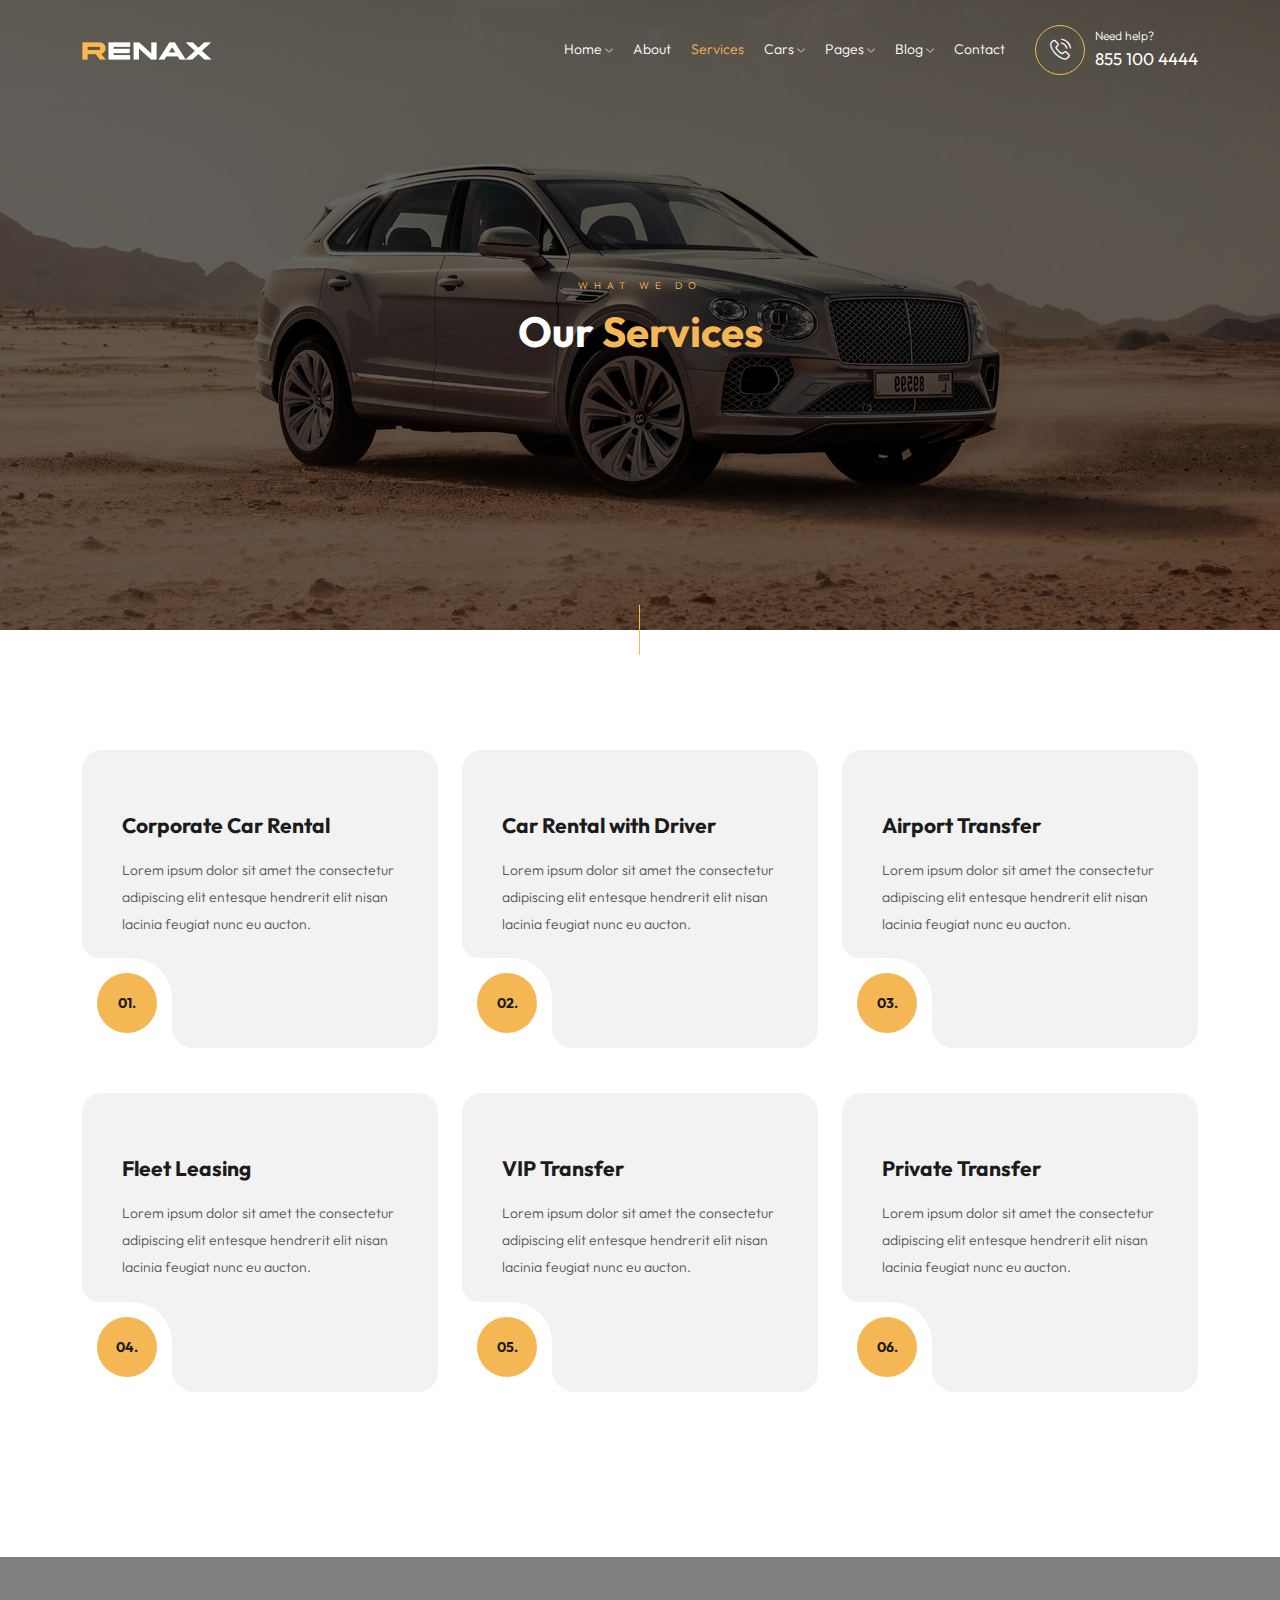
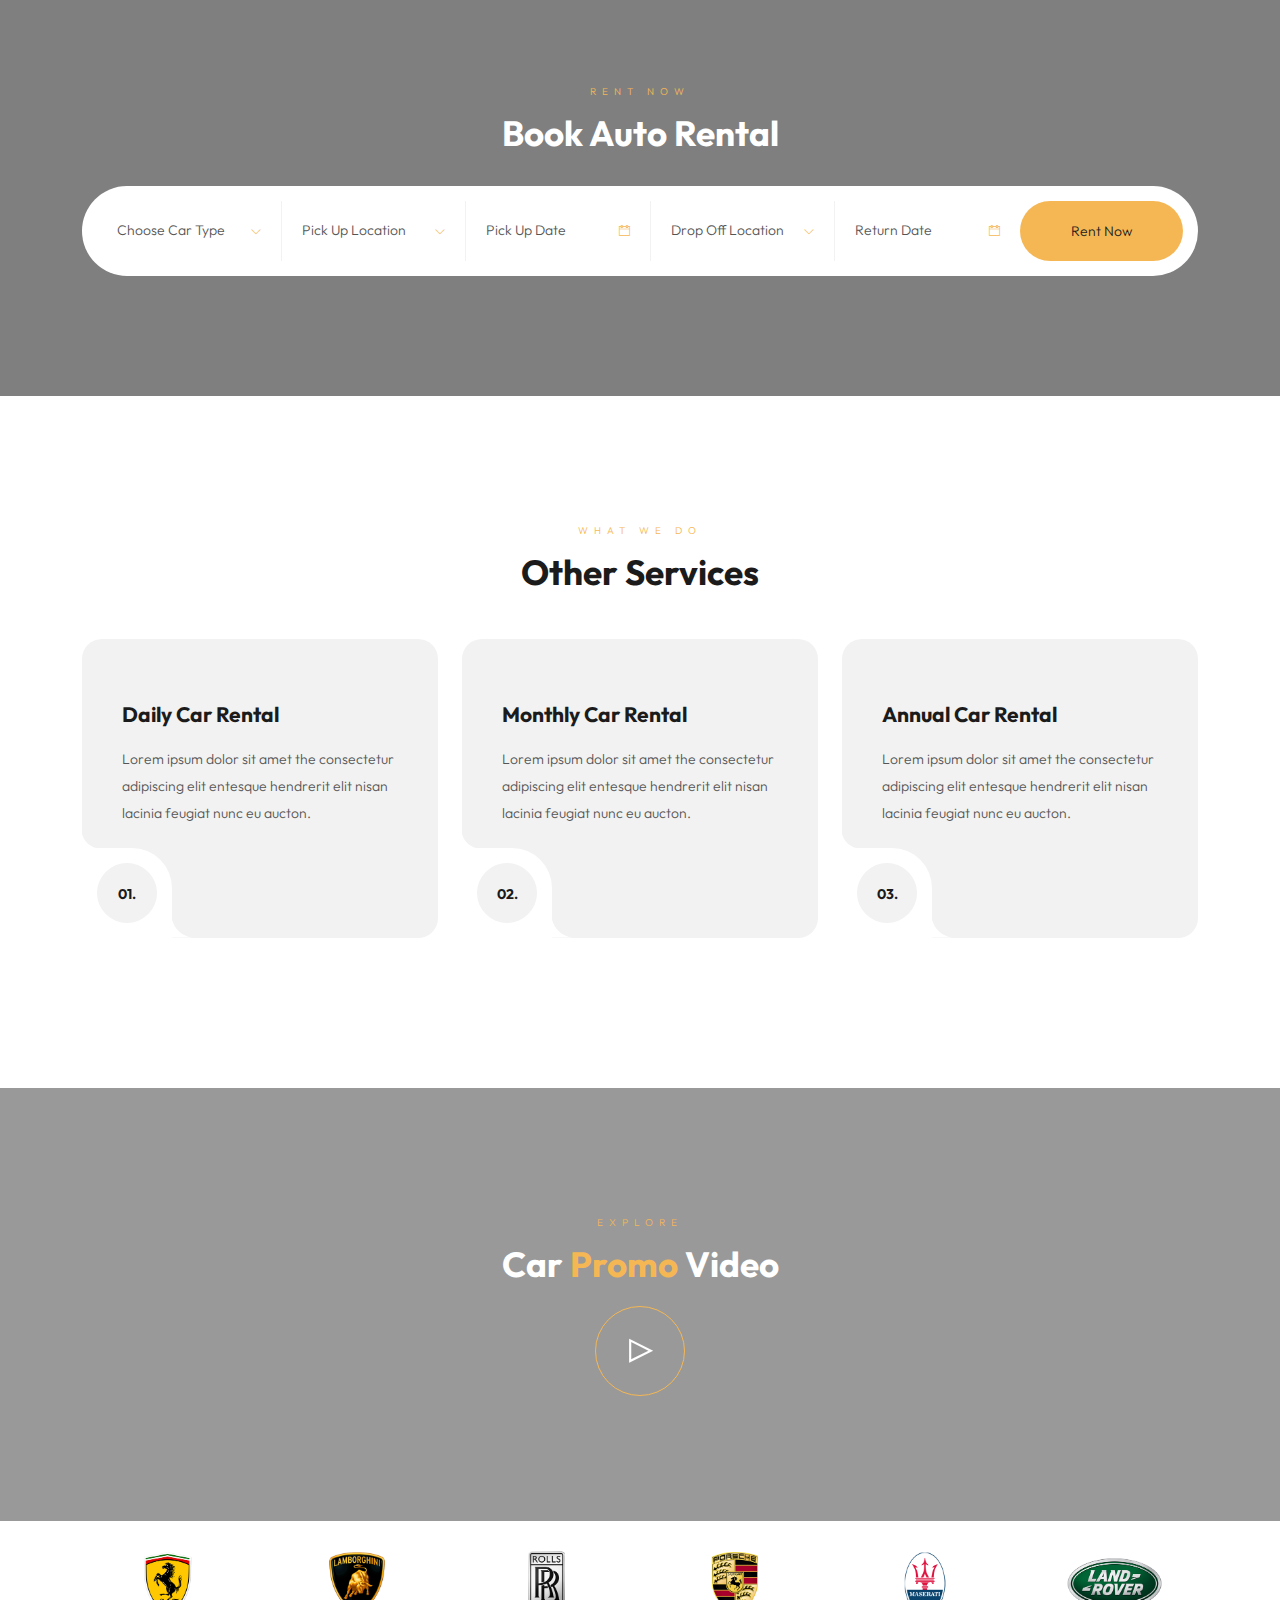
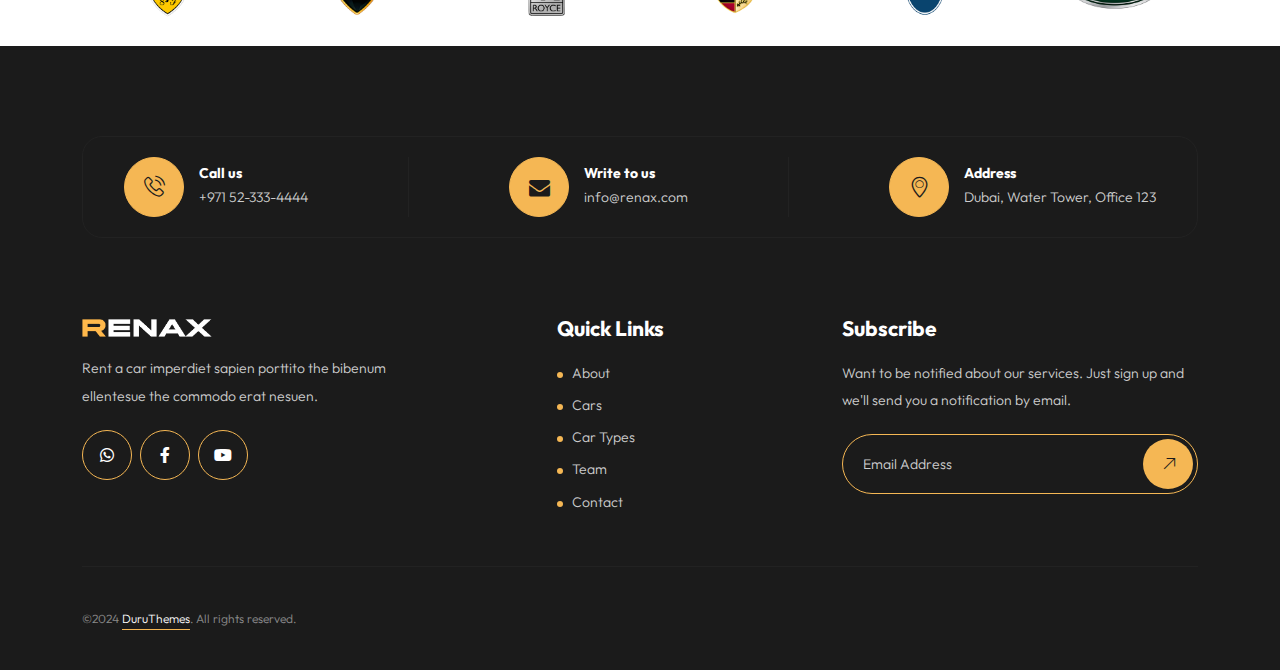
<file: services.html>
<!DOCTYPE html>
<html lang="zxx">
<head>
    <meta charset="utf-8">
    <meta http-equiv="X-UA-Compatible" content="IE=edge" />
    <meta name="viewport" content="width=device-width, initial-scale=1, maximum-scale=1" />
    <title>RENAX</title>
    <link rel="shortcut icon" href="img/favicon.png" />
    <link rel="stylesheet" href="https://fonts.googleapis.com/css2?family=Outfit:wght@300;400;500;600;700;800;900&display=swap">
    <link rel="stylesheet" href="css/plugins.css" />
    <link rel="stylesheet" href="css/style.css" />
</head>
<body>
    <!-- Preloader -->
    <div class="preloader-bg"></div>
    <div id="preloader">
        <div id="preloader-status">
            <div class="preloader-position loader"> <span></span> </div>
        </div>
    </div>
    <!-- Progress scroll totop -->
    <div class="progress-wrap cursor-pointer">
        <svg class="progress-circle svg-content" width="100%" height="100%" viewBox="-1 -1 102 102">
            <path d="M50,1 a49,49 0 0,1 0,98 a49,49 0 0,1 0,-98" />
        </svg>
    </div>
    <!-- Navbar -->
    <nav class="navbar navbar-expand-lg">
        <div class="container">
            <!-- Logo -->
            <div class="logo-wrapper">
                <a class="logo" href="index.html"> <img src="img/logo-light.png" class="logo-img" alt=""> </a>
                <!-- <a class="logo" href="index.html"><h2>Renta<span>x</span></h2></a> -->
            </div>
            <!-- Button -->
            <button class="navbar-toggler" type="button" data-bs-toggle="collapse" data-bs-target="#navbar" aria-controls="navbar" aria-expanded="false" aria-label="Toggle navigation"> <span class="navbar-toggler-icon"><i class="fa-solid fa-bars"></i></span> </button>
            <!-- Menu -->
            <div class="collapse navbar-collapse" id="navbar">
                <ul class="navbar-nav ms-auto">
                    <li class="nav-item dropdown"> <a class="nav-link dropdown-toggle" href="#" role="button" data-bs-toggle="dropdown" data-bs-auto-close="outside" aria-expanded="false">Home <i class="ti-angle-down"></i></a>
                        <ul class="dropdown-menu">
                            <li><a href="index.html" class="dropdown-item"><span>Slider</span></a></li>
                            <li><a href="index2.html" class="dropdown-item"><span>Image</span></a></li>
                            <li><a href="index3.html" class="dropdown-item"><span>Video</span></a></li>
                            <li><a href="index4.html" class="dropdown-item"><span>Slideshow</span></a></li>
                            <li class="dropdown-submenu dropdown"> <a class="dropdown-item dropdown-toggle" data-bs-toggle="dropdown" data-bs-auto-close="outside" aria-expanded="false" href="#"><span>Onepage <i class="ti-angle-right"></i></span></a>
                                <ul class="dropdown-menu">
                                    <li><a href="onepage-slider.html" class="dropdown-item"><span>Slider</span></a></li>
                                    <li><a href="onepage-image.html" class="dropdown-item"><span>Image</span></a></li>
                                    <li><a href="onepage-video.html" class="dropdown-item"><span>Video</span></a></li>
                                    <li><a href="onepage-slideshow.html" class="dropdown-item"><span>Slideshow</span></a></li>
                                </ul>
                            </li>
                        </ul>
                    </li>
                    <li class="nav-item"><a class="nav-link" href="about.html">About</a></li>
                    <li class="nav-item"><a class="nav-link active" href="services.html">Services</a></li>
                    <li class="nav-item dropdown"> <a class="nav-link dropdown-toggle" href="#" role="button" data-bs-toggle="dropdown" data-bs-auto-close="outside" aria-expanded="false">Cars <i class="ti-angle-down"></i></a>
                        <ul class="dropdown-menu">
                            <li><a href="cars.html" class="dropdown-item"><span>Car Grid</span></a></li>
                            <li><a href="cars2.html" class="dropdown-item"><span>Car Listing</span></a></li>
                            <li><a href="car-types.html" class="dropdown-item"><span>Car Types 01</span></a></li>
                            <li><a href="car-types2.html" class="dropdown-item"><span>Car Types 02</span></a></li>
                            <li><a href="car-details.html" class="dropdown-item"><span>Car Details 01</span></a></li>
                            <li><a href="car-details2.html" class="dropdown-item"><span>Car Details 02</span></a></li>
                        </ul>
                    </li>
                    <li class="nav-item dropdown"> <a class="nav-link dropdown-toggle" href="#" role="button" data-bs-toggle="dropdown" data-bs-auto-close="outside" aria-expanded="false">Pages <i class="ti-angle-down"></i></a>
                        <ul class="dropdown-menu">
                            <li><a href="team.html" class="dropdown-item"><span>Team</span></a></li>
                            <li><a href="gallery-image.html" class="dropdown-item"><span>Image Gallery</span></a></li>
                            <li><a href="gallery-video.html" class="dropdown-item"><span>Video Gallery</span></a></li>
                            <li><a href="price.html" class="dropdown-item"><span>Pricing Plan</span></a></li>
                            <li><a href="faq.html" class="dropdown-item"><span>FAQ</span></a></li>
                            <li><a href="testiominals.html" class="dropdown-item"><span>Testiominals</span></a></li>
                            <li><a href="team-single.html" class="dropdown-item"><span>Team Single</span></a></li>
                            <li><a href="404.html" class="dropdown-item"><span>404 Page</span></a></li>
                        </ul>
                    </li>
                    <li class="nav-item dropdown"> <a class="nav-link dropdown-toggle" href="#" role="button" data-bs-toggle="dropdown" data-bs-auto-close="outside" aria-expanded="false">Blog <i class="ti-angle-down"></i></a>
                        <ul class="dropdown-menu">
                            <li><a href="blog.html" class="dropdown-item"><span>Blog Grid</span></a></li>
                            <li><a href="blog2.html" class="dropdown-item"><span>Blog List</span></a></li>
                            <li><a href="post.html" class="dropdown-item"><span>Post Single</span></a></li>
                        </ul>
                    </li>
                    <li class="nav-item"><a class="nav-link" href="contact.html">Contact</a></li>
                </ul>
                <div class="navbar-right">
                    <div class="wrap">
                        <div class="icon"> <i class="flaticon-phone-call"></i> </div>
                        <div class="text">
                            <p>Need help?</p>
                            <h5><a href="tel:8551004444">855 100 4444</a></h5>
                        </div>
                    </div>
                </div>
            </div>
        </div>
    </nav>
    <!-- Header Banner -->
    <section class="banner-header section-padding bg-img" data-overlay-dark="6" data-background="img/slider/11.jpg">
        <div class="v-middle">
            <div class="container">
                <div class="row">
                    <div class="col-md-12 text-center">
                        <h6>What We Do</h6>
                        <h1>Our <span>Services</span></h1>
                    </div>
                </div>
            </div>
        </div>
    </section>
    <!-- divider line -->
    <div class="line-vr-section"></div>
    <!-- Services Box 2 -->
    <section class="services-box2 section-padding">
        <div class="container">
            <div class="row">
                <div class="col-md-4 mb-45">
                    <div class="item">
                        <div class="text">
                            <h5>Corporate Car Rental</h5>
                            <p>Lorem ipsum dolor sit amet the consectetur adipiscing elit entesque hendrerit elit nisan lacinia feugiat nunc eu aucton.</p>
                        </div>
                        <div class="numb">
                            <div class="numb-curv">
                                <div class="number">01.</div>
                                <div class="shap-left-top">
                                    <svg viewBox="0 0 11 11" fill="none" xmlns="http://www.w3.org/2000/svg" class="w-11 h-11">
                                        <path d="M11 1.54972e-06L0 0L2.38419e-07 11C1.65973e-07 4.92487 4.92487 1.62217e-06 11 1.54972e-06Z" fill="#fff"></path>
                                    </svg>
                                </div>
                                <div class="shap-right-bottom">
                                    <svg viewBox="0 0 11 11" fill="none" xmlns="http://www.w3.org/2000/svg" class="w-11 h-11">
                                        <path d="M11 1.54972e-06L0 0L2.38419e-07 11C1.65973e-07 4.92487 4.92487 1.62217e-06 11 1.54972e-06Z" fill="#fff"></path>
                                    </svg>
                                </div>
                            </div>
                        </div>
                    </div>
                </div>
                <div class="col-md-4 mb-45">
                    <div class="item">
                        <div class="text">
                            <h5>Car Rental with Driver</h5>
                            <p>Lorem ipsum dolor sit amet the consectetur adipiscing elit entesque hendrerit elit nisan lacinia feugiat nunc eu aucton.</p>
                        </div>
                        <div class="numb">
                            <div class="numb-curv">
                                <div class="number">02.</div>
                                <div class="shap-left-top">
                                    <svg viewBox="0 0 11 11" fill="none" xmlns="http://www.w3.org/2000/svg" class="w-11 h-11">
                                        <path d="M11 1.54972e-06L0 0L2.38419e-07 11C1.65973e-07 4.92487 4.92487 1.62217e-06 11 1.54972e-06Z" fill="#fff"></path>
                                    </svg>
                                </div>
                                <div class="shap-right-bottom">
                                    <svg viewBox="0 0 11 11" fill="none" xmlns="http://www.w3.org/2000/svg" class="w-11 h-11">
                                        <path d="M11 1.54972e-06L0 0L2.38419e-07 11C1.65973e-07 4.92487 4.92487 1.62217e-06 11 1.54972e-06Z" fill="#fff"></path>
                                    </svg>
                                </div>
                            </div>
                        </div>
                    </div>
                </div>
                <div class="col-md-4 mb-45">
                    <div class="item">
                        <div class="text">
                            <h5>Airport Transfer</h5>
                            <p>Lorem ipsum dolor sit amet the consectetur adipiscing elit entesque hendrerit elit nisan lacinia feugiat nunc eu aucton.</p>
                        </div>
                        <div class="numb">
                            <div class="numb-curv">
                                <div class="number">03.</div>
                                <div class="shap-left-top">
                                    <svg viewBox="0 0 11 11" fill="none" xmlns="http://www.w3.org/2000/svg" class="w-11 h-11">
                                        <path d="M11 1.54972e-06L0 0L2.38419e-07 11C1.65973e-07 4.92487 4.92487 1.62217e-06 11 1.54972e-06Z" fill="#fff"></path>
                                    </svg>
                                </div>
                                <div class="shap-right-bottom">
                                    <svg viewBox="0 0 11 11" fill="none" xmlns="http://www.w3.org/2000/svg" class="w-11 h-11">
                                        <path d="M11 1.54972e-06L0 0L2.38419e-07 11C1.65973e-07 4.92487 4.92487 1.62217e-06 11 1.54972e-06Z" fill="#fff"></path>
                                    </svg>
                                </div>
                            </div>
                        </div>
                    </div>
                </div>
                <div class="col-md-4 mb-45">
                    <div class="item">
                        <div class="text">
                            <h5>Fleet Leasing</h5>
                            <p>Lorem ipsum dolor sit amet the consectetur adipiscing elit entesque hendrerit elit nisan lacinia feugiat nunc eu aucton.</p>
                        </div>
                        <div class="numb">
                            <div class="numb-curv">
                                <div class="number">04.</div>
                                <div class="shap-left-top">
                                    <svg viewBox="0 0 11 11" fill="none" xmlns="http://www.w3.org/2000/svg" class="w-11 h-11">
                                        <path d="M11 1.54972e-06L0 0L2.38419e-07 11C1.65973e-07 4.92487 4.92487 1.62217e-06 11 1.54972e-06Z" fill="#fff"></path>
                                    </svg>
                                </div>
                                <div class="shap-right-bottom">
                                    <svg viewBox="0 0 11 11" fill="none" xmlns="http://www.w3.org/2000/svg" class="w-11 h-11">
                                        <path d="M11 1.54972e-06L0 0L2.38419e-07 11C1.65973e-07 4.92487 4.92487 1.62217e-06 11 1.54972e-06Z" fill="#fff"></path>
                                    </svg>
                                </div>
                            </div>
                        </div>
                    </div>
                </div>
                <div class="col-md-4 mb-45">
                    <div class="item">
                        <div class="text">
                            <h5>VIP Transfer</h5>
                            <p>Lorem ipsum dolor sit amet the consectetur adipiscing elit entesque hendrerit elit nisan lacinia feugiat nunc eu aucton.</p>
                        </div>
                        <div class="numb">
                            <div class="numb-curv">
                                <div class="number">05.</div>
                                <div class="shap-left-top">
                                    <svg viewBox="0 0 11 11" fill="none" xmlns="http://www.w3.org/2000/svg" class="w-11 h-11">
                                        <path d="M11 1.54972e-06L0 0L2.38419e-07 11C1.65973e-07 4.92487 4.92487 1.62217e-06 11 1.54972e-06Z" fill="#fff"></path>
                                    </svg>
                                </div>
                                <div class="shap-right-bottom">
                                    <svg viewBox="0 0 11 11" fill="none" xmlns="http://www.w3.org/2000/svg" class="w-11 h-11">
                                        <path d="M11 1.54972e-06L0 0L2.38419e-07 11C1.65973e-07 4.92487 4.92487 1.62217e-06 11 1.54972e-06Z" fill="#fff"></path>
                                    </svg>
                                </div>
                            </div>
                        </div>
                    </div>
                </div>
                <div class="col-md-4 mb-45">
                    <div class="item">
                        <div class="text">
                            <h5>Private Transfer</h5>
                            <p>Lorem ipsum dolor sit amet the consectetur adipiscing elit entesque hendrerit elit nisan lacinia feugiat nunc eu aucton.</p>
                        </div>
                        <div class="numb">
                            <div class="numb-curv">
                                <div class="number">06.</div>
                                <div class="shap-left-top">
                                    <svg viewBox="0 0 11 11" fill="none" xmlns="http://www.w3.org/2000/svg" class="w-11 h-11">
                                        <path d="M11 1.54972e-06L0 0L2.38419e-07 11C1.65973e-07 4.92487 4.92487 1.62217e-06 11 1.54972e-06Z" fill="#fff"></path>
                                    </svg>
                                </div>
                                <div class="shap-right-bottom">
                                    <svg viewBox="0 0 11 11" fill="none" xmlns="http://www.w3.org/2000/svg" class="w-11 h-11">
                                        <path d="M11 1.54972e-06L0 0L2.38419e-07 11C1.65973e-07 4.92487 4.92487 1.62217e-06 11 1.54972e-06Z" fill="#fff"></path>
                                    </svg>
                                </div>
                            </div>
                        </div>
                    </div>
                </div>
            </div>
        </div>
    </section>
    <!-- Booking Search -->
    <section class="background bg-img bg-fixed section-padding" data-overlay-dark="5" data-background="img/slider/2.jpg">
        <div class="container">
            <div class="row">
                <div class="col-md-12 text-center mb-15">
                    <div class="section-subtitle">Rent Now</div>
                    <div class="section-title white">Book Auto Rental</div>
                </div>
            </div>
            <div class="booking-inner clearfix">
                <form action="#0" class="form1 brdr clearfix">
                    <div class="col2 c3">
                        <div class="select1_wrapper">
                            <label>Choose Car Type</label>
                            <div class="select1_inner">
                                <select class="select2 select" style="width: 100%">
                                    <option value="0">Choose Car Type</option>
                                    <option value="1">All</option>
                                    <option value="2">Luxury Cars</option>
                                    <option value="3">Sport Cars</option>
                                    <option value="4">SUVs</option>
                                    <option value="5">Convertible</option>
                                </select>
                            </div>
                        </div>
                    </div>
                    <div class="col2 c4">
                        <div class="select1_wrapper">
                            <label>Pick Up Location</label>
                            <div class="select1_inner">
                                <select class="select2 select" style="width: 100%">
                                    <option value="0">Pick Up Location</option>
                                    <option value="1">Dubai</option>
                                    <option value="2">Abu Dhabi</option>
                                    <option value="3">Sharjah</option>
                                    <option value="4">Alain</option>
                                </select>
                            </div>
                        </div>
                    </div>
                    <div class="col1 c1">
                        <div class="input1_wrapper">
                            <label>Pick Up Date</label>
                            <div class="input1_inner">
                                <input type="text" class="form-control input datepicker" placeholder="Pick Up Date" required>
                            </div>
                        </div>
                    </div>
                    <div class="col2 c5">
                        <div class="select1_wrapper">
                            <label>Drop Off Location</label>
                            <div class="select1_inner">
                                <select class="select2 select" style="width: 100%">
                                    <option value="0">Drop Off Location</option>
                                    <option value="1">Alain</option>
                                    <option value="2">Sharjah</option>
                                    <option value="3">Abu Dhabi</option>
                                    <option value="4">Dubai</option>
                                </select>
                            </div>
                        </div>
                    </div>
                    <div class="col1 c2">
                        <div class="input1_wrapper">
                            <label>Return Date</label>
                            <div class="input1_inner">
                                <input type="text" class="form-control input datepicker" placeholder="Return Date">
                            </div>
                        </div>
                    </div>
                    <div class="col3 c6">
                        <button type="submit" class="booking-button">Rent Now</button>
                    </div>
                </form>
            </div>
        </div>
    </section>
    <!-- Other Services -->
    <section class="process section-padding">
        <div class="container">
            <div class="row justify-content-center">
                <div class="col-md-12 text-center mb-30">
                    <div class="section-subtitle">What We Do</div>
                    <div class="section-title">Other Services</div>
                </div>
            </div>
            <div class="row">
                <div class="col-md-4 mb-30">
                    <div class="item">
                        <div class="text">
                            <h5>Daily Car Rental</h5>
                            <p>Lorem ipsum dolor sit amet the consectetur adipiscing elit entesque hendrerit elit nisan lacinia feugiat nunc eu aucton.</p>
                        </div>
                        <div class="numb">
                            <div class="numb-curv">
                                <div class="number">01.</div>
                                <div class="shap-left-top">
                                    <svg viewBox="0 0 11 11" fill="none" xmlns="http://www.w3.org/2000/svg" class="w-11 h-11">
                                        <path d="M11 1.54972e-06L0 0L2.38419e-07 11C1.65973e-07 4.92487 4.92487 1.62217e-06 11 1.54972e-06Z" fill="#fff"></path>
                                    </svg>
                                </div>
                                <div class="shap-right-bottom">
                                    <svg viewBox="0 0 11 11" fill="none" xmlns="http://www.w3.org/2000/svg" class="w-11 h-11">
                                        <path d="M11 1.54972e-06L0 0L2.38419e-07 11C1.65973e-07 4.92487 4.92487 1.62217e-06 11 1.54972e-06Z" fill="#fff"></path>
                                    </svg>
                                </div>
                            </div>
                        </div>
                    </div>
                </div>
                <div class="col-md-4 mb-30">
                    <div class="item">
                        <div class="text">
                            <h5>Monthly Car Rental</h5>
                            <p>Lorem ipsum dolor sit amet the consectetur adipiscing elit entesque hendrerit elit nisan lacinia feugiat nunc eu aucton.</p>
                        </div>
                        <div class="numb">
                            <div class="numb-curv">
                                <div class="number">02.</div>
                                <div class="shap-left-top">
                                    <svg viewBox="0 0 11 11" fill="none" xmlns="http://www.w3.org/2000/svg" class="w-11 h-11">
                                        <path d="M11 1.54972e-06L0 0L2.38419e-07 11C1.65973e-07 4.92487 4.92487 1.62217e-06 11 1.54972e-06Z" fill="#fff"></path>
                                    </svg>
                                </div>
                                <div class="shap-right-bottom">
                                    <svg viewBox="0 0 11 11" fill="none" xmlns="http://www.w3.org/2000/svg" class="w-11 h-11">
                                        <path d="M11 1.54972e-06L0 0L2.38419e-07 11C1.65973e-07 4.92487 4.92487 1.62217e-06 11 1.54972e-06Z" fill="#fff"></path>
                                    </svg>
                                </div>
                            </div>
                        </div>
                    </div>
                </div>
                <div class="col-md-4 mb-30">
                    <div class="item">
                        <div class="text">
                            <h5>Annual Car Rental</h5>
                            <p>Lorem ipsum dolor sit amet the consectetur adipiscing elit entesque hendrerit elit nisan lacinia feugiat nunc eu aucton.</p>
                        </div>
                        <div class="numb">
                            <div class="numb-curv">
                                <div class="number">03.</div>
                                <div class="shap-left-top">
                                    <svg viewBox="0 0 11 11" fill="none" xmlns="http://www.w3.org/2000/svg" class="w-11 h-11">
                                        <path d="M11 1.54972e-06L0 0L2.38419e-07 11C1.65973e-07 4.92487 4.92487 1.62217e-06 11 1.54972e-06Z" fill="#fff"></path>
                                    </svg>
                                </div>
                                <div class="shap-right-bottom">
                                    <svg viewBox="0 0 11 11" fill="none" xmlns="http://www.w3.org/2000/svg" class="w-11 h-11">
                                        <path d="M11 1.54972e-06L0 0L2.38419e-07 11C1.65973e-07 4.92487 4.92487 1.62217e-06 11 1.54972e-06Z" fill="#fff"></path>
                                    </svg>
                                </div>
                            </div>
                        </div>
                    </div>
                </div>
            </div>
        </div>
    </section>
    <!-- Video -->
    <section class="video-wrapper video section-padding bg-img bg-fixed" data-overlay-dark="4" data-background="img/slider/1.jpg">
        <div class="container">
            <div class="row">
                <div class="col-md-12 text-center">
                    <div class="section-subtitle">Explore</div>
                    <div class="section-title white">Car <span>Promo</span> Video</div>
                </div>
            </div>
            <div class="row">
                <div class="text-center col-md-12">
                    <a class="vid" href="https://youtu.be/1LxcTt1adfY">
                        <div class="vid-butn"> <span class="icon"> <i class="ti-control-play"></i> </span> </div>
                    </a>
                </div>
            </div>
        </div>
    </section>
    <!-- Clients -->
    <section class="clients">
        <div class="container">
            <div class="row">
                <div class="col-lg-12 col-md-12">
                    <div class="owl-carousel owl-theme">
                        <div class="clients-logo">
                            <a href="#0"><img src="img/clients/1.png" alt=""></a>
                        </div>
                        <div class="clients-logo">
                            <a href="#0"><img src="img/clients/2.png" alt=""></a>
                        </div>
                        <div class="clients-logo">
                            <a href="#0"><img src="img/clients/3.png" alt=""></a>
                        </div>
                        <div class="clients-logo">
                            <a href="#0"><img src="img/clients/4.png" alt=""></a>
                        </div>
                        <div class="clients-logo">
                            <a href="#0"><img src="img/clients/5.png" alt=""></a>
                        </div>
                        <div class="clients-logo">
                            <a href="#0"><img src="img/clients/6.png" alt=""></a>
                        </div>
                        <div class="clients-logo">
                            <a href="#0"><img src="img/clients/7.png" alt=""></a>
                        </div>
                        <div class="clients-logo">
                            <a href="#0"><img src="img/clients/8.png" alt=""></a>
                        </div>
                    </div>
                </div>
            </div>
        </div>
    </section>
    <!-- Footer -->
    <footer class="footer clearfix">
        <div class="container">
            <!-- first footer -->
            <div class="first-footer">
                <div class="row">
                    <div class="col-md-12">
                        <div class="links dark footer-contact-links">
                            <div class="footer-contact-links-wrapper">
                                <div class="footer-contact-link-wrapper">
                                    <div class="image-wrapper footer-contact-link-icon">
                                        <div class="icon-footer"> <i class="flaticon-phone-call"></i> </div>
                                    </div>
                                    <div class="footer-contact-link-content">
                                        <h6>Call us</h6>
                                        <p>+971 52-333-4444</p>
                                    </div>
                                </div>
                                <div class="footer-contact-links-divider"></div>
                                <div class="footer-contact-link-wrapper">
                                    <div class="image-wrapper footer-contact-link-icon">
                                        <div class="icon-footer"> <i class="omfi-envelope"></i> </div>
                                    </div>
                                    <div class="footer-contact-link-content">
                                        <h6>Write to us</h6>
                                        <p>info@renax.com</p>
                                    </div>
                                </div>
                                <div class="footer-contact-links-divider"></div>
                                <div class="footer-contact-link-wrapper">
                                    <div class="image-wrapper footer-contact-link-icon">
                                        <div class="icon-footer"> <i class="omfi-location"></i> </div>
                                    </div>
                                    <div class="footer-contact-link-content">
                                        <h6>Address</h6>
                                        <p>Dubai, Water Tower, Office 123</p>
                                    </div>
                                </div>
                            </div>
                        </div>
                    </div>
                </div>
            </div>
            <!-- second footer -->
            <div class="second-footer">
                <div class="row">
                    <!-- about & social icons -->
                    <div class="col-md-4 widget-area">
                        <div class="widget clearfix">
                            <div class="footer-logo"><img src="img/logo-light.png" alt=""></div>
                            <!-- <div class="footer-logo"><h2>CARE<span>X</span></h2></div> -->
                            <div class="widget-text">
                                <p>Rent a car imperdiet sapien porttito the bibenum ellentesue the commodo erat nesuen.</p>
                                <div class="social-icons">
                                    <ul class="list-inline">
                                        <li><a href="#"><i class="fa-brands fa-whatsapp"></i></a></li>
                                        <li><a href="#"><i class="fa-brands fa-facebook-f"></i></a></li>
                                        <li><a href="#"><i class="fa-brands fa-youtube"></i></a></li>
                                    </ul>
                                </div>
                            </div>
                        </div>
                    </div>
                    <!-- quick links -->
                    <div class="col-md-3 offset-md-1 widget-area">
                        <div class="widget clearfix usful-links">
                            <h3 class="widget-title">Quick Links</h3>
                            <ul>
                                <li><a href="about.html">About</a></li>
                                <li><a href="cars.html">Cars</a></li>
                                <li><a href="car-types.html">Car Types</a></li>
                                <li><a href="team.html">Team</a></li>
                                <li><a href="contact.html">Contact</a></li>
                            </ul>
                        </div>
                    </div>
                    <!-- subscribe -->
                    <div class="col-md-4 widget-area">
                        <div class="widget clearfix">
                            <h3 class="widget-title">Subscribe</h3>
                            <p>Want to be notified about our services. Just sign up and we'll send you a notification by email.</p>
                            <div class="widget-newsletter">
                                <form action="#">
                                    <input type="email" placeholder="Email Address" required>
                                    <button type="submit"><i class="ti-arrow-top-right"></i></button>
                                </form>
                            </div>
                        </div>
                    </div>
                </div>
            </div>
            <!-- bottom footer -->
            <div class="bottom-footer-text">
                <div class="row copyright">
                    <div class="col-md-12">
                        <p class="mb-0">&copy;2024 <a href="#">DuruThemes</a>. All rights reserved.</p>
                    </div>
                </div>
            </div>
        </div>
    </footer>
    <!-- jQuery -->
    <script src="js/jquery-3.7.1.min.js"></script>
    <script src="js/jquery-migrate-3.4.1.min.js"></script>
    <script src="js/modernizr-2.6.2.min.js"></script>
    <script src="js/imagesloaded.pkgd.min.js"></script>
    <script src="js/jquery.isotope.v3.0.2.js"></script>
    <script src="js/popper.min.js"></script>
    <script src="js/bootstrap.min.js"></script>
    <script src="js/scrollIt.min.js"></script>
    <script src="js/jquery.waypoints.min.js"></script>
    <script src="js/owl.carousel.min.js"></script>
    <script src="js/jquery.stellar.min.js"></script>
    <script src="js/jquery.magnific-popup.js"></script>
    <script src="js/select2.js"></script>
    <script src="js/datepicker.js"></script>
    <script src="js/YouTubePopUp.js"></script>
    <script src="js/custom.js"></script>
</body>
</html>
</file>
<file: css/plugins.css>
/* ----------------------------------------------------------------
			[ All Css Plugins & Helper services File ]
-----------------------------------------------------------------*/

/* == Bootstrap == */
@import url("plugins/bootstrap.min.css");

/* == Owl.carousel == */
@import url("plugins/owl.carousel.min.css");
@import url("plugins/owl.theme.default.min.css");

/* == Animate css == */
@import url("plugins/animate.min.css");

/* == Icons (omFont, flaticon, themify and fontawesome icons ==*/
@import url("plugins/omFont.css");
@import url("plugins/flaticon.css");
@import url("plugins/themify-icons.css");
@import url("plugins/font-awesome-pro.css");

/* == Magnific-popup gallery  == */
@import url("plugins/magnific-popup.css");

/* == YouTubePopUp == */
@import url("plugins/YouTubePopUp.css");

/* == Booking == */
@import url("plugins/select2.css");
@import url("plugins/datepicker.css");

/* == Vegas Slider == */
@import url("plugins/vegas.slider.min.css");
</file>
<file: css/style.css>
/* -----------------------------------------------------------------------------------

01. Typography style
02. Preloader style
03. Owl-Theme Custom style
04. Section style
05. Navbar style
06. Header style
07. Slider style
08. Parallax Header style
09. Kenburns SlideShow style
10. Video Background style
11. Banner Header style
12. About style
13. Team style
14. Team-Single style
15. Cars 1 style
16. Cars 2 style
17. Car Details style
18. Car Types 1 style
19. Car Types 2 style
20. Services Box style
21. Testimonials style
22. Process style
23. Process Number style
24. Gallery Image style
25. Video Gallery style
26. Video Popup style
27. Accordion Box (for Faqs) style
28. Price style
29. Clients style
30. Booking style
31. Blog 1 style
32. Blog 2 style
33. Post style
34. Contact style
35. Contact Box style
36. 404 style
37. Button style
38. LetsTalk style
39. App style
40. Footer style
41. toTop Button style
42. Responsive style
43. Overlay Effect Bg image style
44. Modal Popup style
 
----------------------------------------------------------------------------------- */


/* ======= Typography style ======= */
html,
body {
    -moz-osx-font-smoothing: grayscale;
    -webkit-font-smoothing: antialiased;
    -moz-font-smoothing: antialiased;
    font-smoothing: antialiased;
}
* {
    margin: 0;
    padding: 0;
    -webkit-box-sizing: border-box;
    box-sizing: border-box;
    outline: none;
    list-style: none;
    word-wrap: break-word;
}
body {
    font-family: 'Outfit', sans-serif;
    font-size: 14px;
    font-weight: 300;
    line-height: 1.95em;
    color: #555;
    overflow-x: hidden !important;
}
p {
    font-family: 'Outfit', sans-serif;
    font-size: 14px;
    font-weight: 300;
    line-height: 1.95em;
    color: #555;
    margin-bottom: 15px;
}
h1 {
    font-size: 42px;
}
h2 {
    font-size: 35px;
}
h3 {
    font-size: 28px;
}
h4 {
    font-size: 21px;
}
h5 {
    font-size: 17px;
}
h6 {
    font-size: 14px;
}
h1,
h2,
h3,
h4,
h5,
h6 {
    font-family: 'Outfit', sans-serif;
    font-weight: 700;
    line-height: 1.5em;
    margin: 0 0 15px 0;
    color: #1b1b1b;
}
img {
    width: 100%;
    height: auto;
    -webkit-transition: all 0.5s;
    -o-transition: all 0.5s;
    transition: all 0.5s;
}
span,
a,
a:hover {
    display: inline-block;
    text-decoration: none;
    color: inherit;
}
b {
    font-weight: 700;
    color: #1b1b1b;
}
/* text field */
button,
input,
optgroup,
select,
textarea {
    font-family: 'Outfit', sans-serif;
}
input[type="password"]:focus,
input[type="email"]:focus,
input[type="text"]:focus,
input[type="file"]:focus,
input[type="radio"]:focus,
input[type="checkbox"]:focus,
textarea:focus {
    outline: none;
}
input[type="password"],
input[type="email"],
input[type="text"],
input[type="file"],
textarea {
    max-width: 100%;
    margin-bottom: 15px;
    padding: 18.5px 20px;
    height: auto;
    background-color: #fff;
    -webkit-box-shadow: none;
    box-shadow: none;
    display: block;
    width: 100%;
    line-height: 1.5em;
    font-family: 'Outfit', sans-serif;
    font-size: 14px;
    font-weight: 300;
    color: #555;
    background-image: none;
    border: none;
    border-radius: 30px;
}
input[type="submit"],
input[type="reset"],
input[type="button"],
button {
    text-shadow: none;
    -webkit-box-shadow: none;
    box-shadow: none;
    line-height: 1.95em;
    -webkit-transition: background-color .15s ease-out;
    transition: background-color .15s ease-out;
    background: #1b1b1b;
    border: none;
}
input[type="submit"]:hover,
input[type="reset"]:hover,
input[type="button"]:hover,
button:hover {
    color: #555;
    border: none;
}
select {
    padding: 10px;
    border-radius: 5px;
}
textarea:focus,
textarea:active,
textarea::placeholder {
    color: #555;
}
table,
th,
tr,
td {
    border: 0px solid #555;
}
th,
tr,
td {
    padding: 10px;
}
input[type="radio"],
input[type="checkbox"] {
    display: inline;
}
/* submit and alert success  */
input[type="submit"] {
    display: inline-block;
    height: auto;
    padding: 19px 35px;
    border: none;
    border-radius: 0;
    background-color: #f5b754;
    -webkit-transition: border-color 400ms ease, color 400ms ease, background-color 400ms ease;
    transition: border-color 400ms ease, color 400ms ease, background-color 400ms ease;
    color: #1b1b1b;
    line-height: 20px;
    font-weight: 300;
    text-align: center;
    font-size: 14px;
    border-radius: 30px;
}
input[type="submit"]:hover {
    border: none;
    background-color: #1b1b1b;
    color: #fff;
}
.alert-success {
    background: transparent;
    color: #555;
    border: 1px solid #f5b754;
    border-radius: 20px;
}
/* placeholder */
::-webkit-input-placeholder {
    color: #555;
    font-family: 'Outfit', sans-serif;
    font-size: 14px;
    font-weight: 300;
}
:-moz-placeholder {
    color: #555;
}
::-moz-placeholder {
    color: #555;
    opacity: 1;
}
:-ms-input-placeholder {
    color: #555;
}
/* Important */
.bg-position-top {
    background-position: top;
}
.bg-position-center {
    background-position: center;
}
.bg-position-bottom {
    background-position: bottom;
}
.o-hidden {
    overflow: hidden;
}
.position-re {
    position: relative;
}
.full-width {
    width: 100%;
}
.bg-img {
    background-size: cover;
    background-repeat: no-repeat;
}
.bg-fixed {
    background-attachment: fixed;
}
.bg-gray {
    background-color: #f2f2f2;
}
.bg-white {
    background-color: #fff;
}
.bg-yellow {
    background-color: #f5b754;
}
.txt-dark {
    color: #1b1b1b;
}
.pattern {
    background-repeat: repeat;
    background-size: auto;
}
.bold {
    font-weight: 700;
}
.count {
    font-family: 'Outfit', sans-serif;
}
.valign {
    display: -webkit-box;
    display: -ms-flexbox;
    display: flex;
    -webkit-box-align: center;
    -ms-flex-align: center;
    align-items: center;
}
.v-middle {
    position: absolute;
    width: 100%;
    top: 50%;
/*    left: 0;*/
    -webkit-transform: translate(0%, -50%);
    transform: translate(0%, -50%);
    z-index: 9;
}
.v-middle2 {
    position: absolute;
    width: 100%;
    top: 50%;
    left: 0;
    -webkit-transform: translate(0%, -50%);
    transform: translate(0%, -50%);
}
.v-bottom {
    position: absolute;
    width: 100%;
    bottom: 5%;
    left: 0;
    -webkit-transform: translate(0%, -5%);
    transform: translate(0%, -5%);
    z-index: 9;
}
.js .animate-box {
    opacity: 0;
}
:root {
    scroll-behavior: auto;
}
.position-relative {
    position: relative !important;
}
.bp-bottom {
    background-position: bottom;
}
.bp-top {
    background-position: top;
}
.bp-center {
    background-position: center;
}
hr {
    margin-top: 5px;
    margin-bottom: 15px;
    border: 0;
}
.mt-15 {
    margin-top: 15px !important;
}
.mt-30 {
    margin-top: 30px !important;
}
.mt-45 {
    margin-top: 45px !important;
}
.mt-60 {
    margin-top: 60px !important;
}
.mt-90 {
    margin-top: 90px !important;
}

.mt--120 {
    margin-top: -120px !important;
}

.mb-0 {
    margin-bottom: 0 !important;
}
.mb-15 {
    margin-bottom: 15px !important;
}
.mb-20 {
    margin-bottom: 20px !important;
}
.mb-30 {
    margin-bottom: 30px !important;
}
.mb-45 {
    margin-bottom: 45px !important;
}
.mb-60 {
    margin-bottom: 60px !important;
}
.mb-90 {
    margin-bottom: 90px !important;
}
.mb-120 {
    margin-bottom: 120px !important;
}
.pt-60 {
    padding-top: 60px !important;
}
.pb-0 {
    padding-bottom: 0 !important;
}
.no-padding {
    padding: 0 !important;
}
.ml-30 {
    margin-left: 30px !important;
}
.mr-10 {
    margin-right: 10px !important;
}
.mr-15 {
    margin-right: 15px !important;
}
/* list */
.list {
    position: relative;
    display: block;
}
.list li {
    position: relative;
    display: flex;
    align-items: center;
}
.list li + li {
    margin-top: 10px;
}
.list-icon {
    display: grid;
}
.list-icon span {
    font-size: 10px;
    color: #1b1b1b;
    background-color: #f2f2f2;
    text-align: center;
    padding: 15px;
    border-radius: 100%;
}
.list-text {
    margin-left: 15px;
}
.list-text p {
    font-size: 14px;
    margin: 0;
    color: #555;
}
/* vertical line */
.line-vr-section {
    position: relative;
    margin: -25px auto;
    border: 0;
    border-left: 1px solid;
    border-color: #f5b754;
    width: 2px;
    height: 50px;
    z-index: 10;
    opacity: 1;
}


/* ======= Preloader style ======= */
.preloader-bg,
#preloader {
    position: fixed;
    width: 100%;
    height: 100%;
    overflow: hidden;
    background: #fff;
    z-index: 10000009;
}
#preloader {
    display: table;
    table-layout: fixed;
}
#preloader-status {
    display: table-cell;
    vertical-align: middle;
}
.preloader-position {
    position: relative;
    margin: 0 auto;
    text-align: center;
    -webkit-box-sizing: border-box;
    -moz-box-sizing: border-box;
    -ms-box-sizing: border-box;
    -o-box-sizing: border-box;
    box-sizing: border-box;
}
.loader {
    position: relative;
    width: 70px;
    height: 70px;
    left: 50%;
    top: auto;
    margin-left: -22px;
    margin-top: 1px;
    -webkit-animation: rotate 1s infinite linear;
    -moz-animation: rotate 1s infinite linear;
    -ms-animation: rotate 1s infinite linear;
    -o-animation: rotate 1s infinite linear;
    animation: rotate 1s infinite linear;
    border: 1px solid rgba(0, 0, 0, 0.1);
    -webkit-border-radius: 50%;
    -moz-border-radius: 50%;
    -ms-border-radius: 50%;
    -o-border-radius: 50%;
    border-radius: 50%;
}
.loader span {
    position: absolute;
    width: 70px;
    height: 70px;
    top: -1px;
    left: -1px;
    border: 1px solid transparent;
    border-top: 1px solid #f5b754;
    -webkit-border-radius: 50%;
    -moz-border-radius: 50%;
    -ms-border-radius: 50%;
    -o-border-radius: 50%;
    border-radius: 50%;
}
@-webkit-keyframes rotate {
    0% {
        -webkit-transform: rotate(0deg);
    }

    100% {
        -webkit-transform: rotate(360deg);
    }
}
@keyframes rotate {
    0% {
        transform: rotate(0deg);
    }

    100% {
        transform: rotate(360deg);
    }
}


/* ======= Owl-Theme Custom style ======= */
.owl-theme .owl-nav.disabled + .owl-dots {
    margin-top: 10px;
    line-height: .7;
    display: block;
}
.owl-theme .owl-dots .owl-dot span {
    width: 15px;
    height: 15px;
    margin: 0 3px;
    border-radius: 50%;
    background: #ececec;
    border: 1px solid #ececec;
}
.owl-theme .owl-dots .owl-dot.active span,
.owl-theme .owl-dots .owl-dot:hover span {
    background: #f5b754;
    border: 1px solid #f5b754;
}
.owl-carousel .owl-nav button.owl-next,
.owl-carousel .owl-nav button.owl-prev,
.owl-carousel button.owl-dot {
    outline: none;
}
.owl-theme .owl-dots .owl-dot {
    display: inline-block;
    zoom: 1;
    background: transparent;
}
/* owl-nav next and prev */
.owl-nav {
    position: absolute;
    bottom: 5%;
    right: 12%;
}
.owl-prev {
    float: left;
}
.owl-next {
    float: right;
}
/* owl-theme owl-nav */
.owl-theme .owl-nav {
    position: absolute !important;
    top: 45% !important;
    bottom: auto !important;
    width: 100%
}
.owl-theme .owl-nav {
    position: relative;
    position: absolute;
    bottom: 0;
    left: 50%;
    -webkit-transform: translateX(-50%);
    -ms-transform: translateX(-50%);
    transform: translateX(-50%);
}
.owl-theme .owl-prev,
.owl-theme .owl-prev {
    left: 10px !important
}
.owl-theme .owl-next {
    right: 10px !important
}
.owl-theme .owl-prev > span,
.owl-theme .owl-next > span {
    position: absolute;
    line-height: 0;
    top: 50%;
    left: 50%;
    -webkit-transform: translate(-50%, -50%);
    -ms-transform: translate(-50%, -50%);
    transform: translate(-50%, -50%)
}
.owl-theme .owl-nav [class*=owl-] {
    width: 50px;
    height: 50px;
    line-height: 45px;
    background: #f5b754;
    border-radius: 0;
    color: #1b1b1b;
    font-size: 10px;
    margin-right: 30px;
    margin-left: 30px;
    cursor: pointer;
    border: 1px solid #f5b754;
    transition: all 0.2s ease-in-out;
    transform: scale(1.0);
    border-radius: 100%;
}
.owl-theme .owl-nav [class*=owl-]:hover {
    background: #fff;
    border: 1px solid #fff;
    color: #06182d;
}
.owl-theme .owl-nav {
    top: 35% !important;
}
.owl-theme .owl-nav [class*=owl-] {
    opacity: 0;
}
.owl-theme:hover .owl-nav [class*=owl-] {
    opacity: 1;
}



/* ======= Section style ======= */
.section-padding {
    padding: 120px 0;
}
.section-title {
    font-size: 35px;
    font-family: 'Outfit', sans-serif;
    color: #1b1b1b;
    position: relative;
    margin-bottom: 15px;
    line-height: 1.25em;
    font-weight: 700;
}
[data-overlay-dark] .section-title span,
.section-title span {
    color: #f5b754;
}
.section-title.white {
    color: #fff;
}
.section-title.black {
    color: #1b1b1b;
}

.section-subtitle {
    font-size: 10px;
    line-height: 10px;
    font-family: 'Outfit', sans-serif;
    font-weight: 300;
    color: #f5b754;
    margin-bottom: 15px;
    position: relative;
    display: inline-block;
    z-index: 1;
    text-transform: uppercase;
    letter-spacing: 6px;
}
.section-subtitle.white {
    color: #fff;
}


/* ======= Navbar style ======= */
.navbar {
    position: absolute;
    left: 0;
    top: 0;
    width: 100%;
    background: transparent;
    z-index: 99;
    padding-right: 0;
    padding-left: 0;
    padding-top: 0;
    padding-bottom: 0;
    height: 100px;
    border: none;
}
.navbar .container {
    border: none;
}
.nav-scroll .container {
    border: none;
}
.navbar-toggler-icon {
    background-image: none;
}
.navbar .navbar-toggler-icon,
.navbar .icon-bar {
    color: #fff;
}
.navbar .navbar-nav .nav-link {
    font-family: 'Outfit', sans-serif;
    font-size: 14px;
    font-weight: 300;
    color: #fff;
    margin: 1px;
    -webkit-transition: all .4s;
    transition: all .4s;
    padding-right: 9px;
    padding-left: 9px;
}
.navbar .navbar-nav .nav-link.nav-color {
    color: #1b1b1b;
}
.navbar .navbar-nav .nav-link:hover {
    color: #f5b754;
}
.navbar .navbar-nav .nav-link:hover i {
    color: #f5b754;
}
.navbar .navbar-nav .active {
    color: #f5b754 !important;
}
.navbar .navbar-nav .active i {
    color: #f5b754;
}
.nav-scroll {
    background: #fff;
    padding: 0 0 0 0;
    position: fixed;
    top: -100px;
    left: 0;
    width: 100%;
    -webkit-transition: -webkit-transform .5s;
    transition: -webkit-transform .5s;
    transition: transform .5s;
    transition: transform .5s, -webkit-transform .5s;
    -webkit-transform: translateY(100px);
    transform: translateY(100px);
    border: none;
        -webkit-box-shadow: 0px 5px 15px rgb(15 36 84 / 5%);
    box-shadow: 0px 5px 15px rgb(15 36 84 / 5%);
}
.nav-scroll .navbar-toggler-icon,
.nav-scroll .icon-bar {
    color: #1b1b1b;
}
.nav-scroll .navbar-nav .nav-link {
    color: #1b1b1b;
}
.nav-scroll .navbar-nav .active {
    color: #f5b754;
}
.nav-scroll .navbar-nav .logo {
    padding: 15px 0;
    color: #1b1b1b;
}
.nav-scroll .logo-img {
    width: 130px;
}
.nav-scroll .logo-img {
    margin-bottom: 0px;
}
.nav-scroll .logo-wrapper .logo h2 {
    font-family: 'Outfit', sans-serif;
    font-size: 30px;
    font-weight: 700;
    display: block;
    width: 100%;
    position: relative;
    color: #1b1b1b;
    margin-bottom: 0;
    padding: 0;
    line-height: 1.25em;

}
.nav-scroll .logo-wrapper .logo span {
    color: #f5b754;
}
.nav-scroll .logo-wrapper {}
.logo-wrapper {
    float: left;
}
.logo-wrapper .logo h2 {
    font-family: 'Outfit', sans-serif;
    font-size: 30px;
    font-weight: 700;
    display: block;
    width: 100%;
    position: relative;
    color: #fff;
    margin-bottom: 0;
    padding: 0;
    line-height: 1.25em;

}
.logo-wrapper .logo h2 span {
    color: #f5b754;
}
.logo {
    padding: 0;
}
.logo-img {
    width: 130px;
    text-align: center;
}
.dropdown .nav-link i {
    padding-left: 0px;
    font-size: 8px;
    color: #fff;
}
.nav-scroll .dropdown .nav-link i {
    color: #555;
}
.nav-scroll .navbar-nav .active i {
    color: #f5b754;
}
.navbar .dropdown-menu .dropdown-item {
    padding: 7px 0;
    font-family: 'Outfit', sans-serif;
    font-size: 14px;
    font-weight: 300;
    color: #1b1b1b;
    position: relative;
    background-color: transparent;
    -webkit-transition: all .4s;
    -o-transition: all .4s;
    transition: all .4s;
}
.navbar .dropdown-menu .dropdown-item span {
    display: block;
    cursor: pointer;
}
.navbar .dropdown-menu .dropdown-item i {
    padding: 13px 0 0 5px;
    font-size: 8px;
    float: right;
    color: #1b1b1b;
}
.navbar .dropdown-menu .dropdown:hover > .dropdown-item,
.navbar .dropdown-menu .dropdown-item.active,
.navbar .dropdown-menu .dropdown-item:hover {
    color: #f5b754;
}
.navbar .dropdown-toggle::after {
    display: none;
}
.navbar .dropdown-menu {
    box-shadow: 0 16px 50px rgb(27 27 27 / 7%);
}
.navbar .dropdown-menu li:last-child {
    border-bottom: none;
}
/* li hover */
.navbar .dropdown-menu li {
    position: relative;
    display: block;
    -webkit-transition: all 500ms ease;
    transition: all 500ms ease;
}
.navbar .dropdown-menu li:hover {
    padding-left: 5px;
}
.navbar .dropdown-menu .dropdown-menu.pull-left {
    top: 0;
    left: auto;
    right: 100%;
}
/* navbar-right */
.navbar .navbar-right {
    position: relative;
    display: flex;
    align-items: center;
}
.navbar .navbar-right .wrap {
    position: relative;
    display: flex;
    align-items: center;
    z-index: 5;
    margin-left: 20px;
}
.navbar .navbar-right .wrap .icon {
    position: relative;
    display: flex;
    align-items: center;
    justify-content: center;
    height: 50px;
    width: 50px;
    background-color: transparent;
    border-radius: 50%;
    font-size: 21px;
    color: #fff;
    -webkit-transition: all 500ms ease;
    transition: all 500ms ease;
    border: 1px solid #f5b754;
}
.nav-scroll .navbar-right .wrap .icon {
    color: #1b1b1b;

}
.navbar .navbar-right .wrap .icon:hover {
    background-color: #f5b754;
    color: #1b1b1b;
    -webkit-transition: all 500ms ease;
    transition: all 500ms ease;
}
.navbar .navbar-right .wrap .text {
    margin-left: 10px;
    top: 3px;
    position: relative;
}
.navbar .navbar-right .wrap .text p {
    font-size: 12px;
    line-height: 12px;
    color: #fff;
    margin-bottom: 4px;
}
.navbar .navbar-right .wrap .text h5 {
    font-size: 17px;
    font-weight: 400;
    line-height: 25px;
    color: #fff;
    margin-bottom: 5px;
}
.navbar .navbar-right .wrap .text h5 a {
    color: #fff;
    -webkit-transition: all 500ms ease;
    transition: all 500ms ease;
}
.navbar .navbar-right .wrap .text h5 a:hover {
    color: #f5b754;
}
.nav-scroll .navbar-right .wrap .text p,
.nav-scroll .navbar-right .wrap .text h5,
.nav-scroll .navbar-right .wrap .text h5 a {
    color: #1b1b1b;
}
/* Navbar Media Query */
@media screen and (min-width: 992px) {
    .navbar .dropdown-menu {
        display: block;
        opacity: 0;
        visibility: hidden;
        -webkit-transform: translateY(20px);
        transform: translateY(20px);
        width: 200px;
        padding: 15px 25px;
        border-radius: 20px;
        border: 0;
        background-color: #fff;
        -webkit-transition: all .3s;
        transition: all .3s;
    }
    .navbar .dropdown-menu .dropdown-menu {
        left: calc(100% + 5px);
        top: -10px;
        right: auto;
        min-width: 190px;
        transform: translateY(0);
    }
    .navbar .dropdown:hover > .dropdown-menu {
        opacity: 1;
        visibility: visible;
        transform: translateY(0);
    }
}
@media screen and (max-width: 991px) {
    .navbar {
        padding-left: 0px;
        padding-right: 0px;
        background: transparent;
        padding-top: 0px;
        padding-bottom: 0px;
        height: 85px;
    }
    .nav-scroll {
        background: #fff;
    }
    .logo-wrapper {
        float: left;
        padding: 28.5px 15px;
    }
    .nav-scroll .logo-wrapper {
        padding: 28.5px 15px;
        background-color: transparent;
    }
    .nav-scroll .logo-img {
        width: 130px;
    }
    .navbar .logo {
        text-align: left;
        margin-left: 0px;
    }
    .nav-scroll .logo {}
    .logo-img {
        margin-bottom: 0px;
        width: 130px;
        padding: 0;
    }
    .navbar button {
        margin-right: 0px;
        outline: none !important;
        background: transparent;
        margin-top: 10px;
        border: none;
    }
    .navbar button:hover {
        background: transparent;
    }
    .navbar button:active,
    .navbar button:focus,
    .navbar button:hover {
        background: transparent;
        outline: none;
        color: transparent !important;
    }
    .navbar .container {
        max-width: 100%;
        padding: 0;
    }
    .navbar .nav-link {
        margin: 0px auto !important;
    }
    .navbar .navbar-nav .nav-link {
        color: #1b1b1b;
    }
    .nav-scroll .navbar-collapse .nav-link {
        color: #1b1b1b !important;
    }
    .nav-scroll .navbar-collapse .active {
        color: #f5b754 !important;
    }
    .navbar .dropdown-menu .dropdown-item {
        color: #1b1b1b;
        padding: 0 15px;
        font-size: 14px;
        line-height: 40px;
    }
    .navbar .dropdown-menu .dropdown-item.dropdown-toggle {
        font-weight: 300;
    }
    .navbar .dropdown-submenu .dropdown-toggle::after {
        right: 15px;
        font-size: 10px;
    }
    .navbar .dropdown-submenu:hover > .dropdown-toggle::after {
        transform: rotate(0deg);
    }
    .navbar .dropdown-submenu .dropdown-toggle.show::after {
        transform: rotate(90deg);
    }
    .navbar .dropdown-menu {
        border: none;
        padding: 0;
        border-radius: 0;
        margin: 0;
        background: transparent;
        box-shadow: none;
    }
    .navbar .dropdown-submenu .dropdown-menu {
        margin: 0;
        padding: 0 0 0 20px;
    }
    .navbar .dropdown-menu li a {
        padding: 0 15px;
    }
    .navbar .navbar-nav .nav-link {
        padding-right: 0px;
        padding-left: 0px;
    }
    .navbar .navbar-nav {
        padding: 20px;
    }
    .navbar .navbar-collapse {
        max-height: 450px;
        overflow: auto;
        background: #fff;
        text-align: left;
    }
    .dropdown .nav-link i {
        color: rgba(0, 0, 0, 0.5);
    }
    .nav-scroll .dropdown .nav-link i {
        color: rgba(0, 0, 0, 0.5);
    }
    .nav-scroll .dropdown .nav-link.active i {
        color: #f5b754;
    }
    .navbar .dropdown-menu .dropdown-item i {
        color: #1b1b1b;
    }
    .navbar .navbar-right {
        display: none;
    }
}


/* ======= Header style ======= */
.header {
    height: 100vh;
    overflow: hidden;
}
.header .caption .o-hidden {
    display: inline-block;
}
.header .caption h6 {
    position: relative;
    font-size: 12px;
    font-weight: 300;
    color: #f5b754;
    text-transform: uppercase;
    letter-spacing: 6px;
    margin-bottom: 0px;
    -webkit-animation-delay: .2s;
    animation-delay: .2s;
}
.header .caption h1 {
    position: relative;
    font-size: 90px;
    font-weight: 700;
    margin-bottom: 0;
    color: #fff;
    line-height: 1em;
    -webkit-animation-delay: .4s;
    animation-delay: .4s;
    display: inline-grid;
}
.header .caption h1 span {
    color: #f5b754;
}
.header .caption h5 {
    font-family: 'Outfit', sans-serif;
    font-size: 17px;
    font-weight: 300;
    color: #fff;
    margin: 15px 0;
    -webkit-animation-delay: .6s;
    animation-delay: .6s;
}
.header .caption h5 span {
    display: inline-block;
    font-weight: 700;
    font-size: 21px;
    color: #f5b754;
    margin-left: 20px;
    -webkit-animation-delay: .6s;
    animation-delay: .6s;  
}
.header .caption h5 span i {
    font-style: normal;
    font-weight: 300;
    font-size: 12px;
    text-transform: uppercase;
    color: #fff;
    letter-spacing: 0;
    -webkit-animation-delay: .6s;
    animation-delay: .6s;
}
.header .caption .button-1,
.header .caption .button-2 {
    -webkit-animation-delay: .8s;
    animation-delay: .8s;
    margin-right: 15px;
    margin-bottom: 15px;
    font-size: 14px;
}



/* ======= Slider style ======= */
.slider-fade .owl-item {
    height: 100vh;
    position: relative;
}
.slider-fade .item {
    position: absolute;
    top: 0;
    left: 0;
    height: 100%;
    width: 100%;
    background-size: cover;
    background-position: center;
}
.slider-fade .item .caption {
    z-index: 9;
}
/* owl-theme owl-dots */
.slider-fade .owl-theme .owl-dots {
    position: absolute;
    bottom: 4vh;
    width: 100%;
}
.slider-fade .owl-theme .owl-dots .owl-dot span {
    border: 1px solid #fff;
}
.slider-fade .owl-theme .owl-dots .owl-dot.active span,
.slider-fade .owl-theme .owl-dots .owl-dot:hover span {
    background: #f5b754;
    border: 1px solid #f5b754;
}
/* owl-theme owl-nav */
.slider-fade .owl-theme .owl-nav {
    position: absolute !important;
    top: 45% !important;
    bottom: auto !important;
    width: 100%
}
.slider-fade .owl-theme .owl-nav {
    position: relative;
    position: absolute;
    bottom: 0;
    left: 50%;
    -webkit-transform: translateX(-50%);
    -ms-transform: translateX(-50%);
    transform: translateX(-50%);
}
.slider-fade .owl-theme .owl-prev,
.slider-fade .owl-theme .owl-prev {
    left: 10px !important
}
.slider-fade .owl-theme .owl-next {
    right: 10px !important
}
.slider-fade .owl-theme .owl-prev > span,
.slider-fade .owl-theme .owl-next > span {
    position: absolute;
    line-height: 0;
    top: 50%;
    left: 50%;
    -webkit-transform: translate(-50%, -50%);
    -ms-transform: translate(-50%, -50%);
    transform: translate(-50%, -50%)
}
.slider-fade .owl-theme .owl-nav [class*=owl-] {
    width: 50px;
    height: 50px;
    line-height: 43px;
    background: #f5b754;
    border-radius: 100%;
    color: #1b1b1b;
    font-size: 10px;
    margin-right: 30px;
    margin-left: 30px;
    cursor: pointer;
    border: 1px solid #f5b754;
    transition: all 0.2s ease-in-out;
    transform: scale(1.0);
}
.slider-fade .owl-theme .owl-nav [class*=owl-]:hover {
    background: #fff;
    border: 1px solid #fff;
    color: #1b1b1b;
}
.slider-fade .owl-theme .owl-nav {
    top: 40% !important;
}
.slider-fade .owl-theme .owl-nav [class*=owl-] {
    opacity: 0;
}
.slider-fade .owl-theme:hover .owl-nav [class*=owl-] {
    opacity: 1;
}
@media screen and (max-width: 768px) {
    .slider-fade .owl-theme .owl-nav {
        display: none;
    }
}


/* ======= Slider style (Inner Page Slider) ======= */
.slider .owl-item {
    height: 100vh;
    position: relative;
}
.slider .item {
    position: absolute;
    top: 0;
    left: 0;
    height: 100%;
    width: 100%;
    background-size: cover;
    background-position: center;
}
.slider .item .caption{
    z-index: 9;
}
/* owl-dots for slider */
.slider .owl-theme .owl-dots {
    position: absolute;
    /* width: 100%; */
    bottom: 5%;
    left: 12%;
}



/* ======= Parallax Header style ======= */
.parallax-header {
    min-height: 100vh;
    background-position: center;
}

.parallax-header.full-height {
    min-height: 100vh;
    background-position: center;
}

.parallax-header .caption {
    position: relative;
}

.parallax-header[data-overlay-dark] h6,
.parallax-header h6 {
    position: relative;
    font-size: 12px;
    font-weight: 300;
    color: #f5b754;
    text-transform: uppercase;
    letter-spacing: 6px;
    margin-bottom: 5px;
    -webkit-animation-delay: .2s;
    animation-delay: .2s;
}
.parallax-header[data-overlay-dark] h1,
.parallax-header h1 {
    position: relative;
    font-size: 90px;
    font-weight: 700;
    margin-bottom: 0;
    color: #fff;
    line-height: 1em;
    -webkit-animation-delay: .4s;
    animation-delay: .4s;
    display: inline-grid;
}
.parallax-header h5 {
    font-family: 'Outfit', sans-serif;
    font-size: 17px;
    font-weight: 300;
    color: #fff;
    margin: 15px 0;
    -webkit-animation-delay: .6s;
    animation-delay: .6s;
}
.parallax-header h5 span {
    display: inline-block;
    font-weight: 700;
    font-size: 21px;
    color: #f5b754;
    margin-left: 20px;
    -webkit-animation-delay: .6s;
    animation-delay: .6s;
}
.parallax-header h5 span i {
    font-style: normal;
    font-weight: 300;
    font-size: 12px;
    text-transform: uppercase;
    color: #fff;
    letter-spacing: 0;
    -webkit-animation-delay: .6s;
    animation-delay: .6s;
}
.parallax-header[data-overlay-dark] p,
.parallax-header p {
    font-size: 14px;
    font-weight: 300;
    color: #fff;
}
.parallax-header .button-1,
.parallax-header .button-2 {
    font-size: 14px;
}


/* ===== Kenburns SlideShow style ===== */
.kenburns-section {
    z-index: 1;
    display: -webkit-box;
    display: -ms-flexbox;
    display: flex;
    overflow: hidden;
    position: relative;
    -webkit-box-align: center;
    -ms-flex-align: center;
    align-items: center;
    background-size: cover;
    background-position: center center;
    background-repeat: no-repeat;
    height: 100vh;
}
.kenburns-section::after {
    content: "";
    position: absolute;
    left: 0;
    top: 0;
    width: 100%;
    height: 100%;
    z-index: -5;
    background: #1b1b1b;
}
.kenburns-inner {
    position: relative;
    z-index: 15;
}
.kenburns-inner .caption {
    position: relative;
}
.kenburns-inner .caption h6 {
    position: relative;
    font-size: 12px;
    font-weight: 300;
    color: #f5b754;
    text-transform: uppercase;
    letter-spacing: 6px;
    margin-bottom: 5px;
    -webkit-animation-delay: .2s;
    animation-delay: .2s;
}
.kenburns-inner .caption h1 {
    position: relative;
    font-size: 90px;
    font-weight: 700;
    margin-bottom: 0;
    color: #fff;
    line-height: 1em;
    -webkit-animation-delay: .4s;
    animation-delay: .4s;
    display: inline-grid;
}
.kenburns-inner .caption h5 {
font-family: 'Outfit', sans-serif;
    font-size: 17px;
    font-weight: 300;
    color: #fff;
    margin: 15px 0;
    -webkit-animation-delay: .6s;
    animation-delay: .6s;
}
.kenburns-inner .caption h5 span {
    display: inline-block;
    font-weight: 700;
    font-size: 21px;
    color: #f5b754;
    margin-left: 20px;
    -webkit-animation-delay: .6s;
    animation-delay: .6s;
}
.kenburns-inner .caption h5 span i {
    font-style: normal;
    font-weight: 300;
    font-size: 12px;
    text-transform: uppercase;
    color: #fff;
    letter-spacing: 0;
    -webkit-animation-delay: .6s;
    animation-delay: .6s;
}
.kenburns-inner .caption[data-overlay-dark] p {
    font-size: 14px;
    font-weight: 300;
    color: #fff;
}
#kenburnsSliderContainer .vegas-overlay {
    outline: none;
}
@media screen and (max-width: 767px) {
    .kenburns-inner .caption h6 {
        font-size: 12px;
    }
    .kenburns-inner .caption h1 {
        font-size: 42px;
    }
    .kenburns-inner .caption {
        text-align: center;
    }
}


/* =======  Video Background style  ======= */
.video-fullscreen-wrap {
    height: 100vh;
    overflow: hidden;
}
.video-fullscreen-video {
    height: 100%;
}
.video-fullscreen-wrap video {
    width: 100vw;
    height: auto;
    min-width: 100%;
    min-height: 100%;
    -o-object-fit: cover;
    object-fit: cover;
}
.video-fullscreen-wrap .video-fullscreen-inner {
    position: absolute;
    top: 0;
    bottom: 0;
    left: 0;
    right: 0;
    display: flex;
    flex-direction: column;
    justify-content: center;
    align-items: right;
}
.video-lauch-wrapper {
    border: none;
    background: none;
    width: 100%;
    padding: 0;
}
.position-relative {
    position: relative !important;
}
.video-fullscreen-wrap h6 {
    position: relative;
    font-size: 12px;
    font-weight: 300;
    color: #f5b754;
    text-transform: uppercase;
    letter-spacing: 6px;
    margin-bottom: 5px;
    -webkit-animation-delay: .2s;
    animation-delay: .2s;
}
.video-fullscreen-wrap h1 {
    position: relative;
    font-size: 90px;
    font-weight: 700;
    margin-bottom: 0;
    color: #fff;
    line-height: 1em;
    -webkit-animation-delay: .4s;
    animation-delay: .4s;
    display: inline-grid;
}
.video-fullscreen-wrap h5 {
font-family: 'Outfit', sans-serif;
    font-size: 17px;
    font-weight: 300;
    color: #fff;
    margin: 15px 0;
    -webkit-animation-delay: .6s;
    animation-delay: .6s;
}
.video-fullscreen-wrap h5 span {
    display: inline-block;
    font-weight: 700;
    font-size: 21px;
    color: #f5b754;
    margin-left: 20px;
    -webkit-animation-delay: .6s;
    animation-delay: .6s;
}
.video-fullscreen-wrap h5 span i {
    font-style: normal;
    font-weight: 300;
    font-size: 12px;
    text-transform: uppercase;
    color: #fff;
    letter-spacing: 0;
    -webkit-animation-delay: .6s;
    animation-delay: .6s;
}
.video-fullscreen-wrap[data-overlay-dark] p {
    font-size: 14px;
    font-weight: 300;
    color: #fff;
}
.video-fullscreen-wrap .button-1,
.video-fullscreen-wrap .button-2 {
    font-size: 14px;
}


/* ======= Banner Header style ======= */
.banner-header {
    height: 70vh;
    background-position: center;
}

.banner-header.middle-height {
    min-height: 80vh;
}
.banner-header.full-height {
    min-height: 100vh;
}
.banner-header[data-overlay-dark] h6,
.banner-header h6 {
    font-size: 10px;
    line-height: 10px;
    font-family: 'Outfit', sans-serif;
    font-weight: 300;
    color: #f5b754;
    margin-bottom: 15px;
    position: relative;
    display: inline-block;
    z-index: 1;
    text-transform: uppercase;
    letter-spacing: 6px;
}
.banner-header h1 {
    font-size: 42px;
    color: #1b1b1b;
    position: relative;
    line-height: 1.25em;
    margin-bottom: 0;
}
.banner-header h1 span {
    color: #f5b754;
}
.banner-header p {
    font-size: 14px;
    font-weight: 300;
    margin-bottom: 0;
    color: #1b1b1b;
    -webkit-animation-delay: 1s;
    animation-delay: 1s;
}
.banner-header .post-wrapper {
    display: -webkit-box;
    display: -webkit-flex;
    display: -ms-flexbox;
    display: flex;
    margin-bottom: 0;
    -webkit-box-align: center;
    -webkit-align-items: center;
    -ms-flex-align: center;
    align-items: center;
    color: #1b1b1b;
    font-size: 14px;
    margin-bottom: 15px;
}
.banner-header .post-wrapper a {
    color: #fff;
    font-size: 14px;
    font-weight: 300;
}
.banner-header .post-wrapper .divider {
    width: 20px;
    height: 1px;
    margin-right: 15px;
    margin-left: 15px;
    background-color: #f5b754;
}

@media screen and (max-width: 991px) {
    .banner-header h1 {
        font-size: 42px;
    }
}



/* ======= About style ======= */
.about {
    position: relative;
}
.about .item {
    position: relative;
    border-radius: 20px 20px 20px 0;
    overflow: hidden;
    margin-bottom: 15px;
}
.about .item img {
    width: 100%;
    transform: scale(1);
    transition: transform 500ms ease;
}
.about .item:hover img {
    transform: scale(1.05);
}
.about .item .title {
    position: absolute;
    top: 0px;
    padding: 30px;
}
.about .item .title h4 {
    color: #fff;
    font-size: 21px;
    text-transform: uppercase;
}
.about .item .curv-butn {
    position: absolute;
    bottom: 0;
    left: 0;
    width: 85px;
    height: 85px;
    line-height: 55px;
    text-align: center;
    border-radius: 0 40px 0 0;
}
.about .item .curv-butn .vid {
    position: absolute;
    top: 15px;
    left: 12px;
    right: 15px;
    bottom: 15px;
    border-radius: 100%;
    background: transparent;
    color: #fff;
}
.about .item .curv-butn .br-left-top {
    position: absolute;
    top: -24px;
    left: -1px;
    -webkit-transform: rotate(270deg);
    -ms-transform: rotate(270deg);
    transform: rotate(270deg);
    line-height: 1;
}
.about .item .curv-butn .br-left-top svg {
    width: 24px;
    height: 24px;
}
.about .item .curv-butn .br-right-bottom {
    position: absolute;
    bottom: -1px;
    right: -24px;
    -webkit-transform: rotate(270deg);
    -ms-transform: rotate(270deg);
    transform: rotate(270deg);
    line-height: 1;
}
.about .item .curv-butn .br-right-bottom svg {
    width: 24px;
    height: 24px;
}
.about .item .curv-butn .icon {
    width: 60px;
    height: 60px;
    font-size: 21px;
    color: #1b1b1b;
    border: 1px solid #f5b754;
    border-radius: 100%;
    line-height: 62px;
    background: #f5b754;
}
.about .item:hover .curv-butn .icon {
    background-color: #1b1b1b;
    border: 1px solid #1b1b1b;
    color: #fff;
    border-radius: 100%;
}
.icon-bg {
    background: #1b1b1b !important;
}


/* ======= Team style ======= */
.team {
    position: relative;
}
.team .item {
    position: relative;
    border-radius: 20px 20px 20px 0;
    overflow: hidden;
    margin-bottom: 15px;
}
.team .item img {
    width: 100%;
    transform: scale(1);
    transition: transform 500ms ease;
}
.team .item:hover img {
    transform: scale(1.05);
}
.team .item .title {
    position: absolute;
    bottom: 0;
    padding: 0;
    z-index: 1;
    left: 110px;
}
.team .item .title h4 {
    color: #fff;
    font-weight: 700;
    font-size: 18px;
    margin-bottom: 0;
}
.team .item .title h6 {
    color: #fff;
    font-weight: 300;
    font-size: 14px;
}
.team .item .butn {
    position: absolute;
    bottom: 0;
    left: 0;
    width: 85px;
    height: 85px;
    line-height: 55px;
    text-align: center;
    border-radius: 0 40px 0 0;
    z-index: 2;
}
.team .item .butn .vid {
    position: absolute;
    top: 15px;
    left: 12px;
    right: 15px;
    bottom: 15px;
    border-radius: 100%;
    background: transparent;
    color: #fff;
}
.team .item .butn .br-left-top {
    position: absolute;
    top: -24px;
    left: -1px;
    -webkit-transform: rotate(270deg);
    -ms-transform: rotate(270deg);
    transform: rotate(270deg);
    line-height: 1;
}
.team .item .butn .br-left-top svg {
    width: 24px;
    height: 24px;
}
.team .item .butn .br-right-bottom {
    position: absolute;
    bottom: -1px;
    right: -24px;
    -webkit-transform: rotate(270deg);
    -ms-transform: rotate(270deg);
    transform: rotate(270deg);
    line-height: 1;
}
.team .item .butn .br-right-bottom svg {
    width: 24px;
    height: 24px;
}
.team .item .butn .icon {
    width: 60px;
    height: 60px;
    font-size: 17px;
    color: #1b1b1b;
    border: 1px solid #f5b754;
    background: transparent;
    border-radius: 100%;
    line-height: 62px;
}
.team .item:hover .butn .icon {
    background-color: #f5b754;
    border: 1px solid #f5b754;
    color: #1b1b1b;
    border-radius: 100%;
}
.icon-bg {
    background: #1b1b1b !important;
}
.team .bottom-fade {
    width: 100%;
    top: 40%;
    height: 60%;
    float: left;
    position: absolute;
    background: linear-gradient(to top, black 0%, rgba(0, 0, 0, 0.738) 19%, rgba(0, 0, 0, 0.541) 34%, rgba(0, 0, 0, 0.382) 47%, rgba(0, 0, 0, 0.278) 56.5%, rgba(0, 0, 0, 0.194) 65%, rgba(0, 0, 0, 0.126) 73%, rgba(0, 0, 0, 0.075) 80.2%, rgba(0, 0, 0, 0.042) 86.1%, rgba(0, 0, 0, 0.021) 91%, rgba(0, 0, 0, 0.008) 95.2%, rgba(0, 0, 0, 0.002) 98.2%, transparent 100%);
}


/* ======= Team-Single style ======= */
.team-single h6 {
    font-size: 21px;
    color: #1b1b1b;
}
/* img */
.team-single .team-img img:hover {
    transform: scale(0.99);
}
.team-single .team-img {
    position: relative;
}
.team-single .team-img .img img {
    position: relative;
    z-index: 2;
}
/* team-single list */
.team-single .list {
    position: relative;
    display: block;
}
.team-single .list li {
    position: relative;
    display: flex;
    align-items: center;
}
.team-single .list li + li {
    margin-top: 10px;
}
.team-single .list-icon {
    align-items: center;
    background-color: #f2f2f2;
    border-radius: 100%;
}
.team-single .list-icon span {
    font-size: 10px;
    color: #1b1b1b;
    background-color: #f2f2f2;
}
.team-single .list-text {
    margin-left: 15px;
}
.team-single .list-text p {
    font-size: 14px;
    margin: 0;
    color: #555;
}
/* team-single details */
.team-single .wrapper {
    position: relative;
}
.team-single .wrapper .cont {
    width: 100%;
    justify-content: space-between;
    align-content: center;
    align-items: center;
    padding: 10px 0;
    display: -webkit-box;
    display: -ms-flexbox;
    display: flex;
}
.team-single .wrapper .cont .coll {
    width: auto;
    max-width: auto;
}
.team-single .wrapper .cont .coll h6 {
    font-size: 14px;
    font-weight: 300;
    line-height: 1em;
    white-space: normal;
    margin: 0;
    color: #1b1b1b;
    font-family: 'Outfit', sans-serif;
    letter-spacing: 0;
}
.team-single .wrapper .cont .coll h5 {
    font-size: 14px;
    font-weight: 300;
    white-space: normal;
    margin: 0;
    margin-top: 0;
    margin-bottom: 0;
    vertical-align: middle;
    transition: color .3s;
    color: #1b1b1b;
    font-family: 'Outfit', sans-serif;
    letter-spacing: 0;
}
/* team-single social */
.team-single .wrapper .cont .coll .social-icon {
    text-align: center;
    margin-bottom: 0px;
}
.team-single .wrapper .cont .coll .social-icon a {
    width: 45px;
    height: 45px;
    line-height: 45px;
    text-align: center;
    font-size: 14px;
    border: 1px solid #f5b754;
    color: #1b1b1b;
    border-radius: 0;
    margin-right: 5px;
    -webkit-transition: all .4s;
    -o-transition: all .4s;
    transition: all .4s;
    background: transparent;
    border-radius: 100%;
}
.team-single .wrapper .cont .coll .social-icon a:hover {
    border: 1px solid #f5b754;
    background: #f5b754;
    color: #1b1b1b;
}
.team-single .wrapper .cont .coll p {
    color: #555;
}
/* team-single link */
.team-single .wrapper p a {
    background: linear-gradient(to bottom, #f5b754 0%, #f5b754 100%);
    background-position: 0 100%;
    background-repeat: repeat-x;
    background-size: 1px 1px;
    color: #1b1b1b;
    text-decoration: none;
    transition: background-size .1s;
}
.team-single .wrapper p a:hover {
    color: #f5b754;
}
/* team-single tabs */
.team-single .cont .simpl-bord.nav-tabs {
    padding-bottom: 15px;
    margin-bottom: 15px;
    border-bottom: 1px solid #f5b754;
    ;
}
.team-single .cont .simpl-bord .nav-item {
    margin-right: 30px;
}
.team-single .cont .simpl-bord .nav-item:last-of-type {
    margin-right: 0;
}
.team-single .cont .simpl-bord .nav-link {
    padding: 0;
    border: 0;
    color: inherit;
    background: transparent !important;
    font-weight: 700;
    cursor: pointer;
    color: #1b1b1b;
    font-size: 16px;
    font-family: 'Outfit', sans-serif;
}
.team-single .cont .simpl-bord .nav-link.active {
    font-weight: 700;
    color: #f5b754;
    font-family: 'Outfit', sans-serif;
    font-size: 16px;
}
.team-single .tab-content p {
    color: #555;
}


/* ======= Cars 1 style ======= */
.cars1 {
    position: relative;
}
.cars1 .cars1-carousel {
    position: relative;
    display: block;
    max-width: 800px;
    margin: 0 auto;
}
.cars1 .cars1-carousel.owl-carousel .owl-stage-outer {
    overflow: visible;
    padding: 0px 0px 0px;
}
.cars1 .item {
    position: relative;
    display: block;
    margin-bottom: 15px;
}
.cars1 .item .img {
    position: relative;
    display: block;
    overflow: hidden;
    z-index: 1;
    border-radius: 20px;
    
        width: 100%;
    transform: scale(1);
    transition: transform 500ms ease;
}


.cars1 .item:hover img {
    transform: scale(1.05);
}
.cars1 .item .con {
    position: relative;
    display: block;
    background-color: #f2f2f2;
    padding: 30px 25px;
    margin-top: -55px;
    margin-left: 25px;
    margin-right: 25px;
    overflow: hidden;
    transition: all 500ms ease;
    z-index: 2;
    visibility: visible;
    opacity: 0;
    border-radius: 20px;
}
.cars1 .item .con.opacity-1 { 
    opacity: 0;
}
.cars1 .item .con.active{
    visibility: visible;
    opacity: 1;
}
.cars1 .item .con .title,
.cars1 .item .con .title a {
    font-family: 'Outfit', sans-serif;
    font-size: 21px;
    margin-bottom: 0px;
    color: #1b1b1b;
    font-weight: 700;
    line-height: 1.2em;
    transition: all 500ms ease;
}
.cars1 .item .con .details {
    font-size: 14px;
    color: #555;
    margin-bottom: 0;
    margin-right: 10px;
    transition: all 500ms ease;
}
.cars1 .item .con .details span {
    margin-right: 10px;
}
.cars1 .item .con .details span i {
    color: #f5b754;
    margin-right: 2px;
    font-style: normal;
}
/* book */
.cars1 .item .con .book {
    text-align: -webkit-right;
    margin-top: 1px;
}
.cars1 .item .con .book .btn {
    margin: 0;
    background: #f5b754;
    border: 1px solid #f5b754;
    padding: 14px 21px;
    color: #1b1b1b;
    border-radius: 30px;
    font-family: 'Outfit', sans-serif;
    font-weight: 300;
    font-size: 14px;
}
.cars1 .item .con .book .btn:hover {
    background: #1b1b1b;
    color: #fff;
    border: 1px solid #1b1b1b;
}
.cars1 .item .con .book > div {
    display: table-cell;
    vertical-align: middle;
}
.cars1 .item .con .book > div:nth-child(2) {
    padding-left: 15px;
    padding-right: 0;
    font-size: 14px;
    line-height: 1.2em;
}
.cars1 .item .con .book > div > span {
    display: block;
    margin-bottom: 0;
    font-size: 14px;
    color: #555;
}
.cars1 .item .con .book .price {
    font-family: 'Outfit', sans-serif;
    font-size: 21px;
    line-height: 1.2em;
    color: #f5b754;
    font-weight: 700;
}
/* owl nav */
.owl-item.active .item .con {
    visibility: visible;
    opacity: 1;
}
.cars1 .owl-theme .owl-nav {
    position: absolute !important;
    top: 45% !important;
    bottom: auto !important;
    width: 100%
}
.cars1 .owl-theme .owl-nav {
    position: relative;
    position: absolute;
    bottom: 0;
    left: 50%;
    -webkit-transform: translateX(-50%);
    -ms-transform: translateX(-50%);
    transform: translateX(-50%);
}
.cars1 .owl-theme .owl-prev,
.cars1 .owl-theme .owl-prev {
    left: 10px !important
}
.cars1 .owl-theme .owl-next {
    right: 10px !important
}
.cars1 .owl-theme .owl-prev,
.cars1 .owl-theme .owl-next {
    color: #fff;
    position: absolute !important;
    top: 50%;
    padding: 0;
    height: 50px;
    width: 50px;
    border-radius: 0%;
    -webkit-transform: translateY(-50%);
    -ms-transform: translateY(-50%);
    transform: translateY(-50%);
    line-height: 0;
    text-align: center;
    font-size: 14px
}
.cars1 .owl-theme .owl-prev > span,
.cars1 .owl-theme .owl-next > span {
    position: absolute;
    line-height: 0;
    top: 50%;
    left: 50%;
    -webkit-transform: translate(-50%, -50%);
    -ms-transform: translate(-50%, -50%);
    transform: translate(-50%, -50%)
}
.cars1 .owl-carousel .owl-nav button.owl-next,
.cars1 .owl-carousel .owl-nav button.owl-prev {
    outline: none;
}
.cars1 .owl-theme .owl-nav [class*=owl-] {
    width: 50px;
    height: 50px;
    line-height: 53px;
    background: #f5b754;
    border-radius: 100%;
    color: #1b1b1b;
    font-size: 10px;
    margin-right: 5px;
    margin-left: 5px;
    cursor: pointer;
    border: none;
    transition: all 0.2s ease-in-out;
    transform: scale(1.0);
}
.cars1 .owl-theme .owl-nav [class*=owl-]:hover {
    background: #1b1b1b;
    color: #fff;
}
.cars1 .owl-theme .owl-nav {
    top: 35% !important;
}
.cars1 .owl-theme .owl-nav [class*=owl-] {
    opacity: 0;
}
.cars1 .owl-theme:hover .owl-nav [class*=owl-] {
    opacity: 1;
}
@media screen and (max-width: 991px) {
    .cars1 .item .con {
        padding: 30px 20px;
        margin: 0;
    }
    .order2 {
        -webkit-box-ordinal-group: 3 !important;
        -ms-flex-order: 2 !important;
        order: 2 !important;
    }
    .order1 {
        -webkit-box-ordinal-group: 2 !important;
        -ms-flex-order: 1 !important;
        order: 1 !important;
    }
    .cars1 .item .con .book {
        text-align: left;
        margin-top: 3px;
    }
    .cars1-carousel {
        overflow: hidden;
    }
    .cars1 .owl-theme .owl-nav {
        display: none;
    }
}


/* ======= Cars 2 style ======= */
.cars2 {
    position: relative;
}
.cars2 h3 {
    color: #fff;
    font-size: 21px;
}
/* sidebar */
.cars2 .sidebar-list {
    position: relative;
    display: block;
    padding: 0;
    background: #f2f2f2;
    border-radius: 20px;
    margin-top: -240px;
    z-index: 9;
}
.cars2 .sidebar-list .search {
    position: relative;
    background-color: #f5b754;
    padding: 30px;
    border-radius: 20px 20px 0 0;
    text-align: center;
}
.cars2 .sidebar-list .search form {
    position: relative;
}
.cars2 .sidebar-list .search form input {
    width: 100%;
    padding: 19.5px 15px;
    border: 0;
    background: #fff;
    margin-bottom: 0;
    border: none;
    color: #555;
}
.cars2 .sidebar-list .search form input::placeholder {
    color: #555;
}
.cars2 .sidebar-list .search form button {
    position: absolute;
    right: 5px;
    top: 5px;
    background-color: #f5b754;
    color: #1b1b1b;
    border: 0;
    cursor: pointer;
    border-radius: 100%;
    outline: none;
    transform: rotate(0);
    -webkit-transition: all 0.7s linear;
    -o-transition: all 0.7s linear;
    transition: all 0.7s linear;
    width: 50px;
    height: 50px;
    line-height: 50px;
}
.cars2 .sidebar-list:hover .search form button {
    background-color: #f5b754;
    color: #1b1b1b;
    outline: none;
    -webkit-transform: rotate(90deg);
    transform: rotate(90deg);
    -webkit-transition: all 0.7s linear;
    -o-transition: all 0.7s linear;
    transition: all 0.7s linear;
}
.cars2 .sidebar-list .item {
    padding: 30px;
}
.cars2 .sidebar-list .item h5 {
    color: #1b1b1b;
    font-size: 17px;
}
.cars2 .sidebar-list .item .filter-radio-group {
    margin-bottom: 30px;
}
.cars2 .sidebar-list .item .filter-radio-group:last-child {
    margin-bottom: 0px;
}
.cars2 .sidebar-list .item .filter-radio-group div {
  margin-bottom: 5px;
}
.cars2 .sidebar-list .item .filter-radio-group div:last-child {
  margin-bottom: 0;
}
.cars2 .sidebar-list .item .filter-radio-group [type="radio"]:checked,
.cars2 .sidebar-list .item .filter-radio-group [type="radio"]:not(:checked) {
  position: absolute;
  left: -9999px;
}
.cars2 .sidebar-list .item .filter-radio-group [type="radio"]:checked + label,
.cars2 .sidebar-list .item .filter-radio-group [type="radio"]:not(:checked) + label {
  position: relative;
  padding-left: 21px;
  cursor: pointer;
  line-height: 12px;
  display: inline-block;
  color: #555;
}
.cars2 .sidebar-list .item .filter-radio-group [type="radio"]:checked + label:before,
.cars2 .sidebar-list .item .filter-radio-group [type="radio"]:not(:checked) + label:before {
  content: '';
  position: absolute;
  left: 0;
  top: 0px;
  width: 14px;
  height: 14px;
  border: 1px solid #f5b754;
  border-radius: 100%;
  background: transparent;
}
.cars2 .sidebar-list .item .filter-radio-group [type="radio"]:checked + label:after,
.cars2 .sidebar-list .item .filter-radio-group [type="radio"]:not(:checked) + label:after {
    content: "\e64c";
    font-family: 'themify';
    width: 14px;
    height: 14px;
    background: #f5b754;
    position: absolute;
    top: 0;
    left: 0;
    border-radius: 50%;
    font-size: 8px;
    line-height: 16px;
    text-align: center;
    color: #1b1b1b;
    -webkit-transition: all 0.2s ease;
    transition: all 0.2s ease;
}
.cars2 .sidebar-list .item .filter-radio-group [type="radio"]:not(:checked) + label:after {
  opacity: 0;
  -webkit-transform: scale(0);
  transform: scale(0);
}
.cars2 .sidebar-list .item .filter-radio-group [type="radio"]:checked + label:after {
  opacity: 1;
  -webkit-transform: scale(1);
  transform: scale(1);
}
/*  car listing */
.cars2 .car-list {
    position: relative;
}
.cars2 .car-list .item {}
.cars2 .car-list .item figure {
    margin: 0;
    position: relative;
    width: 100%;
    margin-left: auto;
    overflow: hidden;
    border-radius: 20px 20px 0 0;
}
.cars2 .car-list .item figure img {
    -webkit-transition: all .5s;
    transition: all .5s;
}
.cars2 .car-list .item:hover figure  img {
 -webkit-filter: none;
    filter: none;
    -webkit-transform: scale(1.09, 1.09);
    transform: scale(1.09, 1.09);
    -webkit-filter: brightness(70%);
    -webkit-transition: all 1s ease;
    -moz-transition: all 1s ease;
    -o-transition: all 1s ease;
    -ms-transition: all 1s ease;
    transition: all 1s ease;
}
.cars2 .car-list .item h3 {
    font-size: 21px;
    margin-bottom: 10px;
    color: #1b1b1b;
}
.cars2 .car-list .item p {
    margin-bottom: 15px;
    color: #555;
}
.cars2 .car-list .item .content {
    width: 100%;
    padding: 30px;
    background: #f2f2f2;
    border-radius: 0 0 20px 20px;
}
.cars2 .car-list .item .content .cont {
  vertical-align: middle;
}
.cars2 .car-list .item .content .cont .features {
    padding: 5px 0;
    display: grid;
    grid-template-columns: 50% 50%;
}
.cars2 .car-list .item .content .cont .features span {
    color: #555;
}
.cars2 .car-list .item .content .cont .features span i {
    color: #f5b754;
    margin-right: 10px;
    font-size: 14px;
}
.cars2 .car-list .item .content .cont .features p {
    margin-bottom: 0px;
    color: #555;
    text-align: right;
}
.cars2 .car-list .item .content .cont .book {
    display: flex;
    flex-wrap: wrap;
    gap: 20px;
    justify-content: space-between;
    align-items: center;
}
.cars2 .car-list .item .content .cont .book > div {
    display: table-cell;
    vertical-align: middle;
    padding-right: 15px
}
.cars2 .car-list .item .content .cont .book > div:nth-child(2) {
    padding-left: 15px;
    padding-right: 0;
    font-size: 15px;
    line-height: 1.2em;
}
.cars2 .car-list .item .content .cont .book > div > span {
    display: block;
    margin-bottom: 0;
    font-size: 14px;
}
.cars2 .car-list .item .content .cont .book .price {
    font-size: 21px;
    line-height: 1.2em;
    color: #f5b754;
    font-weight: 700;
}
.cars2 .car-list .item .content .cont .book .price span {
    font-size: 14px;
    font-weight: 300;
    color: #555;
    margin-bottom: 0;
}


/* ======= Car Details style ======= */
.car-details {
    position: relative;
}
.car-details h3 {
    color: #1b1b1b;
    font-size: 21px;
}
.car-details .sidebar-car {
    position: relative;
    display: block;
    padding: 0;
    background: #f2f2f2;
    border-radius: 20px;
    margin-top: -225px;
    z-index: 9;
}
.car-details .sidebar-car .title {
    position: relative;
    background-color: #f5b754;
    padding: 35px 30px 25px 30px;
    border-radius: 20px 20px 0 0;
    text-align: center;
}
.car-details .sidebar-car .title h4 {
    font-family: 'Outfit', sans-serif;
    font-size: 32px;
    line-height: 1.2em;
    color: #1b1b1b;
    font-weight: 700;
    margin: 0;
}
.car-details .sidebar-car .title h4 > span {
    font-family: 'Outfit', sans-serif;
    margin-bottom: 0;
    font-size: 14px;
    color: #1b1b1b;
    font-weight: 300;
}
.car-details .sidebar-car .item {
    padding: 30px;
}
.car-details .sidebar-car .item .features {
    padding: 15px 0;
    display: grid;
    grid-template-columns: 50% 50%;
}
.car-details .sidebar-car .item .features span {
    color: #555;
}
.car-details .sidebar-car .item .features span i {
    color: #f5b754;
    margin-right: 10px;
    font-size: 14px;
    background: #333;
    padding: 10px;
    border-radius: 100%;
}
.car-details .sidebar-car .item .features p {
    margin-bottom: 0px;
    color: #555;
    text-align: right;
}
/* double button */
.btn-double {
    position: relative;
    text-align: center;
    margin: 10px 0;
    font-family: 'Outfit', sans-serif;
    font-size: 14px;
    font-weight: 300;
}
.btn-double:before {
    content: attr(data-grouptype);
    color: #fff;
    font-weight: 300;
    display: block;
    font-size: 12px;
    width: 30px;
    height: 30px;
    border-radius: 100%;
    background: #333;
    position: absolute;
    left: 50%;
    top: 15px;
    margin-left: -28px;
    line-height: 28px;
    text-align: center
}
.btn-double > a + a {
    margin-left: 0px;
}
.btn-double > a {
    display: inline-block;
    font-size: 14px;
    text-decoration: none;
    transition: color .3s ease;
}
.btn-double > a span {
    font-size: 17px;
    margin-right: 2px;
}
.btn-double > a:nth-of-type(1) {
    background: #f5b754;
    color: #1b1b1b;
    border-radius: 30px 0 0 30px;
    padding: 15px 27px;
}
.btn-double > a:nth-of-type(1):hover {
    background: #1b1b1b;
    color: #fff;
}
.btn-double > a:nth-of-type(2) {
    background: #f5b754;
    color: #1b1b1b;
    border-radius: 0 30px 30px 0;
    padding: 15px 27px;
}
.btn-double > a:nth-of-type(2):hover {
    background: #1b1b1b;
    color: #fff;
}


/* ======= Car Types 1 style ======= */
.car-types1 {
    position: relative;
}
.car-types1 .item {
    position: relative;
    border-radius: 20px 20px 20px 0;
    overflow: hidden;
    margin-bottom: 15px;
}
.car-types1 .item img {
    width: 100%;
    transform: scale(1);
    transition: transform 500ms ease;
}
.car-types1 .item:hover img {
    transform: scale(1.05);
}
.car-types1 .item .title {
    position: absolute;
    top: 0px;
    padding: 30px;
}
.car-types1 .item .title h4 {
    color: #fff;
    font-size: 21px;
}
.car-types1 .item .curv-butn {
    position: absolute;
    bottom: 0;
    left: 0;
    width: 85px;
    height: 85px;
    line-height: 55px;
    text-align: center;
    border-radius: 0 40px 0 0;
}
.car-types1 .item .curv-butn .vid {
    position: absolute;
    top: 15px;
    left: 12px;
    right: 15px;
    bottom: 15px;
    border-radius: 100%;
    background: transparent;
    color: #fff;
}
.car-types1 .item .curv-butn .br-left-top {
    position: absolute;
    top: -24px;
    left: -1px;
    -webkit-transform: rotate(270deg);
    -ms-transform: rotate(270deg);
    transform: rotate(270deg);
    line-height: 1;
}
.car-types1 .item .curv-butn .br-left-top svg {
    width: 24px;
    height: 24px;
}
.car-types1 .item .curv-butn .br-right-bottom {
    position: absolute;
    bottom: -1px;
    right: -24px;
    -webkit-transform: rotate(270deg);
    -ms-transform: rotate(270deg);
    transform: rotate(270deg);
    line-height: 1;
}
.car-types1 .item .curv-butn .br-right-bottom svg {
    width: 24px;
    height: 24px;
}
.car-types1 .item .curv-butn .icon {
    width: 60px;
    height: 60px;
    font-size: 16px;
    color: #1b1b1b;
    border: 1px solid #f5b754;
    background: #f5b754;
    border-radius: 100%;
    line-height: 65px;
}
.car-types1 .item:hover .curv-butn .icon {
    border: 1px solid #1b1b1b;
    background-color: #1b1b1b;
    color: #fff;
    border-radius: 100%;
}
.icon-bg {
    background: #1b1b1b !important;
}


/* ======= Car Types 2 Style ======= */
.car-types2 {
    position: relative;
}
.car-types2 .container {
    position: relative;
}
.car-types2 .item {
    background: #f2f2f2;
    padding: 40px 15px;
    -webkit-transition: .5s;
    transition: .5s;
    position: relative;
    z-index: 1;
    margin-bottom: 30px;
    line-height: 1;
    border-radius: 20px;
    overflow: hidden;
    text-align: center;
}
.car-types2 .item span {
  font-size: 75px;
  color: #f5b754;
  line-height: 0.5em;
  margin-bottom: 0px;
  display: inline-block;
  -webkit-transition: .5s;
  transition: .5s;
}
.car-types2 .item h6 {
    font-size: 14px;
    font-weight: 300;
    color: #1b1b1b;
    margin-bottom: 0;
}
.car-types2 .item .bg-icon {
    position: absolute;
    opacity: 0.02;
    z-index: -1;
    bottom: -75px;
    left: 75px;
}
.car-types2 .item .bg-icon span {
    font-size: 240px;
    color: #000;
}
.car-types2 .item:hover {
    background-color: #f5b754;
     -webkit-transition: .5s;
    transition: .5s;
    overflow: hidden;
}
.car-types2 .item:hover span,
.car-types2 .item:hover h6 {
    color: #1b1b1b;
     -webkit-transition: .5s;
    transition: .5s;
    
}
.car-types2 .item:hover .bg-icon {
    opacity: 0.1;
    color: #1b1b1b;  
     -webkit-transition: .5s;
    transition: .5s;
}
.mt--80 {
    margin-top: -80px;
}


/* ======= Services Box style ======= */
.services-box {
    position: relative;
}
.services-box .container {
    position: relative;
    z-index: 2;
}
.services-box .item {
    background: #f2f2f2;
    padding: 40px 40px 60px 40px;
    -webkit-transition: .5s;
    transition: .5s;
    position: relative;
    z-index: 1;
    margin-bottom: 30px;
    line-height: 1;
    text-align: left;
    overflow: hidden;
    transition: background-color 300ms ease, transform 300ms ease, color 300ms ease;
    transform: translate3d(0px, 0px, 0px) scale3d(1, 1, 1) rotateX(0deg) rotateY(0deg) rotateZ(0deg) skew(0deg, 0deg);
    transform-style: preserve-3d;
    border-radius: 20px;
}
.services-box .item.active {
    background: #f5b754;
}
.services-box .item:hover {
    background: #f5b754;
    transform: translate3d(0px, -15px, 0.01px) scale3d(1, 1, 1) rotateX(0deg) rotateY(0deg) rotateZ(0deg) skew(0deg, 0deg);
    transform-style: preserve-3d;
}
.services-box .item h5 {
    font-size: 21px;
    color: #1b1b1b;
}
.services-box .item.active h5 {
    color: #1b1b1b
}
.services-box .item:hover h5 {
    color: #1b1b1b;
    -webkit-transition: .5s;
    transition: .5s;
}
.services-box .item p {
    color: #555;
    font-size: 14px;
    font-weight: 300;
    margin-bottom: 0;
}
.services-box .item.active p {
    color: #1b1b1b;
}
.services-box .item:hover p {
    color: #1b1b1b;
}
.services-box .item span {
    font-size: 21px;
    color: #1b1b1b;
    line-height: 1;
    margin-bottom: 15px;
    display: inline-block;
    -webkit-transition: .5s;
    transition: .5s;
    width: 70px;
    height: 70px;
    line-height: 70px;
    background: #f5b754;
    border-radius: 100%;
    text-align: center;
}
.services-box .item.active span {
    color: #f5b754;
    background: #1b1b1b;
}
.services-box .item:hover span {
    color: #f5b754;
    background: #1b1b1b;
}
.services-box .item i {
    font-size: 17px;
    font-weight: 700;
    color: #f2f2f2;
    line-height: 1;
    margin-bottom: 15px;
    display: inline-block;
    -webkit-transition: .5s;
    transition: .5s;
    width: 70px;
    height: 70px;
    line-height: 70px;
    background: #1b1b1b;
    border-radius: 100%;
    text-align: center;
    font-style: normal;
}
.services-box .item.active i {
    color: #f5b754;
    background: #1b1b1b;
}
.services-box .item:hover i {
    color: #f5b754;
    background: #1b1b1b;
}
.services-box .item .numb {
    font-size: 120px;
    position: absolute;
    bottom: -25px;
    right: -10px;
    color: rgba(0, 0, 0, 0.3);
    opacity: .2;
}
.services-box .item.active .numb {
    color: rgba(255, 255, 255, 0.5);
}
.services-box .item:hover .numb {
    color: rgba(255, 255, 255, 0.5);
}


/* ======= Services Box style ======= */
.services-box2 {
    position: relative;
    overflow: hidden;
}
.services-box2 .item {
    position: relative;
    padding: 60px 40px 0 40px;
    border-radius: 20px 20px 20px 0;
    background: #f2f2f2;
    z-index: 2;
}
.services-box2 .item .text h5 {
    border-radius: 20px;
    font-family: 'Outfit', sans-serif;
    color: #1b1b1b;
    font-weight: 700;
    font-size: 21px;
}
.services-box2 .item .text p {
    font-family: 'Outfit', sans-serif;
    font-size: 14px;
    font-weight: 300;
    line-height: 1.95em;
    color: #555;
    margin-bottom: 20px;
}
.services-box2 .item .numb {
    display: -webkit-box;
    display: -ms-flexbox;
    display: flex;
    -webkit-box-align: center;
    -ms-flex-align: center;
    align-items: center;
    margin-left: -40px;
}
.services-box2 .item .numb .number {
    width: 60px;
    height: 60px;
    line-height: 60px;
    border-radius: 50%;
    overflow: hidden;
    background-color: #f5b754;
    font-family: 'Outfit', sans-serif;
    color: #1b1b1b;
    font-weight: 700;
    font-size: 14px;
    text-align: center;
}
.services-box2 .item:hover .numb .number {
    background: #1b1b1b;
    color: #fff;
    transition: background-color 300ms ease, transform 300ms ease, color 300ms ease;
}
.services-box2 .item .numb .numb-curv {
    position: relative;
    padding: 15px;
    border-radius: 0 40px 0 0;
    background: #fff;
}
.services-box2 .item .numb .numb-curv .shap-left-top {
    position: absolute;
    top: -23px;
    left: -4px;
    -webkit-transform: rotate(270deg);
    -ms-transform: rotate(270deg);
    transform: rotate(270deg);
}
.services-box2 .item .numb .numb-curv .shap-left-top svg {
    width: 24px;
    height: 20px;
}
.services-box2 .item .numb .numb-curv .shap-right-bottom {
    position: absolute;
    bottom: -2px;
    right: -22px;
    -webkit-transform: rotate(270deg);
    -ms-transform: rotate(270deg);
    transform: rotate(270deg);
}
.services-box2 .item .numb .numb-curv .shap-right-bottom svg {
    width: 24px;
    height: 24px;
}
.services-box2 p span {
    background-color: #333;
    color: #fff;
    border-radius: 100%;
    width: 20px;
    height: 20px;
    line-height: 20px;
    text-align: center;
    vertical-align: middle;
    align-items: middle;
    margin-right: 10px;
    font-size: 10px;
}


/* ======= Process style ======= */
.process {
    position: relative;
    overflow: hidden;
}
.process .item {
    position: relative;
    padding: 60px 40px 0 40px;
    border-radius: 20px 20px 20px 0;
    background: #f2f2f2;
    z-index: 2
}
.process .item .text h5 {
    border-radius: 20px;
    font-family: 'Outfit', sans-serif;
    color: #1b1b1b;
    font-weight: 700;
    font-size: 21px;
}
.process .item .text p {
    font-family: 'Outfit', sans-serif;
    font-size: 14px;
    font-weight: 300;
    line-height: 1.95em;
    color: #555;
    margin-bottom: 20px;
}
.process .item .numb {
    display: -webkit-box;
    display: -ms-flexbox;
    display: flex;
    -webkit-box-align: center;
    -ms-flex-align: center;
    align-items: center;
    margin-left: -40px;
}
.process .item .numb .number {
    width: 60px;
    height: 60px;
    line-height: 60px;
    border-radius: 50%;
    overflow: hidden;
    background-color: #f2f2f2;
    font-family: 'Outfit', sans-serif;
    color: #1b1b1b;
    font-weight: 700;
    font-size: 14px;
    text-align: center;
    border: 1px solid #f2f2f2;
}
.process .item .numb .numb-curv {
    position: relative;
    padding: 15px;
    border-radius: 0 40px 0 0;
    background: #fff;
}
.process .item .numb .numb-curv .shap-left-top {
    position: absolute;
    top: -23px;
    left: -4px;
    -webkit-transform: rotate(270deg);
    -ms-transform: rotate(270deg);
    transform: rotate(270deg);
}
.process .item .numb .numb-curv .shap-left-top svg {
    width: 24px;
    height: 20px;
}
.process .item .numb .numb-curv .shap-right-bottom {
    position: absolute;
    bottom: -2px;
    right: -22px;
    -webkit-transform: rotate(270deg);
    -ms-transform: rotate(270deg);
    transform: rotate(270deg);
}
.process .item .numb .numb-curv .shap-right-bottom svg {
    width: 24px;
    height: 24px;
}
.process p span {
    background-color: #333;
    color: #fff;
    border-radius: 100%;
    width: 20px;
    height: 20px;
    line-height: 20px;
    text-align: center;
    vertical-align: middle;
    align-items: middle;
    margin-right: 10px;
    font-size: 10px;
}


/* ======= Process Number style  ======= */
.process-number {
    position: relative;
}
.process-number .item {
    position: relative;
    background-color: #f2f2f2;
    padding: 60px 0 60px 30px;
    border-radius: 20px;
    border: none;
    width: 100%;
    -ms-flex-wrap: wrap;
    flex-wrap: wrap;
    -ms-flex-line-pack: start;
    align-content: flex-start;
    overflow: hidden;
     -webkit-transition: all .25s ease-in-out;
    -moz-transition: all .25s ease-in-out;
    -ms-transition: all .25s ease-in-out;
    -o-transition: all .25s ease-in-out;
    transition: all .25s ease-in-out;
    z-index: 1;
}
.process-number .item:hover {
    background-color: #1b1b1b;
    transform: translateY(-20px);
}
.process-number .item .con {
    position: relative;
    padding-right: 60px;
}
.process-number .item .con .no {
    position: absolute;
    font-size: 240px;
    font-weight: 900;
    color: #f5b754;
    text-align: right;
    top: -40px;
    width: 100%;
    line-height: 1;
    right: -20px;
}
.process-number .item .con h5 {
    font-size: 21px; 
    color: #1b1b1b; 
}
.process-number .item .con p {
    color: #222;
    margin-bottom: 0px;
}
.process-number .item:hover .con h5 {
    font-size: 21px; 
    color: #fff; 
}
.process-number .item:hover .con p {
    color: #999;
    margin-bottom: 0px;
}



/* ======= Testimonials style ======= */
.testimonials {
    position: relative;
    overflow: hidden;
}
.testimonials .item {
    position: relative;
    padding: 40px 40px 0px;
    border-radius: 20px 20px 20px 0;
    background: #f2f2f2;
}
.testimonials .item .stars {
    position: absolute;
    top: 0;
    right: 0;
    padding: 10px 20px 10px 20px;
    border-radius: 0 0 0 20px;
    color: #f5b754;
    background: #fff;
}
.testimonials .item .stars i {
    font-size: 10px;
}
.testimonials .item .stars .shap-left-top {
    position: absolute;
    top: -2px;
    left: -20px;
    -webkit-transform: rotate(90deg);
    -ms-transform: rotate(90deg);
    transform: rotate(90deg);
}
.testimonials .item .stars .shap-left-top svg {
    width: 24px;
    height: 24px;
}
.testimonials .item .stars .shap-right-bottom {
    position: absolute;
    bottom: -25px;
    right: -2px;
    -webkit-transform: rotate(90deg);
    -ms-transform: rotate(90deg);
    transform: rotate(90deg);
}
.testimonials .item .stars .shap-right-bottom svg {
    width: 24px;
    height: 24px;
}
.testimonials .item i.fa-quote-left {
    color: #f5b754;
    font-size: 45px;
    margin-bottom: 10px;
}
.testimonials .item .text h5 {
    border-radius: 20px;
    font-family: 'Outfit', sans-serif;
    color: #f5b754;
    font-weight: 700;
    font-size: 16px;
}
.testimonials .item .text p {
    font-family: 'Outfit', sans-serif;
    font-size: 14px;
    font-weight: 300;
    line-height: 1.95em;
    color: #555;
    margin-bottom: 15px;
}
.testimonials .item .info {
    display: -webkit-box;
    display: -ms-flexbox;
    display: flex;
    -webkit-box-align: center;
    -ms-flex-align: center;
    align-items: center;
    margin-left: -40px;
}
.testimonials .item .info .img {
    width: 60px;
    height: 60px;
    border-radius: 50%;
    overflow: hidden;
}
.testimonials .item .info .img img {
    width: 100%;
    height: 100%;
    -o-object-fit: cover;
    object-fit: cover;
}
.testimonials .item .info h6 {
    font-family: 'Outfit', sans-serif;
    color: #1b1b1b;
    font-weight: 400;
    font-size: 14px;
    margin-bottom: 0;
}
.testimonials .item .info p {
    font-family: 'Outfit', sans-serif;
    font-size: 12px;
    font-weight: 300;
    line-height: 1.5em;
    color: #555;
    margin-bottom: 0;
}
.testimonials .item .img-curv {
    position: relative;
    padding: 15px;
    border-radius: 0 40px 0 0;
    background: #fff;
}
.testimonials .item .img-curv .shap-left-top {
    position: absolute;
    top: -23px;
    left: -4px;
    -webkit-transform: rotate(270deg);
    -ms-transform: rotate(270deg);
    transform: rotate(270deg);
}
.testimonials .item .img-curv .shap-left-top svg {
    width: 24px;
    height: 20px;
}
.testimonials .item .img-curv .shap-right-bottom {
    position: absolute;
    bottom: -2px;
    right: -22px;
    -webkit-transform: rotate(270deg);
    -ms-transform: rotate(270deg);
    transform: rotate(270deg);
}
.testimonials .item .img-curv .shap-right-bottom svg {
    width: 24px;
    height: 24px;
}


/* =======  Gallery Image style  ======= */
.gallery-filter {
    width: 100%;
    padding-bottom: 30px;
    padding-left: 0px;
    position: relative;
}
.gallery-filter li {
    font-family: 'Outfit', sans-serif;
    font-size: 17px;
    font-weight: 700;
    margin-right: 15px;
    display: inline-block;
    cursor: pointer;
    color: #1b1b1b;
}
.gallery-filter li:last-child {
    margin-right: 0;
}
.gallery-filter li.active {
    color: #f5b754 ;
    content: "";
    left: 0;
    bottom: -4px;
    border-bottom: 1px solid #f5b754 ;
    -webkit-transition: 700ms cubic-bezier(0.17, 0.67, 0, 1.01);
    -o-transition: 700ms cubic-bezier(0.17, 0.67, 0, 1.01);
    transition: 700ms cubic-bezier(0.17, 0.67, 0, 1.01);
}
.gallery-filter li:hover {
    color: #f5b754 ;
}
.gallery-item-inner {
    position: relative;
    display: inline-block;
    width: 100%;
    vertical-align: middle;
    -webkit-background-size: cover;
    background-size: cover;
    -webkit-clip-path: inset(0 0 0 0);
    clip-path: inset(0 0 0 0);
    -webkit-transition: all 1.25s cubic-bezier(.01, .71, .26, .94);
    -moz-transition: all 1.25s cubic-bezier(.01, .71, .26, .94);
    transition: all 1.25s cubic-bezier(.01, .71, .26, .94);
    border-radius: 7px;   
}
.gallery-box {
    overflow: hidden;
    position: relative;
    display: flex;
    flex-direction: column;
    /* justify-content: center; */
    /* align-items: center; */
    cursor: pointer;
    /* text-align: center; */
    border-radius: 20px;
}
.gallery-box .gallery-img {
    position: relative;
    overflow: hidden;
    transition: 700ms cubic-bezier(0.17, 0.67, 0, 1.01);   
}
.gallery-box .gallery-img:after {
    content: " ";
    display: block;
    width: 100%;
    height: 100%;
    position: absolute;
    top: 0;
    left: 0;
    transition: all 0.27s cubic-bezier(0.3, 0.1, 0.58, 1);
    overflow: hidden;
    -webkit-transition: all .5s;
    transition: all .5s;
}
.gallery-box .gallery-img > img {
    transition: all 0.3s cubic-bezier(0.3, 0.1, 0.58, 1);
    border-radius: 0;
    -webkit-transition: all .5s;
    transition: all .5s;
}
.gallery-box:hover .gallery-img > img{
    -webkit-filter: none;
    filter: none;
    -webkit-transform: scale(1.09, 1.09);
    transform: scale(1.09, 1.09);
    -webkit-transition: all 1s ease;
    -moz-transition: all 1s ease;
    -o-transition: all 1s ease;
    -ms-transition: all 1s ease;
    transition: all 1s ease;
}
.gallery-box .gallery-detail {
    position: absolute;
    opacity: 0;
    transform: translateX(-20px);
    transition: 700ms cubic-bezier(0.17, 0.67, 0, 1.01);
    padding: 30px 20px;
    bottom: 0;
}
.gallery-box .gallery-detail h4 {
    font-size: 14px;
    font-weight: 300;
    color: #fff;
    margin-bottom: 0;
}
.gallery-box .gallery-detail p {
    color: #f5b754;
    margin-bottom: 0;
}
.gallery-box:hover .gallery-detail {
    opacity: 1;
    transform: translateX(0px);
}
/* magnific popup custom */
.mfp-counter {
    display: none;
}
.mfp-figure button {
    border: 0px solid transparent;
}
button.mfp-close,
button.mfp-arrow {
    border: 0px solid transparent;
    background: transparent;
}
.mfp-bg,
body.mfp-zoom-out-cur {
overflow: hidden !important;
margin: 0 !important;
padding: 0 !important;
height: 100% !important;
}


/* ======= Video Gallery style ======= */
.vid-icon {
    position: relative;
    overflow: hidden;
    border-radius: 20px;
}
.vid-icon:hover img {
    -webkit-filter: none;
    filter: none;
    -webkit-transform: scale(1.09, 1.09);
    transform: scale(1.09, 1.09);
    -webkit-transition: all 1s ease;
    -moz-transition: all 1s ease;
    -o-transition: all 1s ease;
    -ms-transition: all 1s ease;
    transition: all 1s ease;
}
.video-gallery-button {
    position: relative;
    margin: auto;
    -webkit-transform: scale(1.3);
    -ms-transform: scale(1.3);
    transform: scale(1.3);
    z-index: 4;
    margin-right: 20px;
    float: left;
}
.video-gallery-polygon {
    z-index: 2;
    padding-right: 5px;
    display: inline-block;
    position: absolute;
    bottom: 20px;
    left: 20px;
    background: #f5b754;
    border-radius: 50%;
    color: #1b1b1b;
    padding: 12px 11px 12px 13px;
    line-height: 0;
    box-shadow: 0px 0px 0px 5px rgb(255 255 255 / 10%);
}
.video-gallery-polygon:hover {
    background: #1b1b1b;
    color: #f5b754;
}
.video-gallery-polygon {
    font-size: 21px;
}
.video-gallery {
    position: relative;
}
.video-gallery .item {
    position: relative;
    border-radius: 20px 20px 20px 0;
    overflow: hidden;
    margin-bottom: 30px;
}
.video-gallery .item img {
    width: 100%;
    transform: scale(1);
    transition: transform 500ms ease;
}
.video-gallery .item:hover img {
    transform: scale(1.05);
}
.video-gallery .item .title {
    position: absolute;
    top: 0px;
    padding: 30px;
}
.video-gallery .item .title h4 {
    color: #fff;
    font-size: 21px;
    text-transform: uppercase;
}
.video-gallery .item .curv-butn {
    position: absolute;
    bottom: 0;
    left: 0;
    width: 85px;
    height: 85px;
    line-height: 55px;
    text-align: center;
    border-radius: 0 40px 0 0;
}
.video-gallery .item .curv-butn .vid {
    position: absolute;
    top: 15px;
    left: 10px;
    right: 10px;
    bottom: 10px;
    border-radius: 100%;
    background: transparent;
    color: #1b1b1b;
}
.video-gallery .item .curv-butn .br-left-top {
    position: absolute;
    top: -24px;
    left: -1px;
    -webkit-transform: rotate(270deg);
    -ms-transform: rotate(270deg);
    transform: rotate(270deg);
    line-height: 1;
}
.video-gallery .item .curv-butn .br-left-top svg {
    width: 24px;
    height: 24px;
}
.video-gallery .item .curv-butn .br-right-bottom {
    position: absolute;
    bottom: -1px;
    right: -24px;
    -webkit-transform: rotate(270deg);
    -ms-transform: rotate(270deg);
    transform: rotate(270deg);
    line-height: 1;
}
.video-gallery .item .curv-butn .br-right-bottom svg {
    width: 24px;
    height: 24px;
}
.video-gallery .item .curv-butn .icon {
    width: 60px;
    height: 60px;
    font-size: 21px;
    color: #1b1b1b;
    border: 1px solid #f5b754;
    background: #f5b754;
    border-radius: 100%;
    line-height: 60px;
}
.video-gallery .item:hover .curv-butn .icon {
    background-color: #1b1b1b;
    border: 1px solid #1b1b1b;
    color: #fff;
    border-radius: 100%;
}
.icon-bg {
    background: #fff !important;
}


/* ======= Video Popup style ======= */
.play-button {
    position: relative;
    margin: auto;
    -webkit-transform: scale(1.3);
    -ms-transform: scale(1.3);
    transform: scale(1.3);
    z-index: 4;
}
.play-button svg {
    position: absolute;
    width: 100%;
    height: 100%;
}
.polygon {
    position: absolute;
    width: 100%;
    height: 100%;
    text-align: center;
    line-height: 90px;
    font-size: 30px;
    z-index: 2;
}
.play-button svg.circle-fill {
    z-index: 1;
    stroke-dasharray: 322;
    stroke-dashoffset: 322;
    -webkit-transition: all .5s;
    -o-transition: all .5s;
    transition: all .5s;
    -webkit-transform: rotate(-90deg);
    -ms-transform: rotate(-90deg);
    transform: rotate(-90deg);
}
.play-button:hover svg.circle-fill {
    stroke-dashoffset: 38.5;
}
.play-button svg.circle-track {
    z-index: 0;
}
.video-wrapper {}
.video-wrapper .vid {
    position: relative;
    z-index: 8;
}
.video-wrapper .vid .vid-butn:hover .icon {
    color: #f5b754;
}
.video-wrapper .vid .vid-butn:hover .icon:before {
    -webkit-transform: scale(0);
    -ms-transform: scale(0);
    transform: scale(0);
}
.video-wrapper .vid .vid-butn .icon {
    color: #fff;
    width: 100px;
    height: 100px;
    border: none;
    border-radius: 50%;
    line-height: 105px;
    text-align: center;
    font-size: 35px;
    position: relative;
    transition: border-color 300ms ease, transform 300ms ease, background-color 300ms ease, color 300ms ease;
    transform-style: preserve-3d;
}
.video-wrapper .vid .vid-butn .icon:after {
    content: '';
    position: absolute;
    top: 5px;
    bottom: 5px;
    right: 5px;
    left: 5px;
    border: 1px solid #f5b754;
    border-radius: 50%;
    z-index: -1;
}
.video-wrapper .vid .vid-butn .icon:before {
    content: '';
    position: absolute;
    top: 5px;
    bottom: 5px;
    right: 5px;
    left: 5px;
    background: transparent;
    border-radius: 50%;
    z-index: -1;
    -webkit-transition: all 0.5s cubic-bezier(1, 0, 0, 1);
    -o-transition: all 0.5s cubic-bezier(1, 0, 0, 1);
    transition: all 0.5s cubic-bezier(1, 0, 0, 1);
}


/* ======= Accordion Box (for Faqs) style ======= */
.accordion-box {
    position: relative;
    padding: 0px;
}
.accordion-box .block {
    position: relative;
    background: #f2f2f2;
    overflow: hidden;
    margin-bottom: 15px;
    border-radius: 20px;
}
.accordion-box .block.active-block {}
.accordion-box .block:last-child {
    margin-bottom: 0;
}
.accordion-box .block .acc-btn {
    position: relative;
    font-size: 16px;
    line-height: 15px;
    font-weight: 700;
    cursor: pointer;
    padding: 30px;
    padding-right: 60px;
    color: #1b1b1b;
    transition: all 500ms ease;
    font-family: 'Outfit', sans-serif;
}
.accordion-box .block .acc-btn .count {
    color: #f5b754;
    padding-right: 5px;
    font-weight: 700;
    font-family: 'Outfit', sans-serif;
    font-size: 16px;
}
.accordion-box .block .acc-btn.active .count {
    color: #1b1b1b;
}
.accordion-box .block .acc-btn:before {
    position: absolute;
    right: 35px;
    top: 24px;
    height: 30px;
    font-size: 11px;
    color: #f5b754;
    line-height: 30px;
    content: "\e649";
    font-family: "themify";
    transition: all 500ms ease;
}
.accordion-box .block .acc-btn.active {
    background-color: #f5b754;
    color: #1b1b1b;
}
.accordion-box .block .acc-btn.active:before {
    color: #1b1b1b;
    font-family: "themify";
    content: "\e64b";
}
.accordion-box .block .acc-content {
    position: relative;
    display: none;
}
.accordion-box .block .content {
    position: relative;
    padding: 30px;
    color: #1b1b1b;
    border-radius: 0px 0px 20px 20px;
}
.accordion-box .block .acc-content.current {
    display: block;
}
.accordion-box .block .content .text {
    display: block;
    position: relative;
    top: 0px;
    color: #555;
}



/* ======= Price style  ======= */
.price .item {
    padding: 60px 45px;
    border-radius: 20px;
    background: #f2f2f2;
    position: relative;
    overflow: hidden;
}
.price .item h3 {
    font-family: 'Outfit', sans-serif;
    color: #1b1b1b;
    font-weight: 700;
    font-size: 24px;
    line-height: 1.25em;
}
.price .item h3 span {
    font-weight: 300;
    font-size: 10px;
    display: block;
    color: #f5b754;
    text-transform: uppercase;
    letter-spacing: 3px;
}
.price .item p {
    font-size: 14px;
    font-weight: 300;
    color: #555;
    margin-bottom: 0;
}
.price .item ul {
    margin: 0;
    padding-left: 15px;
}
.price .item li {
  margin-bottom: 10px;
  padding-left: 20px;
  position: relative;
}
.price .item li:after {
  content: '';
  width: 5px;
  height: 5px;
  border-radius: 50%;
  position: absolute;
  left: 0;
  top: calc(50% - 5px);
}
.price .item .dot-list li {
  position: relative;
  padding-left: 15px;
  margin-bottom: 10px;
}
.price .item .dot-list li:before {
  content: '';
  width: 4px;
  height: 4px;
  border-radius: 50%;
  position: absolute;
  top: 50%;
  left: 0;
  background: #f5b754;
}
.price .item .dot-list li:last-of-type {
    margin-bottom: 0;
}
/* arrow */
.price .item .rmore {
  position: absolute;
  top: -20px;
  right: -20px;
  background: #fff;
  padding: 10px;
  border-radius: 0 0 0 40px;
  -webkit-transition: all .4s;
  -o-transition: all .4s;
  transition: all .4s;
  opacity: 0;
}
.price .item .rmore .arrow {
    width: 70px;
    height: 70px;
    line-height: 70px;
    border: 1px solid #f5b754;
    background: #f5b754;
    border-radius: 50%;
    text-align: center;
    -webkit-transition: all .4s;
    -o-transition: all .4s;
    transition: all .4s;
    font-size: 21px;
    color: #1b1b1b;
    font-weight: 700;
    display: inline-flex;
    justify-content: center;
}
.price .item .rmore .arrow span { 
    color: #1b1b1b;
    font-size: 14px;
    display: inline-block;
    font-weight: 500;
    align-self: flex-start;
    margin-right: 2px;
}
/* arrow hover */
.price .item:hover .rmore {
  opacity: 1;
  top: 0px;
  right: 0px;
}
.price .item .rmore:hover .arrow {
    border: 1px solid #1b1b1b;
  background: #1b1b1b;
  color: #fff;
}
.price .item .rmore:hover .arrow span {
    color: #fff;   
}
/* active */
.price .item .rmore.active {
  opacity: 1;
  top: 0px;
  right: 0px;
}
.price .item .rmore .arrow.active {
  background: #f5b754;
}
.price .item .rmore .arrow.active i {
    color: #1b1b1b;   
}
/* border */
.price .item .rmore .br-left-top {
  position: absolute;
  top: 0;
  left: -20px;
  -webkit-transform: rotate(90deg);
  -ms-transform: rotate(90deg);
  transform: rotate(90deg);
  line-height: 1;
}
.price .item .rmore .br-left-top svg {
  width: 20px;
  height: 20px;
}
.price .item .rmore .br-right-bottom {
  position: absolute;
  bottom: -20px;
  right: 0;
  -webkit-transform: rotate(90deg);
  -ms-transform: rotate(90deg);
  transform: rotate(90deg);
  line-height: 1;
}
.price .item .rmore .br-right-bottom svg {
  width: 20px;
  height: 20px;
}



/* ======= Clients style ======= */
.clients {
    background: #fff;
}

.clients.bg-gray {
    background: #f2f2f2;
}
.clients .owl-carousel {
    margin: 20px 0;
}
.clients .clients-logo {
    opacity: 1;
    line-height: 0;
}
.clients .clients-logo:hover {
    opacity: 1;
}
.clients img {
    -webkit-filter: none;
    filter: none;
}
.clients img:hover {
    -webkit-filter: grayscale(100%);
    filter: grayscale(100%);
    -webkit-transition: all .5s;
    transition: all .5s;
}


/* ======= Booking style ======= */
.booking-wrapper {
    position: absolute;
    left: 0;
    width: 100%;
    bottom: 5%;
    z-index: 5;
}
.booking2-wrapper {
    position: relative;
    margin-bottom: 40px;
}
.booking-inner {
    position: relative;
    border-radius: 0;
}
.form1 {
    display: block;
    padding: 0;
    position: relative;
}
.form1.brdr {
    padding: 15px 15px 0 15px;
    background: #fff;
    border-radius: 60px;
}
.form1 label {
    display: none;
}
.form1 .col1 {
    float: left;
    width: 17%;
}
.form1 .col2 {
    float: left;
    width: 17%;
}
.form1 .col3 {
    float: left;
    width: 15%;
}
.form1 .c1 {
    border-right: 1px solid #f2f2f2;
    height: 60px;
    margin-bottom: 15px;
}
.form1 .c2 {
    border-right: 0px solid #f2f2f2;
    height: 60px;
    margin-bottom: 15px;
}
.form1 .c3 {
    border-right: 1px solid #f2f2f2;
    height: 60px;
    margin-bottom: 15px;
}
.form1 .c4 {
    border-right: 1px solid #f2f2f2;
    height: 60px;
    margin-bottom: 15px;
}
.form1 .c5 {
    border-right: 1px solid #f2f2f2;
    height: 60px;
    margin-bottom: 15px;
}
.ui-datepicker .ui-datepicker-header {
    background: #f5b754;
    border: #f5b754;
    color: #fff;
}
.ui-datepicker {
    font-size: 14px;
    color: #555;
    background: #fff;
    z-index: 9999 !important;
    border: 1px solid #f2f2f2;
    border-radius: 0px;
}
.ui-state-default,
.ui-widget-content .ui-state-default,
.ui-widget-header .ui-state-default {
    border: 1px solid #f2f2f2;
    background: transparent;
    color: #555;
}
.ui-state-hover,
.ui-widget-content .ui-state-hover,
.ui-widget-header .ui-state-hover,
.ui-state-focus,
.ui-widget-content .ui-state-focus,
.ui-widget-header .ui-state-focus {
    border: 1px solid #f5b754;
    background: #f5b754;
    font-weight: normal;
    color: #1b1b1b;
}
.ui-datepicker .ui-datepicker-prev:after {
    font-size: 10px;
    content: "\e64a";
    font-family: "themify";
    color: #1b1b1b;
}
.ui-datepicker .ui-datepicker-next:before {
    font-size: 10px;
    content: "\e649";
    font-family: "themify";
    color: #1b1b1b;
    float: right;
}
.ui-datepicker .ui-datepicker-prev:hover,
.ui-datepicker .ui-datepicker-next:hover {
    background: transparent;
    border: 1px solid transparent;
}
.booking-button {
    display: block;
    padding: 0;
    border: none;
    margin: 0;
    width: 100%;
    background: #f5b754;
    color: #1b1b1b;
    font-family: 'Outfit', sans-serif;
    font-size: 14px;
    text-decoration: none;
    line-height: 60px;
    position: relative;
    cursor: pointer;
    transition: all 0.3s ease-out;
    font-weight: 300;
    border-radius: 30px;
}
.booking-button:hover {
    background: #1b1b1b;
    color: #fff;
}
.booking-button:focus {
    outline: none;
}
.input1_inner {
    position: relative;
    position: relative;
}
.input1_inner:after {
    content: '';
    display: block;
    position: absolute;
    right: 20px;
    top: 24px;
    pointer-events: none;
    content: "\e6b6";
    font-family: "themify";
    font-size: 11px;
    color: #f5b754;
    line-height: 1;
    z-index: 99999;
}
.input1_inner input {
    display: block;
    width: 100%;
    font-size: 14px;
    color: #555;
    padding: 15px 20px;
    background: #fff;
    border: none;
    box-shadow: none;
    border-radius: 30px;
    line-height: 28px;
}
.input1_inner input::placeholder {
    font-size: 14px;
    color: #555!important;
}
.input1_inner input:focus {
    outline: none;
    box-shadow: none;
    background: #fff;
    color: #555 !important;
}
.select1_wrapper {
    margin-bottom: 0;
}
.select1_inner {
    position: relative;
}
.select1_inner:after {
    content: '';
    display: block;
    position: absolute;
    right: 20px;
    top: 24px;
    pointer-events: none;
    content: "\e64b";
    font-family: "themify";
    font-size: 10px;
    color: #f5b754;
    font-weight: normal;
    line-height: 15px;
}
.select2 {
    width: 100%;
    background: #fff;
    margin-bottom: 15px;
/*    border: 1px solid transparent;*/
    border-radius: 30px;
}

.input1_wrapper {
    margin-bottom: 15px;
}
.select2 *:focus {
    outline: none !important;
}
.select2-container--default .select2-results > .select2-results__options {
    max-height: 500px;
}
.select2-container--default .select2-selection--single {
    background: none;
    border-radius: 0;
    border: none;
    height: auto;
}
.selection {
    display: inline-flex;
}
.select2-container--default .select2-selection--single .select2-selection__rendered {
    font-size: 14px;
    line-height: 28px;
    padding: 15px 20px;
    color: #555
}
.select2-container--default .select2-selection--single .select2-selection__arrow {
    display: none;
}
.select2-dropdown {
    background: none;
    border-radius: 0;
    z-index: 99999;
    min-width: 0px;
    border: none;
}
.select2-container--open .select2-dropdown--above {
    border-bottom: 1px solid #f2f2f2;
}
.select2-container--open .select2-dropdown--below {
    border-top: 1px solid #f2f2f2;
}
.select2-results__option {
    padding: 10px 30px;
    background: #fff;
    font-size: 14px;
    line-height: 20px;
    color: #555;
    border-top: 1px solid #f2f2f2;
    text-align: center;
}
.select2-results__option:first-child {
    border-top: none;
}
.small .select2-results__option {
    padding-left: 0;
}
.select2-container--default .select2-results__option[aria-selected=true] {
    background: #f5b754;
    color: #1b1b1b;
}
.select2-container--default .select2-results__option--highlighted[aria-selected] {
    background: #f5b754;
    color: #1b1b1b;
}
/* responsive */
@media (max-width: 1259.98px) {
    .booking2-wrapper {
        margin-bottom: 30px;
    }
}
@media (max-width: 991.98px) {
    .booking2-wrapper {
        margin-bottom: 40px;
    }
    .form1 .col1 {
        width: 50%;
        border-bottom: 1px solid #222;
    }
    .form1 .c2 {
        border-right: none;
    }
    .form1 .col2 {
        width: 25%;
    }
    .form1 .col3 {
        width: 25%;
    }
    .booking-wrapper {
        position: relative;
        bottom: auto;
        padding: 30px 0;
    }
}
@media (max-width: 767.98px) {
    .form1 .col1 {
        width: 100%;
        border-right: 0;
        border-bottom: 1px solid #f2f2f2;
    }
    .form1 .col2 {
        width: 100%;
        border-right: 0;
        border-bottom: 1px solid #f2f2f2;
    }
    .form1 .col3 {
        width: 100%;
        border-right: 0;
    }
    .booking-button:after {
        background: none;
    }
}
/* booking form */
.booking-box {
    position: relative;
    background: #f2f2f2;
    padding: 60px 40px;
    margin-bottom: -60px;
    border-radius: 20px;
}
.booking-box .head-box h6 {
    font-size: 10px;
    font-weight: 700;
    color: #f5b754;
    position: relative;
    letter-spacing: 3px;
    margin-bottom: 10px;
    text-transform: uppercase;
}
.booking-box .head-box h4 {
    font-size: 35px;
    margin-bottom: 30px;
    color: #fff;
    line-height: 1em;
    font-weight: 700;
}
.booking-box .head-box h4 span {
    color: #222;
}
@media screen and (max-width: 991px) {
    .booking-box {
        margin-bottom: 90px;
        margin-bottom: 0px;
        padding: 35px 20px;
    }
}


/* ======= Blog 1 style ======= */
.blog1 {
    position: relative;
    overflow: hidden;
}
.blog1 .item {
    margin-bottom: 15px;
}
.blog1 .item .img {
    overflow: hidden;
    border-radius: 20px;
}
.blog1 .item .img img {
    width: 100%;
    border-radius: 3px 3px 0 0;
    -webkit-transition: all 1s;
    transition: all 1s;
}
.blog1 .item:hover .img img {
    -webkit-filter: none;
    filter: none;
    -webkit-transform: scale(1.1, 1.1);
    transform: scale(1.1, 1.1);
    -webkit-transition: all 1s ease;
    -moz-transition: all 1s ease;
    -o-transition: all 1s ease;
    -ms-transition: all 1s ease;
    transition: all 1s ease;
}
.blog1 .item .wrapper {
    background-color: #f2f2f2;
    padding: 0.1px 30px 40px 30px;
    margin: -45px 20px 0 20px;
    position: relative;
    z-index: 1;
    border-radius: 20px;
    transition: all ease 0.4s;
}
.blog1 .item .wrapper .date {
    margin: -20px 0 20px 0;
}
.blog1 .item .wrapper .date a {
    display: inline-block;
    font-size: 12px;
    padding: 14px 21px;
    line-height: 1;
    background-color: #f5b754;
    color: #1b1b1b;
    border-radius: 7px;
}
.blog1 .item .wrapper .date a:hover {
    background-color: #fff;
    color: #1b1b1b;
}
.blog1 .item .wrapper .con {
    overflow: hidden;
    position: relative;
    transition: all ease 0.4s;
    padding-bottom: 0;
}
.blog1 .item .wrapper .con .category {
    margin: 0 0 15px 0;
}
.blog1 .item .wrapper .con .category a {
    color: #555;
    display: inline-block;
    font-size: 12px;
    margin-right: 12px;
}
.blog1 .item .wrapper .con .category a i {
    transition: all ease 0.4s;
    color: #f5b754;
    margin-right: 5px;
    font-size: 12px;
}
.blog1 .item .wrapper .con .text {
    font-family: 'Outfit', sans-serif;
    font-size: 21px;
    color: #1b1b1b;
    font-weight: 700;
    margin: 0;
    line-height: 1.5em;
}
.blog1 .item .wrapper .con .icon-btn {
    position: absolute;
    left: 0;
    bottom: 0;
    transform: translateX(60px);
    opacity: 0;
    visibility: hidden;
    display: inline-block;
    padding: 0;
    width: 50px;
    height: 50px;
    line-height: 53px;
    font-size: 14px;
    background-color: #f5b754;
    border: 1px solid #f5b754;
    color: #1b1b1b;
    text-align: center;
    border-radius: 50%;
    transition: all ease 0.4s;
}
.blog1 .item .wrapper .con .icon-btn:hover {
    background-color: #1b1b1b;
    border: 1px solid #1b1b1b;
    color: #fff;
}
.blog1 .item:hover .wrapper {
    margin-top: -104px;
    background-color: #f2f2f2;
    border-color: transparent;
}
.blog1 .item:hover .wrapper .con {
    padding-bottom: 70px;
}
.blog1 .item:hover .wrapper .con .category a {
    color: #555;
}
.blog1 .item:hover .wrapper .con .category a i {
    color: #f5b754;
}
.blog1 .item:hover .wrapper .con .category a:hover {
    color: #f5b754;
}
.blog1 .item:hover .wrapper .con .text a {
    color: #1b1b1b;
}
.blog1 .item:hover .wrapper .con .text a:hover {
    color: #1b1b1b;
}
.blog1 .item:hover .wrapper .con .icon-btn {
    transform: translateX(0);
    opacity: 1;
    visibility: visible;
}


/* ======= Blog 2 style ======= */
.blog2 .item {
    margin-bottom: 30px;
}
.blog2 .post-img {
    position: relative;
    overflow: hidden;
    border-radius: 20px 20px 0 0;
}
.blog2 .post-img:hover img {
    -webkit-filter: none;
    filter: none;
    -webkit-transform: scale(1.05, 1.05);
    transform: scale(1.05, 1.05);
    -webkit-transition: all 1s ease;
    -moz-transition: all 1s ease;
    -o-transition: all 1s ease;
    -ms-transition: all 1s ease;
    transition: all 1s ease;
}
.blog2 .post-img a {
    display: block;
}
.blog2 .post-img img {
    -webkit-transition: all .5s;
    transition: all .5s;
}
.blog2 .post-cont {
    padding: 40px;
    border-radius: 0 0 20px 20px;
    background: #f2f2f2;
}
.blog2 .post-cont .tag {
    display: block;
    font-size: 14px;
    color: #f5b754;
    margin-bottom: 0px;
}
.blog2 .post-cont h5,
.blog2 .post-cont h5 a {
    color: #1b1b1b;
    font-size: 28px;
    line-height: 1.25em;
}
.blog2 .post-cont .category a {
    margin-right: 5px;
    position: relative;
    font-size: 12px;
    font-weight: 300;
    margin-bottom: 15px;
    color: #1b1b1b;
    display: inline-block;
    -webkit-transition: all 500ms ease;
    transition: all 500ms ease;
    letter-spacing: 0;
}
.blog2 .post-cont .category a:hover {
    color: #f5b754;
}
.blog2 .post-cont .category a:before {
    position: absolute;
    bottom: 0px;
    left: 0;
    right: 0;
    height: 1px;
    background-color: #f5b754;
    content: "";
    -webkit-transition: all 500ms ease;
    transition: all 500ms ease;
}
.blog2 .post-cont .category a:last-child {
    margin-right: 15px;
}
.blog2 .post-cont .category a:last-child:after {
    display: none;
}
.blog2 .post-cont .calendar a {
    margin-right: 5px;
    position: relative;
    font-size: 12px;
    font-weight: 300;
    margin-bottom: 15px;
    color: #555;
    display: inline-block;
    -webkit-transition: all 500ms ease;
    transition: all 500ms ease;
    letter-spacing: 0;
}
.blog2 .post-cont .calendar a:hover {
    color: #f5b754;
}
/* blog2 sidebar */
.blog2-sidebar .widget {
    background: #f2f2f2;
    padding: 30px;
    margin-bottom: 30px;
    overflow: hidden;
    border-radius: 20px;
    border: none;
}
.blog2-sidebar .widget ul {
    margin-bottom: 0;
    padding: 0;
}
.blog2-sidebar .widget ul li {
    font-size: 14px;
    line-height: 1.5em;
    margin-bottom: 15px;
}
.blog2-sidebar .widget ul li a {
    color: #555;
}
.blog2-sidebar .widget ul li a.active {
    color: #555;
}
.blog2-sidebar .widget ul li a:hover {
    color: #f5b754;
}
.blog2-sidebar .widget ul li:last-child {
    margin-bottom: 0;
}
.blog2-sidebar .widget ul li i {
    font-size: 9px;
    margin-right: 10px;
}
.blog2-sidebar .widget .recent li {
    display: block;
    overflow: hidden;
}
.blog2-sidebar .widget .recent .thum {
    width: 130px;
    overflow: hidden;
    float: left;
    border-radius: 5px;
}
.blog2-sidebar .widget .recent a {
    display: block;
    margin-left: 145px;
}
.blog2-sidebar .widget-title {
    margin-bottom: 15px;
}
.blog2-sidebar .widget-title h6 {
    padding-bottom: 5px;
    border-bottom: 1px solid rgba(0,0,0,0.02);
    font-size: 21px;
    line-height: 1.95em;
    margin-bottom: 15px;
    color: #1b1b1b;
}
.blog2-sidebar .search form {
    position: relative;
}
.blog2-sidebar .search form input {
    width: 100%;
    padding: 19.5px 15px;
    border: 0;
    background: #fff;
    margin-bottom: 0;
    border: none;
    color: #555;
}
.blog2-sidebar .search form input::placeholder {
    color: #555;
}
.blog2-sidebar .search form button {
    position: absolute;
    right: 5px;
    top: 5px;
    background-color: #f5b754;
    color: #1b1b1b;
    border: 0;
    cursor: pointer;
    border-radius: 100%;
    outline: none;
    transform: rotate(0);
    -webkit-transition: all 0.7s linear;
    -o-transition: all 0.7s linear;
    transition: all 0.7s linear;
    width: 50px;
    height: 50px;
    line-height: 50px;
}
.blog2-sidebar:hover .search form button {
    background-color: #f5b754;
    color: #1b1b1b;
    outline: none;
    -webkit-transform: rotate(90deg);
    transform: rotate(90deg);
    -webkit-transition: all 0.7s linear;
    -o-transition: all 0.7s linear;
    transition: all 0.7s linear;
}
.blog2-sidebar .tags li {
    margin: 4px !important;
    padding: 7px 21px;
    background-color: #fff;
    color: #555;
    float: left;
    border-radius: 20px;
}
.blog2-sidebar ul.tags li a {
    font-size: 12px;
    color: #555;
}
.blog2-sidebar ul.tags li:hover,
.blog2-sidebar ul.tags li:hover a {
    background-color: #f5b754;
    color: #1b1b1b;
}


/* ======= Post style ======= */
.post {
    position: relative;
}
.post h4 {
    font-size: 30px;
    margin-bottom: 15px;
    color: #fff;
}
.post h4 span {
    color: #f5b754;
}
.post .form-box {
    background: transparent;
}
.post .form-box h5 {
    font-size: 21px;
    color: #1b1b1b;
}
.post .section {
}
.post .section h6 {
    font-size: 17px;
    color: #1b1b1b;
}
.post .section h6 span {
    font-size: 12px;
    color: #555;
    font-weight: 300;
    font-family: 'Outfit', sans-serif;
    letter-spacing: 0;
    display: block;
    text-transform: none;
}
.post .section .wrap {
    display: flex;
    margin-bottom: 60px;
}
.post .section .wrap .user {
    margin-right: 20px;
    flex: 0 0 auto;
}
.post .section .wrap .user img {
    border-radius: 100%;
    width: 90px;
    border: 1px solid #fff;
    padding: 4px;
}
.post .section .wrap .cont {}
.post .section .wrap .cont .repay {
    font-size: 10px;
    color: #555;
    margin: 0;
    font-weight: 300;
}
.post .section .wrap .cont a.repay:hover {
    color: #f5b754;
}
/* pagination */
.pagination-wrap {
    padding: 0;
    margin: 0;
}
.pagination-wrap li {
    display: inline-block;
    margin: 0 5px;
}
.pagination-wrap li a {
    background: #f2f2f2;
    display: inline-block;
    width: 50px;
    height: 50px;
    line-height: 50px;
    text-align: center;
    color: #1b1b1b;
    font-weight: 300;
    border: 1px solid #f2f2f2;
    border-radius: 100%;
    transition: border-color 300ms ease, transform 300ms ease, background-color 300ms ease, color 300ms ease;
    transform-style: preserve-3d;
}
.pagination-wrap li a i {
    font-size: 11px;
}
.pagination-wrap li a:hover {
    opacity: 1;
    text-decoration: none;
    background: #f5b754;
    border: 1px solid #f5b754;
    color: #1b1b1b;
    transform: translate3d(0px, -6px, 0.01px);
}
.pagination-wrap li a.active {
    background-color: #f5b754;
    border: 1px solid #f5b754;
    color: #1b1b1b;
}
@media screen and (max-width: 768px) {
    .pagination-wrap {
        padding: 0;
        margin: 0;
        text-align: center;
    }
}
/* prev/next post */
.post-prev-next {
  padding: 45px 0;
  border: none;
  border-top: 1px solid #fff;
  background-color: #fff;
}
@media (max-width: 576px) {
  .post-prev-next {
    text-align: center;
  }
  .post-prev-next-left {
        margin-bottom: 10px;
    }
}
.post-prev-next a {
    display: inline-block;
    font-size: 14px;
    color: #555;
    line-height: 1em;
}
.post-prev-next a i {
    font-size: 28px;
    color: #f5b754;
}
.post-prev-next a i:hover,
.post-prev-next a:hover {
    color: #f5b754;
}
.post-prev-next .post-prev-next-left a i {
  margin-right: 5px;
  font-size: 13px;
}
.post-prev-next .post-prev-next-right a i {
 font-size: 13px;
  margin-left: 0;
  margin-left: 5px;
}


/* ======= Contact style ======= */
.contact p {
    color: #555;
    margin-top: 10px;
    margin-bottom: 10px;
}
.contact p b {
    color: #1b1b1b;
    font-weight: 700;
}
.contact h5 {
    color: #1b1b1b;
    font-size: 21px;
    text-align: center;
    margin-bottom: 20px;
}
.contact .con {
    display: -webkit-box;
    display: -webkit-flex;
    display: -ms-flexbox;
    display: flex;
    color: #555;
    text-decoration: none;
}
.contact .con .icon {
    width: 50px;
    height: 50px;
    line-height: 50px;
    margin-right: 15px;
    margin-bottom: 15px;
    border-radius: 100%;
    border: 1px solid #f5b754;
    text-align: center;
    background: transparent;
    font-size: 21px;
    color: #fff;
}
.contact .con .icon .img {
    border-radius: 0;
    border: 1px solid #f5b754;
}
.contact .con .icon img {
    background: transparent;
    padding: 13px;
}
.contact .con .text {
    color: #555;
    line-height: 1.5em;
}
/* contact form */
.contact .form-box {
    background: transparent;
}
/* opening-hours list */
.opening-hours ul {
    margin: 0;
    padding: 0;
    margin-bottom: 30px;
    width: 320px;
}
.opening-hours ul li .tit,
.opening-hours ul li .dots,
.opening-hours ul li span {
    display: table-cell;
    white-space: nowrap;
}
.opening-hours ul li {
    margin-bottom: 15px;
    font-size: 14px;
}
.opening-hours ul li:last-of-type {
    margin-bottom: 0;
}
.opening-hours ul li span {
    white-space: nowrap;
    padding-left: 10px;
    color: #555;
}
.opening-hours ul li .tit {
    padding-right: 10px;
    color: #555;
}
.opening-hours ul li .dots {
    height: 4px;
    width: 100%;
    border-bottom: 2px dashed #202020;
    position: relative;
    top: -7px;
}
.google-map {
    width: 100%;
    -webkit-filter: grayscale(100%);
    filter: grayscale(100%);
    height: 340px;
    overflow: hidden;
    border-radius: 20px;
}


/* ======= Contact Box style ======= */
.contact-box {
    position: relative;
    margin-bottom: 0px;
    margin-top: -100px;
}
.contact-box .container {
    position: relative;
    z-index: 2;
}
.contact-box .item {
    background: #fff;
    padding: 60px 30px;
    -webkit-transition: .5s;
    transition: .5s;
    position: relative;
    z-index: 1;
    margin-bottom: 30px;
    line-height: 1;
    text-align: left;
    overflow: hidden;
    transition: background-color 300ms ease, transform 300ms ease, color 300ms ease;
    transform: translate3d(0px, 0px, 0px) scale3d(1, 1, 1) rotateX(0deg) rotateY(0deg) rotateZ(0deg) skew(0deg, 0deg);
    transform-style: preserve-3d;
    border-radius: 20px;
}
.contact-box .item.active {
    background: #f5b754;
}
.contact-box .item:hover {
    background: #f5b754;
    transform: translate3d(0px, -15px, 0.01px) scale3d(1, 1, 1) rotateX(0deg) rotateY(0deg) rotateZ(0deg) skew(0deg, 0deg);
    transform-style: preserve-3d;

}
.contact-box .item h5 {
    font-size: 21px;
    color: #1b1b1b;
    margin-bottom: 0px;
}
.contact-box .item.active h5 {
    color: #1b1b1b
}
.contact-box .item:hover h5 {
    color: #1b1b1b;
    -webkit-transition: .5s;
    transition: .5s;
}
.contact-box .item p {
    color: #555;
    font-size: 14px;
    font-weight: 300;
    margin-bottom: 0;
}
.contact-box .item.active p {
    color: #1b1b1b;
}
.contact-box .item:hover p {
    color: #1b1b1b;
}
.contact-box .item span {
    font-size: 35px;
    color: #f5b754;
    line-height: 1;
    margin-bottom: 15px;
    display: inline-block;
    -webkit-transition: .5s;
    transition: .5s;
}
.contact-box .item.active span {
    color: #1b1b1b;
}
.contact-box .item:hover span {
    color: #1b1b1b;
}
.contact-box .item i.numb {
    font-size: 120px;
    position: absolute;
    bottom: -20px;
    right: -20px;
    color: rgba(0,0,0, 0.15);
    opacity: .2;
}
.contact-box .item.active i.numb {
    color: rgba(0, 0, 0, 0.2);
}
.contact-box .item:hover .numb {
    color: rgba(0, 0, 0, 0.2);
}


/* ======= 404 style ======= */
.not-found h1 {
    font-size: 200px;
    line-height: 180px;
    color: #f5b754;
}
.not-found h3 {
    color: #1b1b1b;
    font-size: 21px;
    line-height: 1.25em;
}
.not-found p {
    color: #555;
}
.not-found .search-form {
    position: relative;
    max-width: 520px;
    margin: 20px auto 0;
}
.not-found .search-form form {
    position: relative;
}
.not-found .search-form .form-group {
    position: relative;
    margin: 0;
}
.not-found .search-form .form-group input[type="text"],
.not-found .search-form .form-group input[type="search"],
.not-found .search-form .form-group input[type="email"] {
    position: relative;
    width: 100%;
    line-height: 30px;
    padding: 10px 100px 10px 20px;
    height: 60px;
    display: block;
    font-family: 'Outfit', sans-serif;
    font-size: 14px;
    background: transparent;
    color: #1b1b1b;
    border-radius: 0px;
    border: 1px solid #f5b754;
    transition: all 300ms ease;
    border-radius: 30px;
}
.not-found .search-form .form-group input[type="text"]:focus,
.not-found .search-form .form-group input[type="email"]:focus,
.not-found .search-form .form-group input[type="search"]:focus {
    border-color: #f5b754;
}
.not-found .search-form .form-group input::-webkit-input-placeholder {
    color: #555;
}
.not-found .search-form .form-group input[type="search"]:focus {
    color: #555;
}
.not-found .search-form .form-group .search-button {
    position: absolute;
    right: 5px;
    top: 5px;
    width: 50px;
    height: 50px;
    line-height: 50px;
    font-size: 14px;
    background: none;
    color: #1b1b1b;
    background: #f5b754;
    border-radius: 100%;
        outline: none;
    transform: rotate(0);
    -webkit-transition: all 0.7s linear;
    -o-transition: all 0.7s linear;
    transition: all 0.7s linear;
}
.not-found .search-form .form-group .search-button span {
    vertical-align: middle;
    outline: none;
}
.not-found .search-form:hover .form-group .search-button {
    background: #f5b754;
    color: #1b1b1b;
    outline: none;
    -webkit-transform: rotate(90deg);
    transform: rotate(90deg);
    -webkit-transition: all 0.7s linear;
    -o-transition: all 0.7s linear;
    transition: all 0.7s linear;
}


/* ======= Button style ======= */
/* button 1 */
.button-1 {
    display: inline-block;
    height: auto;
    padding: 14px 42px;
    border: 1px solid #f5b754;
    border-radius: 30px;
    background-color: #f5b754;
    color: #1b1b1b;
    font-weight: 300;
    text-align: center;
    font-family: 'Outfit', sans-serif;
    font-size: 14px;
    transition: border-color 300ms ease, transform 300ms ease, background-color 300ms ease, color 300ms ease;
    transform-style: preserve-3d;
}
[data-overlay-dark] .button-1 span,
.button-1 span {
    font-size: 10px;
    margin-left: 5px;
    color: #1b1b1b;
}
[data-overlay-dark] .button-1 i,
.button-1 i {
    font-style: normal;
    font-size: 14px;
    padding-right: 5px;
    color: #1b1b1b;
}
.button-1:hover {
    border: 1px solid #fff;
    background-color: #fff;
    color: #1b1b1b;
    transform: translate3d(0px, -6px, 0.01px);
}
.button-1:hover span {
    color: #1b1b1b;
}

/* button 2 */
.button-2 {
    display: inline-block;
    height: auto;
    padding: 14px 42px;
    border: 1px solid #fff;
    border-radius: 30px;
    background-color: transparent;
    color: #fff;
    font-weight: 300;
    text-align: center;
    font-family: 'Outfit', sans-serif;
    font-size: 14px;
    transition: border-color 300ms ease, transform 300ms ease, background-color 300ms ease, color 300ms ease;
    transform-style: preserve-3d;
}
[data-overlay-dark] .button-2 span,
.button-2 span {
    font-size: 10px;
    margin-left: 5px;
    color: #fff;
}
[data-overlay-dark] .button-2 i,
.button-2 i {
    font-style: normal;
    font-size: 14px;
    padding-right: 5px;
    color: #fff;
}
.button-2:hover {
    border: 1px solid #f5b754;
    background-color: #f5b754;
    color: #1b1b1b;
    transform: translate3d(0px, -6px, 0.01px);
}
.button-2:hover i,
.button-2:hover span {
    color: #1b1b1b;
}

/* button 3 */
.button-3 {
    display: inline-block;
    height: auto;
    padding: 14px 42px;
    border: 1px solid #1b1b1b;
    border-radius: 30px;
    background-color: #1b1b1b;
    color: #fff;
    font-weight: 300;
    text-align: center;
    font-family: 'Outfit', sans-serif;
    font-size: 14px;
    transition: border-color 300ms ease, transform 300ms ease, background-color 300ms ease, color 300ms ease;
    transform-style: preserve-3d;
}
[data-overlay-dark] .button-3 span,
.button-3 span {
    font-size: 14px;
    margin-left: 5px;
    color: #fff;
}
.button-3:hover {
    border: 1px solid #fff;
    background-color: #fff;
    color: #1b1b1b;
    transform: translate3d(0px, -6px, 0.01px);
}
.button-3:hover span {
    color: #1b1b1b;
}

/* button 4 */
.button-4 {
    display: inline-block;
    height: auto;
    padding: 14px 42px;
    border: 1px solid #f5b754;
    border-radius: 30px;
    background-color: #f5b754;
    color: #1b1b1b;
    font-weight: 300;
    text-align: center;
    font-family: 'Outfit', sans-serif;
    font-size: 14px;
    transition: border-color 300ms ease, transform 300ms ease, background-color 300ms ease, color 300ms ease;
    transform-style: preserve-3d;
}
[data-overlay-dark] .button-4 span,
.button-4 span {
    font-size: 10px;
    margin-left: 5px;
    color: #1b1b1b;
}
.button-4:hover {
    border: 1px solid #1b1b1b;
    background-color: #1b1b1b;
    color: #fff;
    transform: translate3d(0px, -6px, 0.01px);
}
.button-4:hover span {
    color: #fff;
}


/* ======= LetsTalk style ======= */
.lets-talk {
    position: relative;
}
.lets-talk .wrap {
    position: relative;
    background: #fff;
    padding: 45px 30px;
    overflow: hidden;
    z-index: 1;
}
.lets-talk[data-overlay-dark] h6,
.lets-talk h6 {
    display: inline-block;
    text-transform: uppercase;
    font-size: 10px;
    color: #f5b754;
    margin-bottom: 10px;
    font-weight: 300;
    letter-spacing: 6px;
}
.lets-talk[data-overlay-dark] h5,
.lets-talk h5 {
    font-size: 35px;
    color: #fff;
    line-height: 1em;
}
.lets-talk[data-overlay-dark] p,
.lets-talk p {
    font-size: 14px;
    color: #fff;
    line-height: 1.5em;
}



/* ======= App style ======= */
.app {
    position: relative;
}
.app .item {
    background: #f5b754;
    border-radius: 20px;
    padding: 60px 60px 0px 60px;
}
.app .item[data-overlay-dark] h6,
.app .item h6 {
    display: inline-block;
    text-transform: uppercase;
    font-size: 10px;
    color: #1b1b1b;
    margin-bottom: 10px;
    font-weight: 300;
    letter-spacing: 6px;
}
.app .item[data-overlay-dark] h5,
.app .item h3 {
    font-size: 35px;
    color: #1b1b1b;
    line-height: 1.2em;
}
.app .item[data-overlay-dark] p,
.app .item p {
    font-size: 14px;
    color: #1b1b1b;
    line-height: 1.5em;
}
.app .item img {
    position: relative;
    display: block;
}

@media screen and (max-width: 991px) {
    .app .item {
    padding: 30px 30px 0px 30px;
    }
}


/* ======= Footer style ======= */
.footer {
    background-color: #1b1b1b;
}
.footer-logo {
    width: 130px;
    margin-bottom: 15px;
}
.footer-logo h2 {
    font-family: 'Outfit', sans-serif;
    font-size: 30px;
    font-weight: 700;
    display: flex;
    width: 100%;
    position: relative;
    color: #fff;
    margin-bottom: 0;
    padding: 0;
    line-height: 1.25em;

}
.footer-logo h2 span {
    color: #f5b754;
}
.footer .widget .widget-title {
    font-size: 21px;
    color: #fff;
    margin-bottom: 15px;
    font-weight: 700;
}
/* first footer */
.first-footer {
    padding: 90px 0 0 0;
}
/* footer icon */
.icon-footer {
    width: 60px;
    max-height: 60px;
    min-height: 60px;
    min-width: 60px;
    background-color: #f5b754;
    color: #1b1b1b;
    font-size: 21px;
    display: -webkit-box;
    display: -ms-flexbox;
    display: flex;
    -webkit-box-align: center;
    -ms-flex-align: center;
    align-items: center;
    border: 1px solid #f5b754;
    border-radius: 100%;
}
.icon-footer i {
    width: 100%;
    text-align: center;
}
/* footer link */
.links.dark {
    background-color: transparent;
    border: 1px solid #222;
    box-shadow: none;
    border-radius: 0px;
}
.links.dark.footer-contact-links {
    display: -webkit-box;
    display: -webkit-flex;
    display: -ms-flexbox;
    display: flex;
    margin-bottom: 30px;
    padding: 20px;
    -webkit-box-pack: center;
    -webkit-justify-content: center;
    -ms-flex-pack: center;
    justify-content: center;
    border-radius: 20px;
}
.footer-contact-links-wrapper {
    display: -webkit-box;
    display: -webkit-flex;
    display: -ms-flexbox;
    display: flex;
    width: 100%;
    max-width: 1032px;
    -webkit-box-pack: justify;
    -webkit-justify-content: space-between;
    -ms-flex-pack: justify;
    justify-content: space-between;
}
.footer-contact-links-divider {
    width: 1px;
    min-height: 100%;
    margin-right: 20px;
    margin-left: 20px;
    background-color: #222;
}
.footer-contact-link-wrapper {
    display: -webkit-box;
    display: -webkit-flex;
    display: -ms-flexbox;
    display: flex;
    -webkit-box-align: center;
    -webkit-align-items: center;
    -ms-flex-align: center;
    align-items: center;
    color: #1b1b1b;
    text-decoration: none;
}
.image-wrapper.footer-contact-link-icon {
    margin-right: 15px;
}
.footer-contact-link-wrapper h6 {
    color: #fff;
    font-size: 14px;
    margin-bottom: 0px;
    font-weight: 700;
}
.footer-contact-link-wrapper p {
    color: rgba(255, 255, 255, 0.8);
    font-size: 14px;
    margin-bottom: 0px;
}
/* second footer */
.second-footer {
    border-bottom: 1px solid #222;
}
.second-footer .widget-area .widget {
    padding: 45px 0;
}
.second-footer .widget-area .widget p {
    color: rgba(255, 255, 255, 0.8);
    margin-bottom: 20px;
}
/* usefull links */
.footer .usful-links ul {
    margin: 0;
    padding: 0;
}
.footer .usful-links ul li {
    margin-bottom: 5px;
}
.footer .usful-links ul li:hover {
    color: #f5b754;
}
.footer .usful-links ul li i {
    font-size: 7px;
    margin-right: 3px;
}
.footer .usful-links ul li a {
    color: rgba(255, 255, 255, 0.8);
    position: relative;
    padding-left: 15px;
}
.footer .usful-links ul li a:after {
    width: 6px;
    height: 6px;
    content: "";
    background: #f5b754;
    border-radius: 50%;
    display: block;
    position: absolute;
    left: 0;
    top: 12px;
}
.footer .usful-links ul li a:hover {
    color: #f5b754;
}
/* bottom footer */
.copyright {
    padding-top: 40px;
    padding-bottom: 40px;
}
.copyright p {
    color: rgba(255, 255, 255, 0.5);
    font-size: 12px;
}
.copyright p a {
    background: linear-gradient(to bottom, #f5b754 0%, #f5b754 100%);
    background-position: 0 100%;
    background-repeat: repeat-x;
    background-size: 1px 1px;
    color: #fff;
    text-decoration: none;
    transition: background-size .2s;
}
.copyright p a:hover {
    color: #fff;
}
/* social icons */
.social-icons li {
    display: inline-block;
    border: none;
    z-index: 1;
    position: relative;
    width: 50px;
    height: 50px;
    line-height: 48px;
    text-align: center;
    font-size: 16px;
    background: transparent;
    color: #fff;
    font-weight: 300;
    border-radius: 0;
    margin-right: 5px;
    -webkit-transition: all .4s;
    -o-transition: all .4s;
    transition: all .4s;
    border: 1px solid #f5b754;
    border-radius: 100%;
}
.social-icons li:hover {
    background: #f5b754;
    color: #1b1b1b;
}
/* newsletter */
.widget-newsletter {
    position: relative;
}
.widget-newsletter input {
    height: 60px;
    width: 100%;
    border: none;
    background: transparent;
    font-size: 14px;
    color: #fff;
    outline: none;
    padding: 0 90px 0 20px;
    border: 1px solid #f5b754;
    border-radius: 30px;
}
.widget-newsletter button {
    height: 50px;
    width: 50px;
    border: none;
    background: #f5b754;
    font-size: 16px;
    font-weight: 700;
    color: #1b1b1b;
    outline: none;
    padding: 0px 16px;
    cursor: pointer;
    display: inline-block;
    position: absolute;
    top: 5px;
    right: 5px;
    border-radius: 100%;
    line-height: 55px;
    outline: none;
    transform: rotate(0);
    -webkit-transition: all 0.7s linear;
    -o-transition: all 0.7s linear;
    transition: all 0.7s linear;
}
.widget-newsletter input::placeholder {
    color: rgba(255, 255, 255, 0.8);
}
.widget-newsletter:hover button {
    background: #fff;
    color: #1b1b1b;
    outline: none;
    -webkit-transform: rotate(45deg);
    transform: rotate(45deg);
    -webkit-transition: all 0.7s linear;
    -o-transition: all 0.7s linear;
    transition: all 0.7s linear;
}
@media screen and (max-width: 767px) {
    .footer-contact-links-wrapper {
        -webkit-box-orient: vertical;
        -webkit-box-direction: normal;
        -webkit-flex-direction: column;
        -ms-flex-direction: column;
        flex-direction: column;
    }
    .footer-contact-links-divider {
        width: auto;
        min-height: 1px;
        margin: 20px 0px;
    }
}


/* ======= toTop Button style ======= */
.progress-wrap {
    position: fixed;
    bottom: 30px;
    right: 30px;
    height: 50px;
    width: 50px;
    cursor: pointer;
    display: block;
    border-radius: 50px;
    z-index: 100;
    opacity: 0;
    visibility: hidden;
    -webkit-transform: translateY(20px);
    -ms-transform: translateY(20px);
    transform: translateY(20px);
    -webkit-transition: all 400ms linear;
    -o-transition: all 400ms linear;
    transition: all 400ms linear;
}
.progress-wrap.active-progress {
    opacity: 1;
    visibility: visible;
    -webkit-transform: translateY(0);
    -ms-transform: translateY(0);
    transform: translateY(0);
}
.progress-wrap::after {
    position: absolute;
    font-family: 'themify';
    content: '\e627';
    text-align: center;
    line-height: 50px;
    font-size: 10px;
    font-weight: normal;
    left: 0;
    top: 0;
    height: 50px;
    width: 50px;
    cursor: pointer;
    display: block;
    z-index: 1;
    -webkit-transition: all 400ms linear;
    -o-transition: all 400ms linear;
    transition: all 400ms linear;
}
.progress-wrap svg path {
    fill: none;
}
.progress-wrap svg.progress-circle path {
    stroke: #f5b754;
    stroke-width: 2;
    -webkit-box-sizing: border-box;
    box-sizing: border-box;
    -webkit-transition: all 400ms linear;
    -o-transition: all 400ms linear;
    transition: all 400ms linear;
}
.progress-wrap::after {
    color: #f5b754;
}
.progress-wrap svg.progress-circle path {
    stroke: #f5b754;
}


/* ======= Responsive style ======= */
@media (min-width: 1200px) {
    .container {
        max-width: 1140px !important;
    }
}
@media screen and (max-width: 991px) {
    .bg-fixed {
        background-attachment: scroll !important;
    }
    .header {
        background-attachment: scroll !important;
        background-position: 50% 0% !important;
    }
    .header .caption h1 {
        font-size: 42px;
    }
    
    .kenburns-inner .caption h1 {
        font-size: 42px;
    }

    .banner-header h6 {
        font-size: 10px;
    }
    .parallax-header h6 {
        font-size: 10px;
    }
    .parallax-header[data-overlay-dark] h1, .parallax-header h1 {
        font-size: 42px;
    }
    .section-title {
        font-size: 35px;
    }
    .section-subtitle {
        font-size: 10px;
    }
    .section-subtitle {
        font-size: 10px;
    }
    .process .item h5 {
        font-size: 21px;
    }
    .video-fullscreen-wrap h6 {
        font-size: 12px;
    }
    .video-fullscreen-wrap h1 {
        font-size: 42px;
    }
    .footer .widget .widget-title {
        font-size: 21px;
    }
    .not-found h1 {
        font-size: 150px;
        line-height: 150px;
    }
    .footer-bottom .footer-social {
        float: left;
    }
    .form1.brdr {
        border-radius: 20px;
    }

    .car-details .sidebar-car {
        margin-top: 30px;
    }
    
    .blog2 .post-cont {
        padding: 30px 15px;
    }
    
}


/* ======= Overlay Effect Bg image style ======= */
[data-overlay-dark] {
    position: relative;
}
[data-overlay-dark] .container {
    position: relative;
    z-index: 2;
}
[data-overlay-dark]:before {
    content: '';
    position: absolute;
    width: 100%;
    height: 100%;
    top: 0;
    left: 0;
    z-index: 1;
}
[data-overlay-dark]:before {
    background: #000;
}
[data-overlay-dark] h1,
[data-overlay-dark] h2,
[data-overlay-dark] h3,
[data-overlay-dark] h4,
[data-overlay-dark] h5,
[data-overlay-dark] h6,
[data-overlay-dark] span {
    color: #fff;
}
[data-overlay-dark] p {
    color: #555;
}
[data-overlay-dark="0"]:before {
    opacity: 0;
}
[data-overlay-dark="1"]:before {
    opacity: 0.1;
}
[data-overlay-dark="2"]:before {
    opacity: 0.2;
}
[data-overlay-dark="3"]:before {
    opacity: 0.3;
}
[data-overlay-dark="4"]:before {
    opacity: 0.4;
}
[data-overlay-dark="5"]:before {
    opacity: 0.5;
}
[data-overlay-dark="6"]:before {
    opacity: 0.6;
}
[data-overlay-dark="7"]:before {
    opacity: 0.7;
}
[data-overlay-dark="8"]:before {
    opacity: 0.8;
}
[data-overlay-dark="9"]:before {
    opacity: 0.9;
}
[data-overlay-dark="10"]:before {
    opacity: 1;
}

.bottom-fade {
    width: 100%;
    top: 40%;
    height: 60%;
    float: left;
    position: absolute;
    background: linear-gradient(to top, #1b1b1b 0%, rgba(0, 0, 0, 0.738) 19%, rgba(0, 0, 0, 0.541) 34%, rgba(0, 0, 0, 0.382) 47%, rgba(0, 0, 0, 0.278) 56.5%, rgba(0, 0, 0, 0.194) 65%, rgba(0, 0, 0, 0.126) 73%, rgba(0, 0, 0, 0.075) 80.2%, rgba(0, 0, 0, 0.042) 86.1%, rgba(0, 0, 0, 0.021) 91%, rgba(0, 0, 0, 0.008) 95.2%, rgba(0, 0, 0, 0.002) 98.2%, transparent 100%);
}

/* ======= Modal Popup style ======= */
.modal-content {
    position: relative;
    border-radius: 20px;
    border: none;
}
.modal-header {
    background: #f5b754;
    border: none;
    padding: 25px 30px;
    border-top-left-radius: 18px;
    border-top-right-radius: 18px;
}
.modal-body {
    background: #f2f2f2;
    padding: 0;
    border-bottom-left-radius: 18px;
    border-bottom-right-radius: 18px;
}
.modal-body .booking-box {
    margin-bottom: 0;
}
.modal-title {
    font-family: 'Outfit', sans-serif;
    font-weight: 700;
    font-size: 24px;
    color: #1b1b1b;
}
.modal-body .input1_inner input {
    position: relative;
    z-index: 99999;
}
.modal-header .btn-close:focus,
.modal-header .btn-close:active {
    outline: none;
    box-shadow: none;
}
</file>
